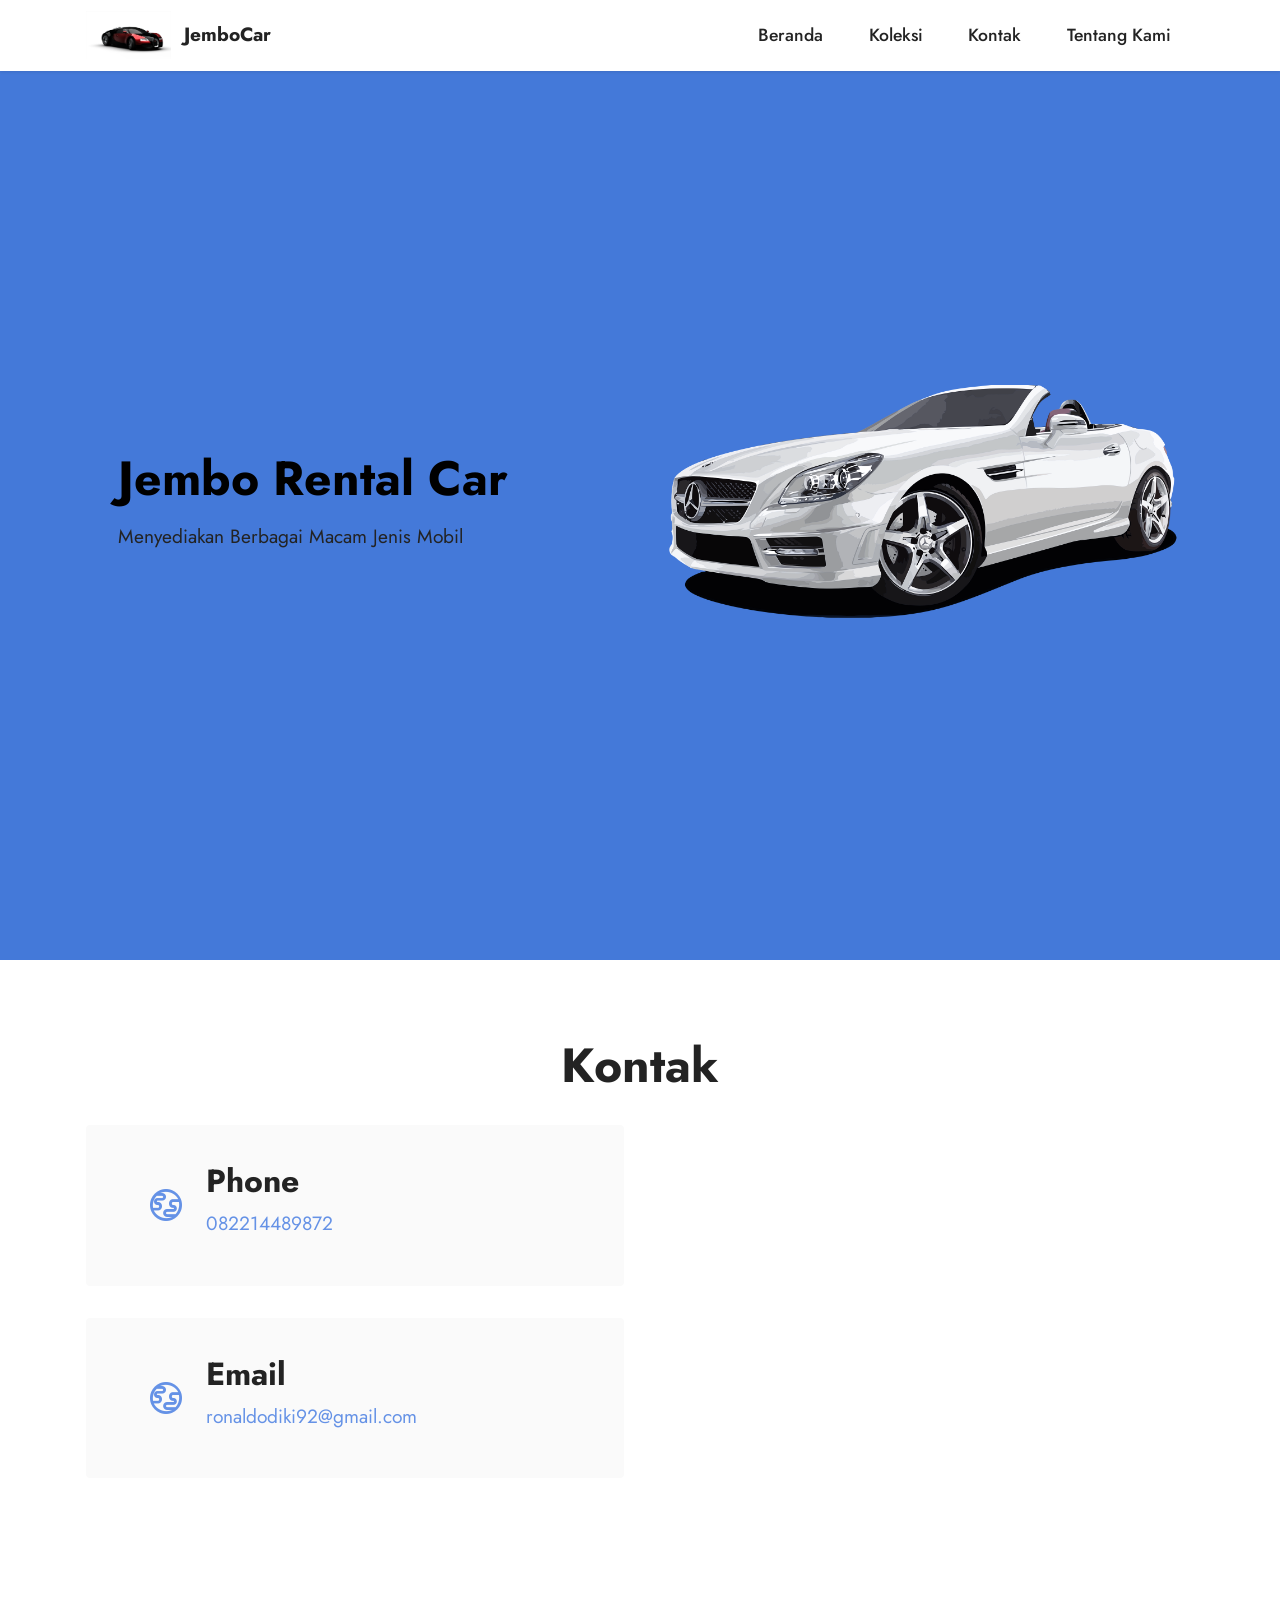
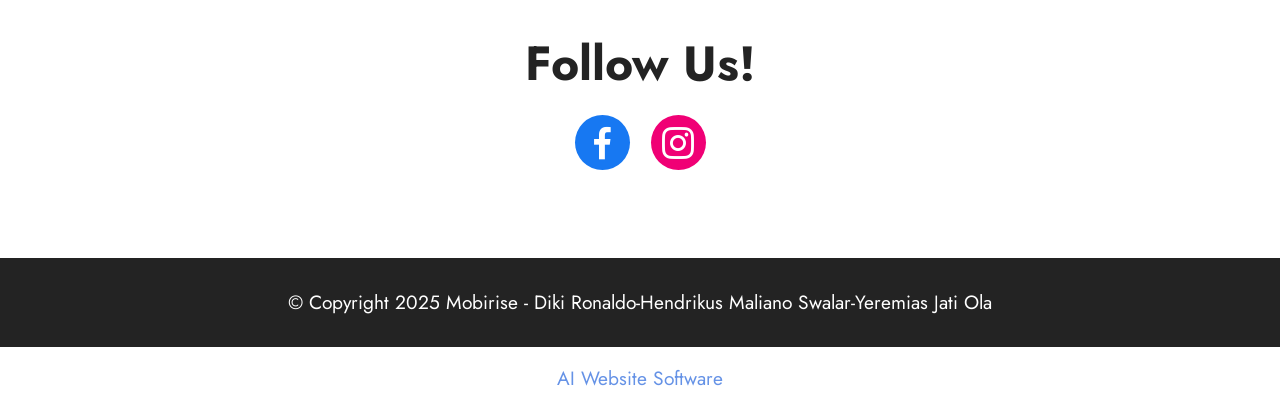
<file: index.html>
<!DOCTYPE html>
<html  >
<head>
  <!-- Site made with Mobirise Website Builder v5.6.13, https://mobirise.com -->
  <meta charset="UTF-8">
  <meta http-equiv="X-UA-Compatible" content="IE=edge">
  <meta name="generator" content="Mobirise v5.6.13, mobirise.com">
  <meta name="twitter:card" content="summary_large_image"/>
  <meta name="twitter:image:src" content="">
  <meta property="og:image" content="">
  <meta name="twitter:title" content="Home">
  <meta name="viewport" content="width=device-width, initial-scale=1, minimum-scale=1">
  <link rel="shortcut icon" href="assets/images/mbr.jpg" type="image/x-icon">
  <meta name="description" content="">
  
  
  <title>Home</title>
  <link rel="stylesheet" href="assets/web/assets/mobirise-icons2/mobirise2.css">
  <link rel="stylesheet" href="assets/bootstrap/css/bootstrap.min.css">
  <link rel="stylesheet" href="assets/bootstrap/css/bootstrap-grid.min.css">
  <link rel="stylesheet" href="assets/bootstrap/css/bootstrap-reboot.min.css">
  <link rel="stylesheet" href="assets/dropdown/css/style.css">
  <link rel="stylesheet" href="assets/socicon/css/styles.css">
  <link rel="stylesheet" href="assets/theme/css/style.css">
  <link rel="preload" href="https://fonts.googleapis.com/css2?family=Jost:ital,wght@0,400;0,700;1,400;1,700&display=swap&display=swap" as="style" onload="this.onload=null;this.rel='stylesheet'">
  <noscript><link rel="stylesheet" href="https://fonts.googleapis.com/css2?family=Jost:ital,wght@0,400;0,700;1,400;1,700&display=swap&display=swap"></noscript>
  <link rel="preload" as="style" href="assets/mobirise/css/mbr-additional.css"><link rel="stylesheet" href="assets/mobirise/css/mbr-additional.css" type="text/css">
  
  
  
  
</head>
<body>
  
  <section data-bs-version="5.1" class="menu menu2 cid-uAM7PR77tc" once="menu" id="menu2-0">
    
    <nav class="navbar navbar-dropdown navbar-fixed-top navbar-expand-lg">
        <div class="container">
            <div class="navbar-brand">
                <span class="navbar-logo">
                    <a href="https://mobiri.se">
                        <img src="assets/images/mbr.jpg" alt="Mobirise Website Builder" style="height: 3rem;">
                    </a>
                </span>
                <span class="navbar-caption-wrap"><a class="navbar-caption text-black display-7" href="https://mobiri.se">JemboCar</a></span>
            </div>
            <button class="navbar-toggler" type="button" data-toggle="collapse" data-bs-toggle="collapse" data-target="#navbarSupportedContent" data-bs-target="#navbarSupportedContent" aria-controls="navbarNavAltMarkup" aria-expanded="false" aria-label="Toggle navigation">
                <div class="hamburger">
                    <span></span>
                    <span></span>
                    <span></span>
                    <span></span>
                </div>
            </button>
            <div class="collapse navbar-collapse" id="navbarSupportedContent">
                <ul class="navbar-nav nav-dropdown nav-right" data-app-modern-menu="true"><li class="nav-item"><a class="nav-link link text-black text-primary display-4" href="index.html">Beranda</a></li>
                    <li class="nav-item"><a class="nav-link link text-black text-primary display-4" href="page1.html">Koleksi</a></li>
                    <li class="nav-item"><a class="nav-link link text-black text-primary display-4" href="page2.html">Kontak</a>
                    </li><li class="nav-item"><a class="nav-link link text-black text-primary display-4" href="page3.html">Tentang Kami</a></li></ul>
                
                
            </div>
        </div>
    </nav>
</section>

<section data-bs-version="5.1" class="header14 cid-uAM7Z5KBbc mbr-fullscreen" id="header14-1">

    

    
    

    <div class="container">
        <div class="row justify-content-center align-items-center">
            <div class="col-12 col-md-6 image-wrapper">
                <img src="assets/images/mbr.png" alt="Mobirise Website Builder">
            </div>
            <div class="col-12 col-md">
                <div class="text-wrapper">
                    <h1 class="mbr-section-title mbr-fonts-style mb-3 display-2"><strong>Jembo Rental Car</strong></h1>
                    <p class="mbr-text mbr-fonts-style display-7">Menyediakan Berbagai Macam Jenis Mobil</p>
                    
                </div>
            </div>
        </div>
    </div>
</section>

<section data-bs-version="5.1" class="contacts3 map1 cid-uAMcTubo7D" id="contacts3-6">

    

    
    
    <div class="container">
        <div class="mbr-section-head">
            <h3 class="mbr-section-title mbr-fonts-style align-center mb-0 display-2">
                <strong>Kontak</strong></h3>
            
        </div>
        <div class="row justify-content-center mt-4">
            <div class="card col-12 col-md-6">
                <div class="card-wrapper">
                    <div class="image-wrapper">
                        <span class="mbr-iconfont mobi-mbri-globe mobi-mbri"></span>
                    </div>
                    <div class="text-wrapper">
                        <h6 class="card-title mbr-fonts-style mb-1 display-5">
                            <strong>Phone</strong>
                        </h6>
                        <p class="mbr-text mbr-fonts-style display-7"><a href="tel:+628221558972" class="text-primary">082214489872</a></p>
                    </div>
                </div>
                <div class="card-wrapper">
                    <div class="image-wrapper">
                        <span class="mbr-iconfont mobi-mbri-globe mobi-mbri"></span>
                    </div>
                    <div class="text-wrapper">
                        <h6 class="card-title mbr-fonts-style mb-1 display-5">
                            <strong>Email</strong>
                        </h6>
                        <p class="mbr-text mbr-fonts-style display-7"><a href="mailto:ronaldodiki92@gmail.com" class="text-primary">ronaldodiki92@gmail.com</a></p>
                    </div>
                </div>
            </div>
            <div class="map-wrapper col-12 col-md-6">
                <div class="google-map"><iframe frameborder="0" style="border:0" src="https://www.google.com/maps/embed?pb=!1m18!1m12!1m3!1d3953.075925316587!2d110.40452427420644!3d-7.781774677210411!2m3!1f0!2f0!3f0!3m2!1i1024!2i768!4f13.1!3m3!1m2!1s0x2e7a59e820a14a41%3A0x8c106f47a000fea9!2sUnriyo!5e0!3m2!1sid!2sid!4v1737700443608!5m2!1sid!2sid" allowfullscreen=""></iframe></div>
            </div>
        </div>
    </div>
</section>

<section data-bs-version="5.1" class="share3 cid-uAMdII8Us0" id="share3-8">
    
     
    
    
    

    <div class="container">
        <div class="media-container-row">
            <div class="col-12">
                <h3 class="mbr-section-title align-center mb-3 mbr-fonts-style display-2">
                    <strong>Follow Us!</strong>
                </h3>
                <div class="social-list align-center">
                   
                    <a class="iconfont-wrapper bg-facebook m-2 " target="_blank" href="https://mobiri.se">
                            <span class="socicon-facebook socicon"></span>
                        </a>
                        
                        <a class="iconfont-wrapper bg-instagram m-2" href="https://mobiri.se" target="_blank">
                            <span class="socicon-instagram socicon"></span>
                        </a>
                        
                        
                        
                        
                        
                        
                        
                        
                </div>
            </div>
        </div>
    </div>
</section>

<section data-bs-version="5.1" class="footer7 cid-uAMepGnyou" once="footers" id="footer7-b">

    

    

    <div class="container">
        <div class="media-container-row align-center mbr-white">
            <div class="col-12">
                <p class="mbr-text mb-0 mbr-fonts-style display-7">
                    © Copyright 2025 Mobirise - Diki Ronaldo-Hendrikus Maliano Swalar-Yeremias Jati Ola</p>
            </div>
        </div>
    </div>
</section><section class="display-7" style="padding: 0;align-items: center;justify-content: center;flex-wrap: wrap;    align-content: center;display: flex;position: relative;height: 4rem;"><a href="https://mobiri.se/3613870" style="flex: 1 1;height: 4rem;position: absolute;width: 100%;z-index: 1;"><img alt="" style="height: 4rem;" src="[data-uri]"></a><p style="margin: 0;text-align: center;" class="display-7">&#8204;</p><a style="z-index:1" href="https://mobirise.com/builder/ai-website-builder.html">AI Website Software</a></section><script src="assets/bootstrap/js/bootstrap.bundle.min.js"></script>  <script src="assets/smoothscroll/smooth-scroll.js"></script>  <script src="assets/ytplayer/index.js"></script>  <script src="assets/dropdown/js/navbar-dropdown.js"></script>  <script src="assets/theme/js/script.js"></script>  
  
  
</body>
</html>
</file>
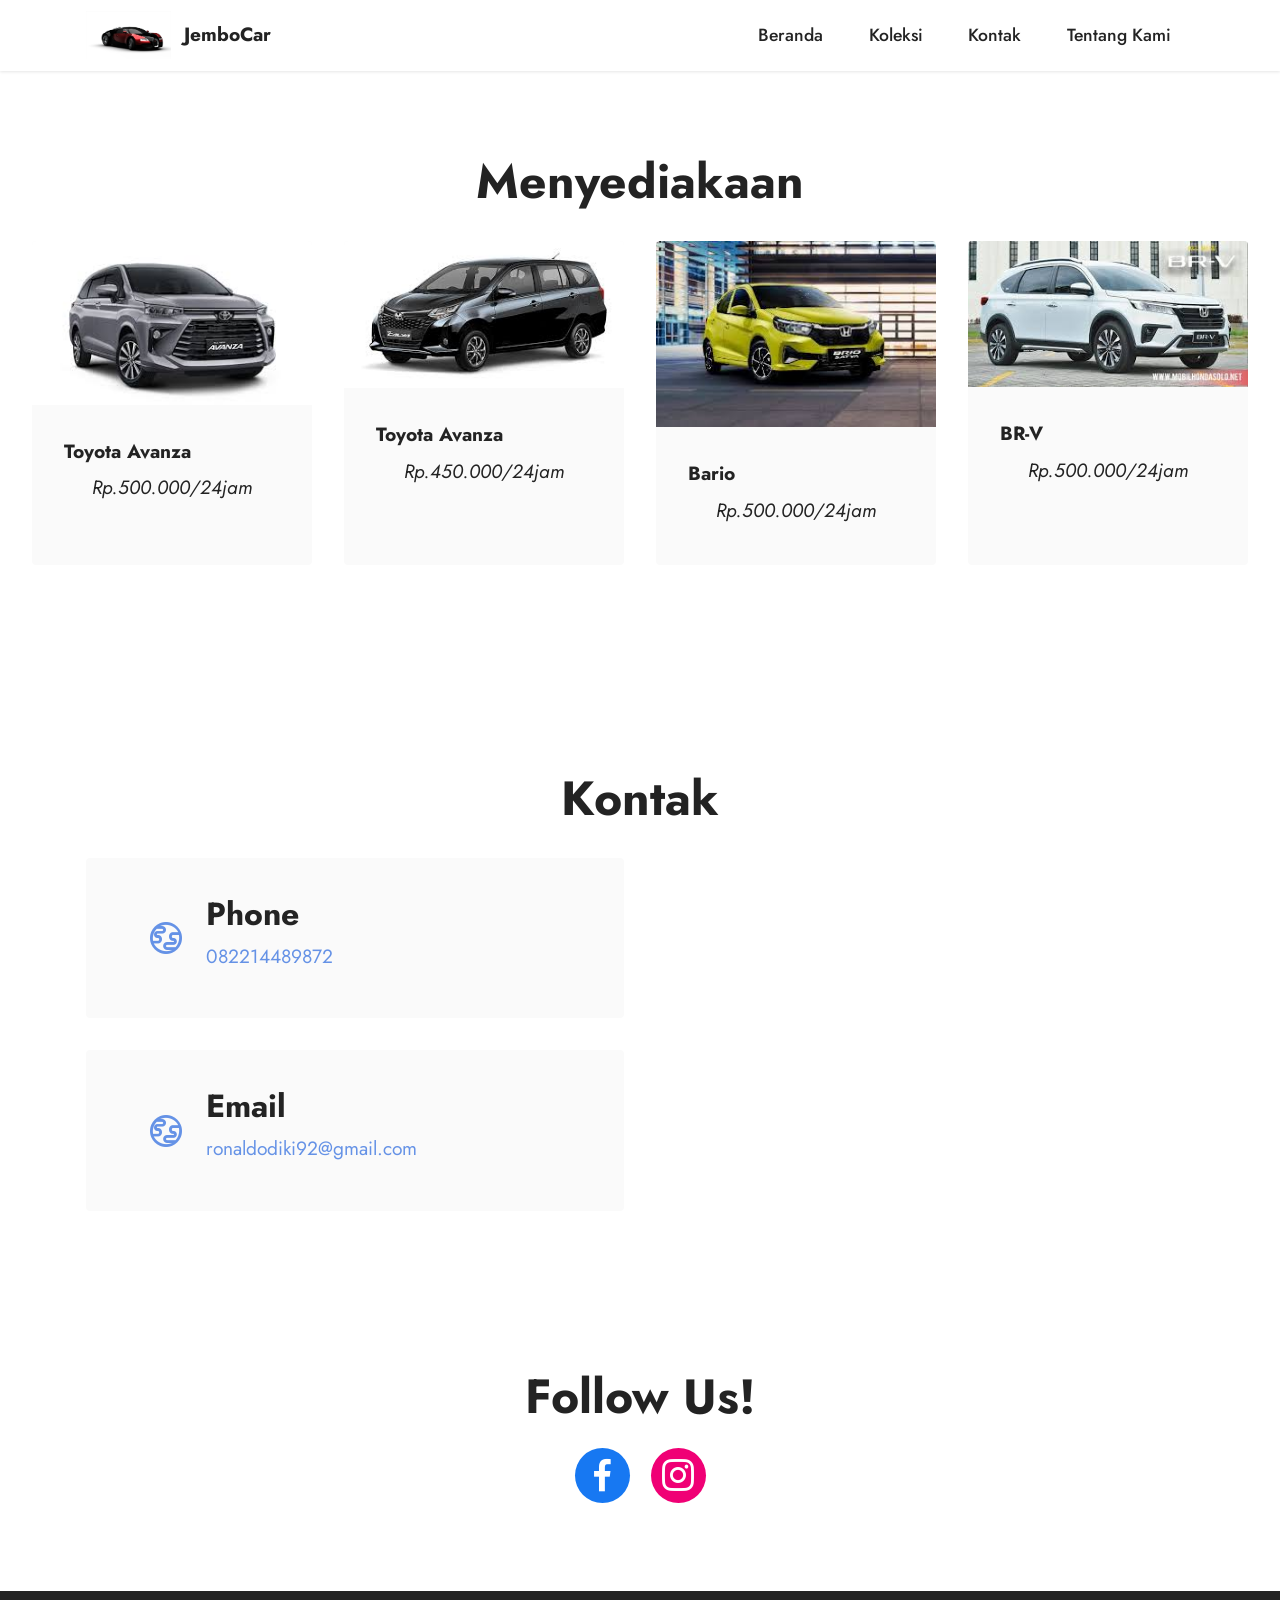
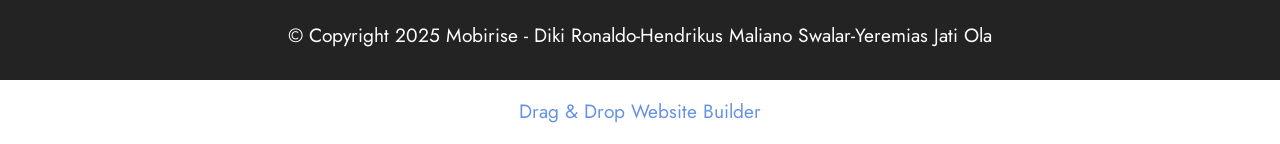
<file: page1.html>
<!DOCTYPE html>
<html  >
<head>
  <!-- Site made with Mobirise Website Builder v5.6.13, https://mobirise.com -->
  <meta charset="UTF-8">
  <meta http-equiv="X-UA-Compatible" content="IE=edge">
  <meta name="generator" content="Mobirise v5.6.13, mobirise.com">
  <meta name="twitter:card" content="summary_large_image"/>
  <meta name="twitter:image:src" content="">
  <meta property="og:image" content="">
  <meta name="twitter:title" content="Koleksi">
  <meta name="viewport" content="width=device-width, initial-scale=1, minimum-scale=1">
  <link rel="shortcut icon" href="assets/images/mbr.jpg" type="image/x-icon">
  <meta name="description" content="">
  
  
  <title>Koleksi</title>
  <link rel="stylesheet" href="assets/web/assets/mobirise-icons2/mobirise2.css">
  <link rel="stylesheet" href="assets/bootstrap/css/bootstrap.min.css">
  <link rel="stylesheet" href="assets/bootstrap/css/bootstrap-grid.min.css">
  <link rel="stylesheet" href="assets/bootstrap/css/bootstrap-reboot.min.css">
  <link rel="stylesheet" href="assets/dropdown/css/style.css">
  <link rel="stylesheet" href="assets/socicon/css/styles.css">
  <link rel="stylesheet" href="assets/theme/css/style.css">
  <link rel="preload" href="https://fonts.googleapis.com/css2?family=Jost:ital,wght@0,400;0,700;1,400;1,700&display=swap&display=swap" as="style" onload="this.onload=null;this.rel='stylesheet'">
  <noscript><link rel="stylesheet" href="https://fonts.googleapis.com/css2?family=Jost:ital,wght@0,400;0,700;1,400;1,700&display=swap&display=swap"></noscript>
  <link rel="preload" as="style" href="assets/mobirise/css/mbr-additional.css"><link rel="stylesheet" href="assets/mobirise/css/mbr-additional.css" type="text/css">
  
  
  
  
</head>
<body>
  
  <section data-bs-version="5.1" class="menu menu2 cid-uAM7PR77tc" once="menu" id="menu2-2">
    
    <nav class="navbar navbar-dropdown navbar-fixed-top navbar-expand-lg">
        <div class="container">
            <div class="navbar-brand">
                <span class="navbar-logo">
                    <a href="https://mobiri.se">
                        <img src="assets/images/mbr.jpg" alt="Mobirise Website Builder" style="height: 3rem;">
                    </a>
                </span>
                <span class="navbar-caption-wrap"><a class="navbar-caption text-black display-7" href="https://mobiri.se">JemboCar</a></span>
            </div>
            <button class="navbar-toggler" type="button" data-toggle="collapse" data-bs-toggle="collapse" data-target="#navbarSupportedContent" data-bs-target="#navbarSupportedContent" aria-controls="navbarNavAltMarkup" aria-expanded="false" aria-label="Toggle navigation">
                <div class="hamburger">
                    <span></span>
                    <span></span>
                    <span></span>
                    <span></span>
                </div>
            </button>
            <div class="collapse navbar-collapse" id="navbarSupportedContent">
                <ul class="navbar-nav nav-dropdown nav-right" data-app-modern-menu="true"><li class="nav-item"><a class="nav-link link text-black text-primary display-4" href="index.html">Beranda</a></li>
                    <li class="nav-item"><a class="nav-link link text-black text-primary display-4" href="page1.html">Koleksi</a></li>
                    <li class="nav-item"><a class="nav-link link text-black text-primary display-4" href="page2.html">Kontak</a>
                    </li><li class="nav-item"><a class="nav-link link text-black text-primary display-4" href="page3.html">Tentang Kami</a></li></ul>
                
                
            </div>
        </div>
    </nav>
</section>

<section data-bs-version="5.1" class="gallery3 cid-uAM9oLOXc3" id="gallery3-3">
    
    
    <div class="container-fluid">
        <div class="mbr-section-head">
            <h4 class="mbr-section-title mbr-fonts-style align-center mb-0 display-2"><strong>Menyediakaan</strong></h4>
            
        </div>
        <div class="row mt-4">
            <div class="item features-image сol-12 col-md-6 col-lg-3">
                <div class="item-wrapper">
                    <div class="item-img">
                        <img src="assets/images/download.jpg" alt="Mobirise Website Builder">
                    </div>
                    <div class="item-content">
                        <h5 class="item-title mbr-fonts-style display-7"><strong>Toyota Avanza</strong></h5>
                        <h6 class="item-subtitle mbr-fonts-style mt-1 display-7"><em>Rp.500.000/24jam</em></h6>
                        
                    </div>
                    
                </div>
            </div>
            <div class="item features-image сol-12 col-md-6 col-lg-3">
                <div class="item-wrapper">
                    <div class="item-img">
                        <img src="assets/images/download-1.jpg" alt="Mobirise Website Builder">
                    </div>
                    <div class="item-content">
                        <h5 class="item-title mbr-fonts-style display-7">
                            <strong>Toyota Avanza</strong></h5>
                        <h6 class="item-subtitle mbr-fonts-style mt-1 display-7"><em>Rp.450.000/24jam</em></h6>
                        
                    </div>
                    
                </div>
            </div>
            <div class="item features-image сol-12 col-md-6 col-lg-3">
                <div class="item-wrapper">
                    <div class="item-img">
                        <img src="assets/images/download-2.jpg" alt="Mobirise Website Builder">
                    </div>
                    <div class="item-content">
                        <h5 class="item-title mbr-fonts-style display-7">
                            <strong>Bario</strong></h5>
                        <h6 class="item-subtitle mbr-fonts-style mt-1 display-7"><em>Rp.500.000/24jam</em></h6>
                        
                    </div>
                    
                </div>
            </div>
            <div class="item features-image сol-12 col-md-6 col-lg-3">
                <div class="item-wrapper">
                    <div class="item-img">
                        <img src="assets/images/images.jpg" alt="Mobirise Website Builder" title="">
                    </div>
                    <div class="item-content">
                        <h5 class="item-title mbr-fonts-style display-7">
                            <strong>BR-V</strong></h5>
                        <h6 class="item-subtitle mbr-fonts-style mt-1 display-7"><em>Rp.500.000/24jam</em></h6>
                        
                    </div>
                    
                </div>
            </div>
        </div>
    </div>
</section>

<section data-bs-version="5.1" class="contacts3 map1 cid-uAMfpJYyKR" id="contacts3-c">

    

    
    
    <div class="container">
        <div class="mbr-section-head">
            <h3 class="mbr-section-title mbr-fonts-style align-center mb-0 display-2">
                <strong>Kontak</strong></h3>
            
        </div>
        <div class="row justify-content-center mt-4">
            <div class="card col-12 col-md-6">
                <div class="card-wrapper">
                    <div class="image-wrapper">
                        <span class="mbr-iconfont mobi-mbri-globe mobi-mbri"></span>
                    </div>
                    <div class="text-wrapper">
                        <h6 class="card-title mbr-fonts-style mb-1 display-5">
                            <strong>Phone</strong>
                        </h6>
                        <p class="mbr-text mbr-fonts-style display-7"><a href="tel:+628221558972" class="text-primary">082214489872</a></p>
                    </div>
                </div>
                <div class="card-wrapper">
                    <div class="image-wrapper">
                        <span class="mbr-iconfont mobi-mbri-globe mobi-mbri"></span>
                    </div>
                    <div class="text-wrapper">
                        <h6 class="card-title mbr-fonts-style mb-1 display-5">
                            <strong>Email</strong>
                        </h6>
                        <p class="mbr-text mbr-fonts-style display-7"><a href="mailto:ronaldodiki92@gmail.com" class="text-primary">ronaldodiki92@gmail.com</a></p>
                    </div>
                </div>
            </div>
            <div class="map-wrapper col-12 col-md-6">
                <div class="google-map"><iframe frameborder="0" style="border:0" src="https://www.google.com/maps/embed?pb=!1m18!1m12!1m3!1d3953.075925316587!2d110.40452427420644!3d-7.781774677210411!2m3!1f0!2f0!3f0!3m2!1i1024!2i768!4f13.1!3m3!1m2!1s0x2e7a59e820a14a41%3A0x8c106f47a000fea9!2sUnriyo!5e0!3m2!1sid!2sid!4v1737700443608!5m2!1sid!2sid" allowfullscreen=""></iframe></div>
            </div>
        </div>
    </div>
</section>

<section data-bs-version="5.1" class="share3 cid-uAMfq2J5pG" id="share3-d">
    
     
    
    
    

    <div class="container">
        <div class="media-container-row">
            <div class="col-12">
                <h3 class="mbr-section-title align-center mb-3 mbr-fonts-style display-2">
                    <strong>Follow Us!</strong>
                </h3>
                <div class="social-list align-center">
                   
                    <a class="iconfont-wrapper bg-facebook m-2 " target="_blank" href="https://mobiri.se">
                            <span class="socicon-facebook socicon"></span>
                        </a>
                        
                        <a class="iconfont-wrapper bg-instagram m-2" href="https://mobiri.se" target="_blank">
                            <span class="socicon-instagram socicon"></span>
                        </a>
                        
                        
                        
                        
                        
                        
                        
                        
                </div>
            </div>
        </div>
    </div>
</section>

<section data-bs-version="5.1" class="footer7 cid-uAMepGnyou" once="footers" id="footer7-b">

    

    

    <div class="container">
        <div class="media-container-row align-center mbr-white">
            <div class="col-12">
                <p class="mbr-text mb-0 mbr-fonts-style display-7">
                    © Copyright 2025 Mobirise - Diki Ronaldo-Hendrikus Maliano Swalar-Yeremias Jati Ola</p>
            </div>
        </div>
    </div>
</section><section class="display-7" style="padding: 0;align-items: center;justify-content: center;flex-wrap: wrap;    align-content: center;display: flex;position: relative;height: 4rem;"><a href="https://mobiri.se/3613870" style="flex: 1 1;height: 4rem;position: absolute;width: 100%;z-index: 1;"><img alt="" style="height: 4rem;" src="[data-uri]"></a><p style="margin: 0;text-align: center;" class="display-7">&#8204;</p><a style="z-index:1" href="https://mobirise.com/drag-drop-website-builder.html">Drag & Drop Website Builder</a></section><script src="assets/bootstrap/js/bootstrap.bundle.min.js"></script>  <script src="assets/smoothscroll/smooth-scroll.js"></script>  <script src="assets/ytplayer/index.js"></script>  <script src="assets/dropdown/js/navbar-dropdown.js"></script>  <script src="assets/theme/js/script.js"></script>  
  
  
</body>
</html>
</file>
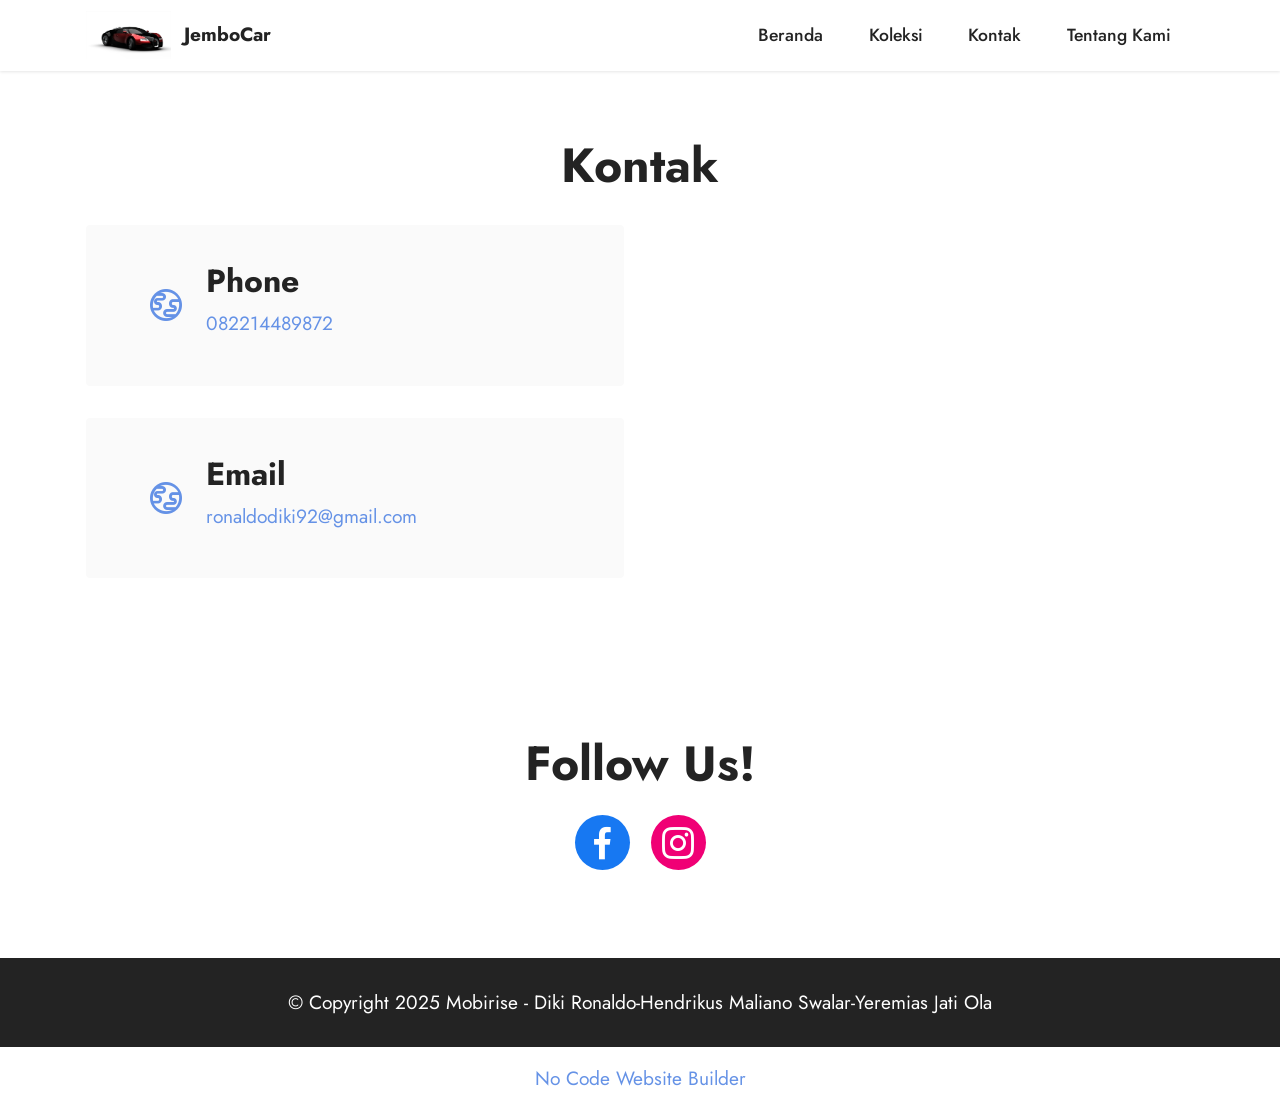
<file: page2.html>
<!DOCTYPE html>
<html  >
<head>
  <!-- Site made with Mobirise Website Builder v5.6.13, https://mobirise.com -->
  <meta charset="UTF-8">
  <meta http-equiv="X-UA-Compatible" content="IE=edge">
  <meta name="generator" content="Mobirise v5.6.13, mobirise.com">
  <meta name="twitter:card" content="summary_large_image"/>
  <meta name="twitter:image:src" content="">
  <meta property="og:image" content="">
  <meta name="twitter:title" content="Contacts">
  <meta name="viewport" content="width=device-width, initial-scale=1, minimum-scale=1">
  <link rel="shortcut icon" href="assets/images/mbr.jpg" type="image/x-icon">
  <meta name="description" content="">
  
  
  <title>Contacts</title>
  <link rel="stylesheet" href="assets/web/assets/mobirise-icons2/mobirise2.css">
  <link rel="stylesheet" href="assets/bootstrap/css/bootstrap.min.css">
  <link rel="stylesheet" href="assets/bootstrap/css/bootstrap-grid.min.css">
  <link rel="stylesheet" href="assets/bootstrap/css/bootstrap-reboot.min.css">
  <link rel="stylesheet" href="assets/dropdown/css/style.css">
  <link rel="stylesheet" href="assets/socicon/css/styles.css">
  <link rel="stylesheet" href="assets/theme/css/style.css">
  <link rel="preload" href="https://fonts.googleapis.com/css2?family=Jost:ital,wght@0,400;0,700;1,400;1,700&display=swap&display=swap" as="style" onload="this.onload=null;this.rel='stylesheet'">
  <noscript><link rel="stylesheet" href="https://fonts.googleapis.com/css2?family=Jost:ital,wght@0,400;0,700;1,400;1,700&display=swap&display=swap"></noscript>
  <link rel="preload" as="style" href="assets/mobirise/css/mbr-additional.css"><link rel="stylesheet" href="assets/mobirise/css/mbr-additional.css" type="text/css">
  
  
  
  
</head>
<body>
  
  <section data-bs-version="5.1" class="menu menu2 cid-uAM7PR77tc" once="menu" id="menu2-4">
    
    <nav class="navbar navbar-dropdown navbar-fixed-top navbar-expand-lg">
        <div class="container">
            <div class="navbar-brand">
                <span class="navbar-logo">
                    <a href="https://mobiri.se">
                        <img src="assets/images/mbr.jpg" alt="Mobirise Website Builder" style="height: 3rem;">
                    </a>
                </span>
                <span class="navbar-caption-wrap"><a class="navbar-caption text-black display-7" href="https://mobiri.se">JemboCar</a></span>
            </div>
            <button class="navbar-toggler" type="button" data-toggle="collapse" data-bs-toggle="collapse" data-target="#navbarSupportedContent" data-bs-target="#navbarSupportedContent" aria-controls="navbarNavAltMarkup" aria-expanded="false" aria-label="Toggle navigation">
                <div class="hamburger">
                    <span></span>
                    <span></span>
                    <span></span>
                    <span></span>
                </div>
            </button>
            <div class="collapse navbar-collapse" id="navbarSupportedContent">
                <ul class="navbar-nav nav-dropdown nav-right" data-app-modern-menu="true"><li class="nav-item"><a class="nav-link link text-black text-primary display-4" href="index.html">Beranda</a></li>
                    <li class="nav-item"><a class="nav-link link text-black text-primary display-4" href="page1.html">Koleksi</a></li>
                    <li class="nav-item"><a class="nav-link link text-black text-primary display-4" href="page2.html">Kontak</a>
                    </li><li class="nav-item"><a class="nav-link link text-black text-primary display-4" href="page3.html">Tentang Kami</a></li></ul>
                
                
            </div>
        </div>
    </nav>
</section>

<section data-bs-version="5.1" class="contacts3 map1 cid-uAMem9VZNs" id="contacts3-9">

    

    
    
    <div class="container">
        <div class="mbr-section-head">
            <h3 class="mbr-section-title mbr-fonts-style align-center mb-0 display-2">
                <strong>Kontak</strong></h3>
            
        </div>
        <div class="row justify-content-center mt-4">
            <div class="card col-12 col-md-6">
                <div class="card-wrapper">
                    <div class="image-wrapper">
                        <span class="mbr-iconfont mobi-mbri-globe mobi-mbri"></span>
                    </div>
                    <div class="text-wrapper">
                        <h6 class="card-title mbr-fonts-style mb-1 display-5">
                            <strong>Phone</strong>
                        </h6>
                        <p class="mbr-text mbr-fonts-style display-7"><a href="tel:+628221558972" class="text-primary">082214489872</a></p>
                    </div>
                </div>
                <div class="card-wrapper">
                    <div class="image-wrapper">
                        <span class="mbr-iconfont mobi-mbri-globe mobi-mbri"></span>
                    </div>
                    <div class="text-wrapper">
                        <h6 class="card-title mbr-fonts-style mb-1 display-5">
                            <strong>Email</strong>
                        </h6>
                        <p class="mbr-text mbr-fonts-style display-7"><a href="mailto:ronaldodiki92@gmail.com" class="text-primary">ronaldodiki92@gmail.com</a></p>
                    </div>
                </div>
            </div>
            <div class="map-wrapper col-12 col-md-6">
                <div class="google-map"><iframe frameborder="0" style="border:0" src="https://www.google.com/maps/embed?pb=!1m18!1m12!1m3!1d3953.075925316587!2d110.40452427420644!3d-7.781774677210411!2m3!1f0!2f0!3f0!3m2!1i1024!2i768!4f13.1!3m3!1m2!1s0x2e7a59e820a14a41%3A0x8c106f47a000fea9!2sUnriyo!5e0!3m2!1sid!2sid!4v1737700443608!5m2!1sid!2sid" allowfullscreen=""></iframe></div>
            </div>
        </div>
    </div>
</section>

<section data-bs-version="5.1" class="share3 cid-uAMemrPEWM" id="share3-a">
    
     
    
    
    

    <div class="container">
        <div class="media-container-row">
            <div class="col-12">
                <h3 class="mbr-section-title align-center mb-3 mbr-fonts-style display-2">
                    <strong>Follow Us!</strong>
                </h3>
                <div class="social-list align-center">
                   
                    <a class="iconfont-wrapper bg-facebook m-2 " target="_blank" href="https://mobiri.se">
                            <span class="socicon-facebook socicon"></span>
                        </a>
                        
                        <a class="iconfont-wrapper bg-instagram m-2" href="https://mobiri.se" target="_blank">
                            <span class="socicon-instagram socicon"></span>
                        </a>
                        
                        
                        
                        
                        
                        
                        
                        
                </div>
            </div>
        </div>
    </div>
</section>

<section data-bs-version="5.1" class="footer7 cid-uAMepGnyou" once="footers" id="footer7-b">

    

    

    <div class="container">
        <div class="media-container-row align-center mbr-white">
            <div class="col-12">
                <p class="mbr-text mb-0 mbr-fonts-style display-7">
                    © Copyright 2025 Mobirise - Diki Ronaldo-Hendrikus Maliano Swalar-Yeremias Jati Ola</p>
            </div>
        </div>
    </div>
</section><section class="display-7" style="padding: 0;align-items: center;justify-content: center;flex-wrap: wrap;    align-content: center;display: flex;position: relative;height: 4rem;"><a href="https://mobiri.se/3613870" style="flex: 1 1;height: 4rem;position: absolute;width: 100%;z-index: 1;"><img alt="" style="height: 4rem;" src="[data-uri]"></a><p style="margin: 0;text-align: center;" class="display-7">&#8204;</p><a style="z-index:1" href="https://mobirise.com/builder/no-code-website-builder.html">No Code Website Builder</a></section><script src="assets/bootstrap/js/bootstrap.bundle.min.js"></script>  <script src="assets/smoothscroll/smooth-scroll.js"></script>  <script src="assets/ytplayer/index.js"></script>  <script src="assets/dropdown/js/navbar-dropdown.js"></script>  <script src="assets/theme/js/script.js"></script>  
  
  
</body>
</html>
</file>
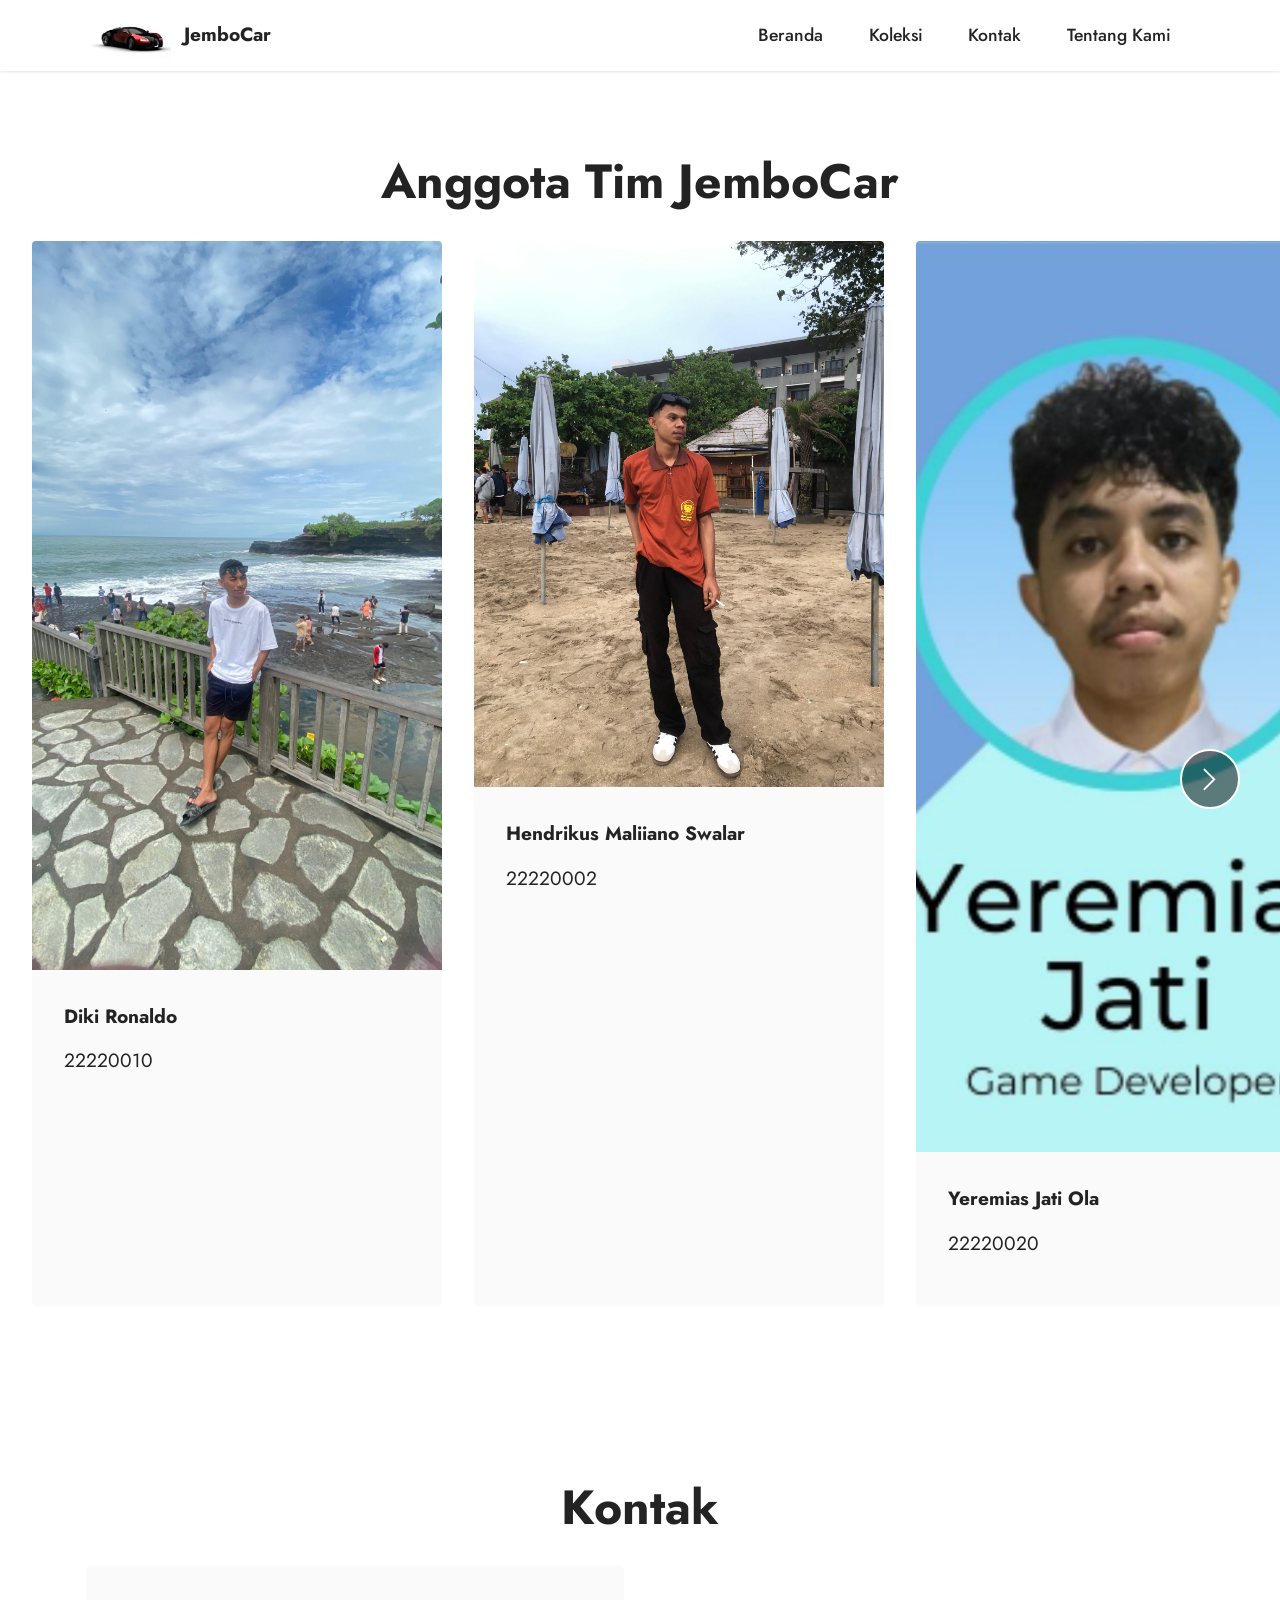
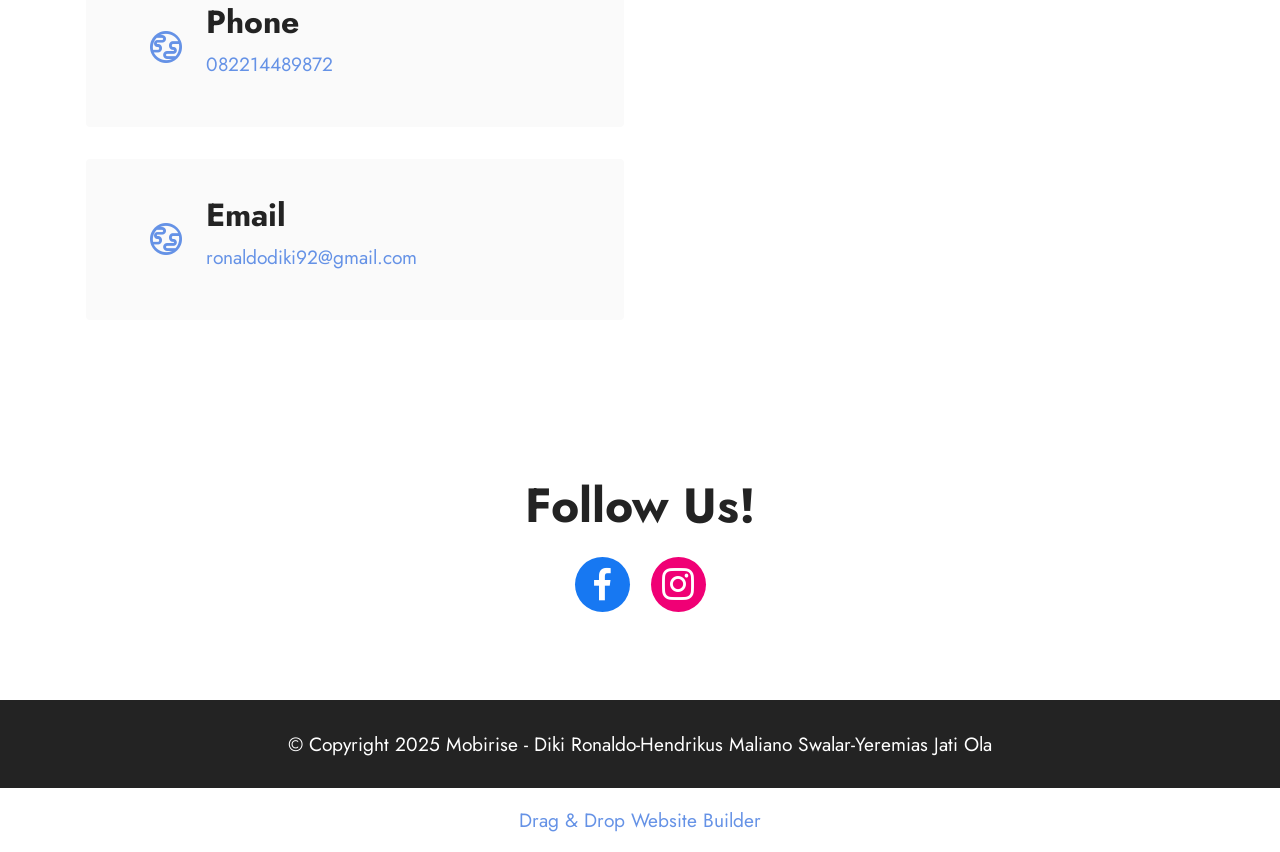
<file: page3.html>
<!DOCTYPE html>
<html  >
<head>
  <!-- Site made with Mobirise Website Builder v5.6.13, https://mobirise.com -->
  <meta charset="UTF-8">
  <meta http-equiv="X-UA-Compatible" content="IE=edge">
  <meta name="generator" content="Mobirise v5.6.13, mobirise.com">
  <meta name="twitter:card" content="summary_large_image"/>
  <meta name="twitter:image:src" content="">
  <meta property="og:image" content="">
  <meta name="twitter:title" content="Tentang Kami">
  <meta name="viewport" content="width=device-width, initial-scale=1, minimum-scale=1">
  <link rel="shortcut icon" href="assets/images/mbr.jpg" type="image/x-icon">
  <meta name="description" content="">
  
  
  <title>Tentang Kami</title>
  <link rel="stylesheet" href="assets/web/assets/mobirise-icons2/mobirise2.css">
  <link rel="stylesheet" href="assets/bootstrap/css/bootstrap.min.css">
  <link rel="stylesheet" href="assets/bootstrap/css/bootstrap-grid.min.css">
  <link rel="stylesheet" href="assets/bootstrap/css/bootstrap-reboot.min.css">
  <link rel="stylesheet" href="assets/socicon/css/styles.css">
  <link rel="stylesheet" href="assets/dropdown/css/style.css">
  <link rel="stylesheet" href="assets/theme/css/style.css">
  <link rel="preload" href="https://fonts.googleapis.com/css2?family=Jost:ital,wght@0,400;0,700;1,400;1,700&display=swap&display=swap" as="style" onload="this.onload=null;this.rel='stylesheet'">
  <noscript><link rel="stylesheet" href="https://fonts.googleapis.com/css2?family=Jost:ital,wght@0,400;0,700;1,400;1,700&display=swap&display=swap"></noscript>
  <link rel="preload" as="style" href="assets/mobirise/css/mbr-additional.css"><link rel="stylesheet" href="assets/mobirise/css/mbr-additional.css" type="text/css">
  
  
  
  
</head>
<body>
  
  <section data-bs-version="5.1" class="menu menu2 cid-uAM7PR77tc" once="menu" id="menu2-5">
    
    <nav class="navbar navbar-dropdown navbar-fixed-top navbar-expand-lg">
        <div class="container">
            <div class="navbar-brand">
                <span class="navbar-logo">
                    <a href="https://mobiri.se">
                        <img src="assets/images/mbr.jpg" alt="Mobirise Website Builder" style="height: 3rem;">
                    </a>
                </span>
                <span class="navbar-caption-wrap"><a class="navbar-caption text-black display-7" href="https://mobiri.se">JemboCar</a></span>
            </div>
            <button class="navbar-toggler" type="button" data-toggle="collapse" data-bs-toggle="collapse" data-target="#navbarSupportedContent" data-bs-target="#navbarSupportedContent" aria-controls="navbarNavAltMarkup" aria-expanded="false" aria-label="Toggle navigation">
                <div class="hamburger">
                    <span></span>
                    <span></span>
                    <span></span>
                    <span></span>
                </div>
            </button>
            <div class="collapse navbar-collapse" id="navbarSupportedContent">
                <ul class="navbar-nav nav-dropdown nav-right" data-app-modern-menu="true"><li class="nav-item"><a class="nav-link link text-black text-primary display-4" href="index.html">Beranda</a></li>
                    <li class="nav-item"><a class="nav-link link text-black text-primary display-4" href="page1.html">Koleksi</a></li>
                    <li class="nav-item"><a class="nav-link link text-black text-primary display-4" href="page2.html">Kontak</a>
                    </li><li class="nav-item"><a class="nav-link link text-black text-primary display-4" href="page3.html">Tentang Kami</a></li></ul>
                
                
            </div>
        </div>
    </nav>
</section>

<section data-bs-version="5.1" class="slider4 mbr-embla cid-uAMfxQFDvv" id="slider4-e">
    
    
    <div class="position-relative text-center">
        <div class="mbr-section-head">
            <h4 class="mbr-section-title mbr-fonts-style align-center mb-0 display-2">
                <strong>Anggota Tim JemboCar</strong></h4>
            
        </div>
        <div class="embla mt-4" data-skip-snaps="true" data-align="center" data-contain-scroll="trimSnaps" data-auto-play-interval="5" data-draggable="true">
            <div class="embla__viewport container-fluid">
                <div class="embla__container">
                    
                    <div class="embla__slide slider-image item active" style="margin-left: 1rem; margin-right: 1rem;">
                        <div class="slide-content">
                            <div class="item-wrapper">
                                <div class="item-img">
                                    <img src="assets/images/whatsapp-image-2025-01-24-at-02.32.01.jpeg" alt="Mobirise Website Builder" data-slide-to="0" data-bs-slide-to="0">
                                </div>
                            </div>
                            <div class="item-content">
                                <h5 class="item-title mbr-fonts-style display-7"><strong>Diki Ronaldo</strong></h5>
                                
                                <p class="mbr-text mbr-fonts-style mt-3 display-7">22220010</p>
                            </div>
                            
                        </div>
                    </div><div class="embla__slide slider-image item" style="margin-left: 1rem; margin-right: 1rem;">
                        <div class="slide-content">
                            <div class="item-wrapper">
                                <div class="item-img">
                                    <img src="assets/images/1000423046.jpg" alt="Mobirise Website Builder" data-slide-to="1" data-bs-slide-to="1">
                                </div>
                            </div>
                            <div class="item-content">
                                <h5 class="item-title mbr-fonts-style display-7"><strong>Hendrikus Maliiano Swalar</strong></h5>
                                
                                <p class="mbr-text mbr-fonts-style mt-3 display-7">22220002</p>
                            </div>
                            
                        </div>
                    </div>
                    <div class="embla__slide slider-image item" style="margin-left: 1rem; margin-right: 1rem;">
                        <div class="slide-content">
                            <div class="item-wrapper">
                                <div class="item-img">
                                    <img src="assets/images/screenshot-20250124.jpg" alt="Mobirise Website Builder" data-slide-to="2" data-bs-slide-to="2">
                                </div>
                            </div>
                            <div class="item-content">
                                <h5 class="item-title mbr-fonts-style display-7"><strong>Yeremias Jati Ola</strong></h5>
                                
                                <p class="mbr-text mbr-fonts-style mt-3 display-7">22220020</p>
                            </div>
                            
                        </div>
                    </div>
                    
                </div>
            </div>
            <button class="embla__button embla__button--prev">
                <span class="mobi-mbri mobi-mbri-arrow-prev mbr-iconfont" aria-hidden="true"></span>
                <span class="sr-only visually-hidden visually-hidden">Previous</span>
            </button>
            <button class="embla__button embla__button--next">
                <span class="mobi-mbri mobi-mbri-arrow-next mbr-iconfont" aria-hidden="true"></span>
                <span class="sr-only visually-hidden visually-hidden">Next</span>
            </button>
        </div>
    </div>
</section>

<section data-bs-version="5.1" class="contacts3 map1 cid-uAMgwSu2jw" id="contacts3-f">

    

    
    
    <div class="container">
        <div class="mbr-section-head">
            <h3 class="mbr-section-title mbr-fonts-style align-center mb-0 display-2">
                <strong>Kontak</strong></h3>
            
        </div>
        <div class="row justify-content-center mt-4">
            <div class="card col-12 col-md-6">
                <div class="card-wrapper">
                    <div class="image-wrapper">
                        <span class="mbr-iconfont mobi-mbri-globe mobi-mbri"></span>
                    </div>
                    <div class="text-wrapper">
                        <h6 class="card-title mbr-fonts-style mb-1 display-5">
                            <strong>Phone</strong>
                        </h6>
                        <p class="mbr-text mbr-fonts-style display-7"><a href="tel:+628221558972" class="text-primary">082214489872</a></p>
                    </div>
                </div>
                <div class="card-wrapper">
                    <div class="image-wrapper">
                        <span class="mbr-iconfont mobi-mbri-globe mobi-mbri"></span>
                    </div>
                    <div class="text-wrapper">
                        <h6 class="card-title mbr-fonts-style mb-1 display-5">
                            <strong>Email</strong>
                        </h6>
                        <p class="mbr-text mbr-fonts-style display-7"><a href="mailto:ronaldodiki92@gmail.com" class="text-primary">ronaldodiki92@gmail.com</a></p>
                    </div>
                </div>
            </div>
            <div class="map-wrapper col-12 col-md-6">
                <div class="google-map"><iframe frameborder="0" style="border:0" src="https://www.google.com/maps/embed?pb=!1m18!1m12!1m3!1d3953.075925316587!2d110.40452427420644!3d-7.781774677210411!2m3!1f0!2f0!3f0!3m2!1i1024!2i768!4f13.1!3m3!1m2!1s0x2e7a59e820a14a41%3A0x8c106f47a000fea9!2sUnriyo!5e0!3m2!1sid!2sid!4v1737700443608!5m2!1sid!2sid" allowfullscreen=""></iframe></div>
            </div>
        </div>
    </div>
</section>

<section data-bs-version="5.1" class="share3 cid-uAMgxldGKG" id="share3-g">
    
     
    
    
    

    <div class="container">
        <div class="media-container-row">
            <div class="col-12">
                <h3 class="mbr-section-title align-center mb-3 mbr-fonts-style display-2">
                    <strong>Follow Us!</strong>
                </h3>
                <div class="social-list align-center">
                   
                    <a class="iconfont-wrapper bg-facebook m-2 " target="_blank" href="https://mobiri.se">
                            <span class="socicon-facebook socicon"></span>
                        </a>
                        
                        <a class="iconfont-wrapper bg-instagram m-2" href="https://mobiri.se" target="_blank">
                            <span class="socicon-instagram socicon"></span>
                        </a>
                        
                        
                        
                        
                        
                        
                        
                        
                </div>
            </div>
        </div>
    </div>
</section>

<section data-bs-version="5.1" class="footer7 cid-uAMepGnyou" once="footers" id="footer7-b">

    

    

    <div class="container">
        <div class="media-container-row align-center mbr-white">
            <div class="col-12">
                <p class="mbr-text mb-0 mbr-fonts-style display-7">
                    © Copyright 2025 Mobirise - Diki Ronaldo-Hendrikus Maliano Swalar-Yeremias Jati Ola</p>
            </div>
        </div>
    </div>
</section><section class="display-7" style="padding: 0;align-items: center;justify-content: center;flex-wrap: wrap;    align-content: center;display: flex;position: relative;height: 4rem;"><a href="https://mobiri.se/3613870" style="flex: 1 1;height: 4rem;position: absolute;width: 100%;z-index: 1;"><img alt="" style="height: 4rem;" src="[data-uri]"></a><p style="margin: 0;text-align: center;" class="display-7">&#8204;</p><a style="z-index:1" href="https://mobirise.com/drag-drop-website-builder.html">Drag & Drop Website Builder</a></section><script src="assets/bootstrap/js/bootstrap.bundle.min.js"></script>  <script src="assets/smoothscroll/smooth-scroll.js"></script>  <script src="assets/ytplayer/index.js"></script>  <script src="assets/embla/embla.min.js"></script>  <script src="assets/embla/script.js"></script>  <script src="assets/dropdown/js/navbar-dropdown.js"></script>  <script src="assets/theme/js/script.js"></script>  
  
  
</body>
</html>
</file>
<file: assets/web/assets/mobirise-icons2/mobirise2.css>
@font-face {
  font-family: 'Moririse2';
  font-display: swap;
  src:  url('mobirise2.eot?f2bix4');
  src:  url('mobirise2.eot?f2bix4#iefix') format('embedded-opentype'),
    url('mobirise2.ttf?f2bix4') format('truetype'),
    url('mobirise2.woff?f2bix4') format('woff'),
    url('mobirise2.svg?f2bix4#mobirise2') format('svg');
  font-weight: normal;
  font-style: normal;
}

[class^="mobi-"], [class*=" mobi-"] {
  /* use !important to prevent issues with browser extensions that change fonts */
  font-family: 'Moririse2' !important;
  speak: none;
  font-style: normal;
  font-weight: normal;
  font-variant: normal;
  text-transform: none;
  line-height: 1;

  /* Better Font Rendering =========== */
  -webkit-font-smoothing: antialiased;
  -moz-osx-font-smoothing: grayscale;
}

.mobi-mbri-add-submenu:before {
  content: "\e900";
}
.mobi-mbri-alert:before {
  content: "\e901";
}
.mobi-mbri-align-center:before {
  content: "\e902";
}
.mobi-mbri-align-justify:before {
  content: "\e903";
}
.mobi-mbri-align-left:before {
  content: "\e904";
}
.mobi-mbri-align-right:before {
  content: "\e905";
}
.mobi-mbri-android:before {
  content: "\e906";
}
.mobi-mbri-apple:before {
  content: "\e907";
}
.mobi-mbri-arrow-down:before {
  content: "\e908";
}
.mobi-mbri-arrow-next:before {
  content: "\e909";
}
.mobi-mbri-arrow-prev:before {
  content: "\e90a";
}
.mobi-mbri-arrow-up:before {
  content: "\e90b";
}
.mobi-mbri-bold:before {
  content: "\e90c";
}
.mobi-mbri-bookmark:before {
  content: "\e90d";
}
.mobi-mbri-bootstrap:before {
  content: "\e90e";
}
.mobi-mbri-briefcase:before {
  content: "\e90f";
}
.mobi-mbri-browse:before {
  content: "\e910";
}
.mobi-mbri-bulleted-list:before {
  content: "\e911";
}
.mobi-mbri-calendar:before {
  content: "\e912";
}
.mobi-mbri-camera:before {
  content: "\e913";
}
.mobi-mbri-cart-add:before {
  content: "\e914";
}
.mobi-mbri-cart-full:before {
  content: "\e915";
}
.mobi-mbri-cash:before {
  content: "\e916";
}
.mobi-mbri-change-style:before {
  content: "\e917";
}
.mobi-mbri-chat:before {
  content: "\e918";
}
.mobi-mbri-clock:before {
  content: "\e919";
}
.mobi-mbri-close:before {
  content: "\e91a";
}
.mobi-mbri-cloud:before {
  content: "\e91b";
}
.mobi-mbri-code:before {
  content: "\e91c";
}
.mobi-mbri-contact-form:before {
  content: "\e91d";
}
.mobi-mbri-credit-card:before {
  content: "\e91e";
}
.mobi-mbri-cursor-click:before {
  content: "\e91f";
}
.mobi-mbri-cust-feedback:before {
  content: "\e920";
}
.mobi-mbri-database:before {
  content: "\e921";
}
.mobi-mbri-delivery:before {
  content: "\e922";
}
.mobi-mbri-desktop:before {
  content: "\e923";
}
.mobi-mbri-devices:before {
  content: "\e924";
}
.mobi-mbri-down:before {
  content: "\e925";
}
.mobi-mbri-download-2:before {
  content: "\e926";
}
.mobi-mbri-download:before {
  content: "\e927";
}
.mobi-mbri-drag-n-drop-2:before {
  content: "\e928";
}
.mobi-mbri-drag-n-drop:before {
  content: "\e929";
}
.mobi-mbri-edit-2:before {
  content: "\e92a";
}
.mobi-mbri-edit:before {
  content: "\e92b";
}
.mobi-mbri-error:before {
  content: "\e92c";
}
.mobi-mbri-extension:before {
  content: "\e92d";
}
.mobi-mbri-features:before {
  content: "\e92e";
}
.mobi-mbri-file:before {
  content: "\e92f";
}
.mobi-mbri-flag:before {
  content: "\e930";
}
.mobi-mbri-folder:before {
  content: "\e931";
}
.mobi-mbri-gift:before {
  content: "\e932";
}
.mobi-mbri-github:before {
  content: "\e933";
}
.mobi-mbri-globe-2:before {
  content: "\e934";
}
.mobi-mbri-globe:before {
  content: "\e935";
}
.mobi-mbri-growing-chart:before {
  content: "\e936";
}
.mobi-mbri-hearth:before {
  content: "\e937";
}
.mobi-mbri-help:before {
  content: "\e938";
}
.mobi-mbri-home:before {
  content: "\e939";
}
.mobi-mbri-hot-cup:before {
  content: "\e93a";
}
.mobi-mbri-idea:before {
  content: "\e93b";
}
.mobi-mbri-image-gallery:before {
  content: "\e93c";
}
.mobi-mbri-image-slider:before {
  content: "\e93d";
}
.mobi-mbri-info:before {
  content: "\e93e";
}
.mobi-mbri-italic:before {
  content: "\e93f";
}
.mobi-mbri-key:before {
  content: "\e940";
}
.mobi-mbri-laptop:before {
  content: "\e941";
}
.mobi-mbri-layers:before {
  content: "\e942";
}
.mobi-mbri-left-right:before {
  content: "\e943";
}
.mobi-mbri-left:before {
  content: "\e944";
}
.mobi-mbri-letter:before {
  content: "\e945";
}
.mobi-mbri-like:before {
  content: "\e946";
}
.mobi-mbri-link:before {
  content: "\e947";
}
.mobi-mbri-lock:before {
  content: "\e948";
}
.mobi-mbri-login:before {
  content: "\e949";
}
.mobi-mbri-logout:before {
  content: "\e94a";
}
.mobi-mbri-magic-stick:before {
  content: "\e94b";
}
.mobi-mbri-map-pin:before {
  content: "\e94c";
}
.mobi-mbri-menu:before {
  content: "\e94d";
}
.mobi-mbri-mobile-2:before {
  content: "\e94e";
}
.mobi-mbri-mobile-horizontal:before {
  content: "\e94f";
}
.mobi-mbri-mobile:before {
  content: "\e950";
}
.mobi-mbri-mobirise:before {
  content: "\e951";
}
.mobi-mbri-more-horizontal:before {
  content: "\e952";
}
.mobi-mbri-more-vertical:before {
  content: "\e953";
}
.mobi-mbri-music:before {
  content: "\e954";
}
.mobi-mbri-new-file:before {
  content: "\e955";
}
.mobi-mbri-numbered-list:before {
  content: "\e956";
}
.mobi-mbri-opened-folder:before {
  content: "\e957";
}
.mobi-mbri-pages:before {
  content: "\e958";
}
.mobi-mbri-paper-plane:before {
  content: "\e959";
}
.mobi-mbri-paperclip:before {
  content: "\e95a";
}
.mobi-mbri-phone:before {
  content: "\e95b";
}
.mobi-mbri-photo:before {
  content: "\e95c";
}
.mobi-mbri-photos:before {
  content: "\e95d";
}
.mobi-mbri-pin:before {
  content: "\e95e";
}
.mobi-mbri-play:before {
  content: "\e95f";
}
.mobi-mbri-plus:before {
  content: "\e960";
}
.mobi-mbri-preview:before {
  content: "\e961";
}
.mobi-mbri-print:before {
  content: "\e962";
}
.mobi-mbri-protect:before {
  content: "\e963";
}
.mobi-mbri-question:before {
  content: "\e964";
}
.mobi-mbri-quote-left:before {
  content: "\e965";
}
.mobi-mbri-quote-right:before {
  content: "\e966";
}
.mobi-mbri-redo:before {
  content: "\e967";
}
.mobi-mbri-refresh:before {
  content: "\e968";
}
.mobi-mbri-responsive-2:before {
  content: "\e969";
}
.mobi-mbri-responsive:before {
  content: "\e96a";
}
.mobi-mbri-right:before {
  content: "\e96b";
}
.mobi-mbri-rocket:before {
  content: "\e96c";
}
.mobi-mbri-sad-face:before {
  content: "\e96d";
}
.mobi-mbri-sale:before {
  content: "\e96e";
}
.mobi-mbri-save:before {
  content: "\e96f";
}
.mobi-mbri-search:before {
  content: "\e970";
}
.mobi-mbri-setting-2:before {
  content: "\e971";
}
.mobi-mbri-setting-3:before {
  content: "\e972";
}
.mobi-mbri-setting:before {
  content: "\e973";
}
.mobi-mbri-share:before {
  content: "\e974";
}
.mobi-mbri-shopping-bag:before {
  content: "\e975";
}
.mobi-mbri-shopping-basket:before {
  content: "\e976";
}
.mobi-mbri-shopping-cart:before {
  content: "\e977";
}
.mobi-mbri-sites:before {
  content: "\e978";
}
.mobi-mbri-smile-face:before {
  content: "\e979";
}
.mobi-mbri-speed:before {
  content: "\e97a";
}
.mobi-mbri-star:before {
  content: "\e97b";
}
.mobi-mbri-success:before {
  content: "\e97c";
}
.mobi-mbri-sun:before {
  content: "\e97d";
}
.mobi-mbri-sun2:before {
  content: "\e97e";
}
.mobi-mbri-tablet-vertical:before {
  content: "\e97f";
}
.mobi-mbri-tablet:before {
  content: "\e980";
}
.mobi-mbri-target:before {
  content: "\e981";
}
.mobi-mbri-timer:before {
  content: "\e982";
}
.mobi-mbri-to-ftp:before {
  content: "\e983";
}
.mobi-mbri-to-local-drive:before {
  content: "\e984";
}
.mobi-mbri-touch-swipe:before {
  content: "\e985";
}
.mobi-mbri-touch:before {
  content: "\e986";
}
.mobi-mbri-trash:before {
  content: "\e987";
}
.mobi-mbri-underline:before {
  content: "\e988";
}
.mobi-mbri-undo:before {
  content: "\e989";
}
.mobi-mbri-unlink:before {
  content: "\e98a";
}
.mobi-mbri-unlock:before {
  content: "\e98b";
}
.mobi-mbri-up-down:before {
  content: "\e98c";
}
.mobi-mbri-up:before {
  content: "\e98d";
}
.mobi-mbri-update:before {
  content: "\e98e";
}
.mobi-mbri-upload-2:before {
  content: "\e98f";
}
.mobi-mbri-upload:before {
  content: "\e990";
}
.mobi-mbri-user-2:before {
  content: "\e991";
}
.mobi-mbri-user:before {
  content: "\e992";
}
.mobi-mbri-users:before {
  content: "\e993";
}
.mobi-mbri-video-play:before {
  content: "\e994";
}
.mobi-mbri-video:before {
  content: "\e995";
}
.mobi-mbri-watch:before {
  content: "\e996";
}
.mobi-mbri-website-theme-2:before {
  content: "\e997";
}
.mobi-mbri-website-theme:before {
  content: "\e998";
}
.mobi-mbri-wifi:before {
  content: "\e999";
}
.mobi-mbri-windows:before {
  content: "\e99a";
}
.mobi-mbri-zoom-in:before {
  content: "\e99b";
}
.mobi-mbri-zoom-out:before {
  content: "\e99c";
}
</file>
<file: assets/dropdown/css/style.css>
.navbar-dropdown {
  left: 0;
  padding: 0;
  position: absolute;
  right: 0;
  top: 0;
  transition: all 0.45s ease;
  z-index: 1030;
  background: #282828; }
  .navbar-dropdown .navbar-logo {
    margin-right: 0.8rem;
    transition: margin 0.3s ease-in-out;
    vertical-align: middle; }
    .navbar-dropdown .navbar-logo img {
      height: 3.125rem;
      transition: all 0.3s ease-in-out; }
    .navbar-dropdown .navbar-logo.mbr-iconfont {
      font-size: 3.125rem;
      line-height: 3.125rem; }
  .navbar-dropdown .navbar-caption {
    font-weight: 700;
    white-space: normal;
    vertical-align: -4px;
    line-height: 3.125rem !important; }
    .navbar-dropdown .navbar-caption, .navbar-dropdown .navbar-caption:hover {
      color: inherit;
      text-decoration: none; }
  .navbar-dropdown .mbr-iconfont + .navbar-caption {
    vertical-align: -1px; }
  .navbar-dropdown.navbar-fixed-top {
    position: fixed; }
  .navbar-dropdown .navbar-brand span {
    vertical-align: -4px; }
  .navbar-dropdown.bg-color.transparent {
    background: none; }
  .navbar-dropdown.navbar-short .navbar-brand {
    padding: 0.625rem 0; }
    .navbar-dropdown.navbar-short .navbar-brand span {
      vertical-align: -1px; }
  .navbar-dropdown.navbar-short .navbar-caption {
    line-height: 2.375rem !important;
    vertical-align: -2px; }
  .navbar-dropdown.navbar-short .navbar-logo {
    margin-right: 0.5rem; }
    .navbar-dropdown.navbar-short .navbar-logo img {
      height: 2.375rem; }
    .navbar-dropdown.navbar-short .navbar-logo.mbr-iconfont {
      font-size: 2.375rem;
      line-height: 2.375rem; }
  .navbar-dropdown.navbar-short .mbr-table-cell {
    height: 3.625rem; }
  .navbar-dropdown .navbar-close {
    left: 0.6875rem;
    position: fixed;
    top: 0.75rem;
    z-index: 1000; }
  .navbar-dropdown .hamburger-icon {
    content: "";
    display: inline-block;
    vertical-align: middle;
    width: 16px;
    -webkit-box-shadow: 0 -6px 0 1px #282828,0 0 0 1px #282828,0 6px 0 1px #282828;
    -moz-box-shadow: 0 -6px 0 1px #282828,0 0 0 1px #282828,0 6px 0 1px #282828;
    box-shadow: 0 -6px 0 1px #282828,0 0 0 1px #282828,0 6px 0 1px #282828; }

.dropdown-menu .dropdown-toggle[data-toggle="dropdown-submenu"]::after {
  border-bottom: 0.35em solid transparent;
  border-left: 0.35em solid;
  border-right: 0;
  border-top: 0.35em solid transparent;
  margin-left: 0.3rem; }

.dropdown-menu .dropdown-item:focus {
  outline: 0; }

.nav-dropdown {
  font-size: 0.75rem;
  font-weight: 500;
  height: auto !important; }
  .nav-dropdown .nav-btn {
    padding-left: 1rem; }
  .nav-dropdown .link {
    margin: .667em 1.667em;
    font-weight: 500;
    padding: 0;
    transition: color .2s ease-in-out; }
    .nav-dropdown .link.dropdown-toggle {
      margin-right: 2.583em; }
      .nav-dropdown .link.dropdown-toggle::after {
        margin-left: .25rem;
        border-top: 0.35em solid;
        border-right: 0.35em solid transparent;
        border-left: 0.35em solid transparent;
        border-bottom: 0; }
      .nav-dropdown .link.dropdown-toggle[aria-expanded="true"] {
        margin: 0;
        padding: 0.667em 3.263em  0.667em 1.667em; }
  .nav-dropdown .link::after,
  .nav-dropdown .dropdown-item::after {
    color: inherit; }
  .nav-dropdown .btn {
    font-size: 0.75rem;
    font-weight: 700;
    letter-spacing: 0;
    margin-bottom: 0;
    padding-left: 1.25rem;
    padding-right: 1.25rem; }
  .nav-dropdown .dropdown-menu {
    border-radius: 0;
    border: 0;
    left: 0;
    margin: 0;
    padding-bottom: 1.25rem;
    padding-top: 1.25rem;
    position: relative; }
  .nav-dropdown .dropdown-submenu {
    margin-left: 0.125rem;
    top: 0; }
  .nav-dropdown .dropdown-item {
    font-weight: 500;
    line-height: 2;
    padding: 0.3846em 4.615em 0.3846em 1.5385em;
    position: relative;
    transition: color .2s ease-in-out, background-color .2s ease-in-out; }
    .nav-dropdown .dropdown-item::after {
      margin-top: -0.3077em;
      position: absolute;
      right: 1.1538em;
      top: 50%; }
    .nav-dropdown .dropdown-item:focus, .nav-dropdown .dropdown-item:hover {
      background: none; }

@media (max-width: 767px) {
  .nav-dropdown.navbar-toggleable-sm {
    bottom: 0;
    display: none;
    left: 0;
    overflow-x: hidden;
    position: fixed;
    top: 0;
    transform: translateX(-100%);
    -ms-transform: translateX(-100%);
    -webkit-transform: translateX(-100%);
    width: 18.75rem;
    z-index: 999; } }
.nav-dropdown.navbar-toggleable-xl {
  bottom: 0;
  display: none;
  left: 0;
  overflow-x: hidden;
  position: fixed;
  top: 0;
  transform: translateX(-100%);
  -ms-transform: translateX(-100%);
  -webkit-transform: translateX(-100%);
  width: 18.75rem;
  z-index: 999; }

.nav-dropdown-sm {
  display: block !important;
  overflow-x: hidden;
  overflow: auto;
  padding-top: 3.875rem; }
  .nav-dropdown-sm::after {
    content: "";
    display: block;
    height: 3rem;
    width: 100%; }
  .nav-dropdown-sm.collapse.in ~ .navbar-close {
    display: block !important; }
  .nav-dropdown-sm.collapsing, .nav-dropdown-sm.collapse.in {
    transform: translateX(0);
    -ms-transform: translateX(0);
    -webkit-transform: translateX(0);
    transition: all 0.25s ease-out;
    -webkit-transition: all 0.25s ease-out;
    background: #282828; }
  .nav-dropdown-sm.collapsing[aria-expanded="false"] {
    transform: translateX(-100%);
    -ms-transform: translateX(-100%);
    -webkit-transform: translateX(-100%); }
  .nav-dropdown-sm .nav-item {
    display: block;
    margin-left: 0 !important;
    padding-left: 0; }
  .nav-dropdown-sm .link,
  .nav-dropdown-sm .dropdown-item {
    border-top: 1px dotted rgba(255, 255, 255, 0.1);
    font-size: 0.8125rem;
    line-height: 1.6;
    margin: 0 !important;
    padding: 0.875rem 2.4rem 0.875rem 1.5625rem !important;
    position: relative;
    white-space: normal; }
    .nav-dropdown-sm .link:focus, .nav-dropdown-sm .link:hover,
    .nav-dropdown-sm .dropdown-item:focus,
    .nav-dropdown-sm .dropdown-item:hover {
      background: rgba(0, 0, 0, 0.2) !important;
      color: #c0a375; }
  .nav-dropdown-sm .nav-btn {
    position: relative;
    padding: 1.5625rem 1.5625rem 0 1.5625rem; }
    .nav-dropdown-sm .nav-btn::before {
      border-top: 1px dotted rgba(255, 255, 255, 0.1);
      content: "";
      left: 0;
      position: absolute;
      top: 0;
      width: 100%; }
    .nav-dropdown-sm .nav-btn + .nav-btn {
      padding-top: 0.625rem; }
      .nav-dropdown-sm .nav-btn + .nav-btn::before {
        display: none; }
  .nav-dropdown-sm .btn {
    padding: 0.625rem 0; }
  .nav-dropdown-sm .dropdown-toggle[data-toggle="dropdown-submenu"]::after {
    margin-left: .25rem;
    border-top: 0.35em solid;
    border-right: 0.35em solid transparent;
    border-left: 0.35em solid transparent;
    border-bottom: 0; }
  .nav-dropdown-sm .dropdown-toggle[data-toggle="dropdown-submenu"][aria-expanded="true"]::after {
    border-top: 0;
    border-right: 0.35em solid transparent;
    border-left: 0.35em solid transparent;
    border-bottom: 0.35em solid; }
  .nav-dropdown-sm .dropdown-menu {
    margin: 0;
    padding: 0;
    position: relative;
    top: 0;
    left: 0;
    width: 100%;
    border: 0;
    float: none;
    border-radius: 0;
    background: none; }
  .nav-dropdown-sm .dropdown-submenu {
    left: 100%;
    margin-left: 0.125rem;
    margin-top: -1.25rem;
    top: 0; }

.navbar-toggleable-sm .nav-dropdown .dropdown-menu {
  position: absolute; }

.navbar-toggleable-sm .nav-dropdown .dropdown-submenu {
  left: 100%;
  margin-left: 0.125rem;
  margin-top: -1.25rem;
  top: 0; }

.navbar-toggleable-sm.opened .nav-dropdown .dropdown-menu {
  position: relative; }

.navbar-toggleable-sm.opened .nav-dropdown .dropdown-submenu {
  left: 0;
  margin-left: 00rem;
  margin-top: 0rem;
  top: 0; }

.is-builder .nav-dropdown.collapsing {
  transition: none !important; }
</file>
<file: assets/socicon/css/styles.css>
@charset "UTF-8";

@font-face {
  font-family: 'Socicon';
  src:  url('../fonts/socicon.eot');
  src:  url('../fonts/socicon.eot?#iefix') format('embedded-opentype'),
    url('../fonts/socicon.woff2') format('woff2'),
    url('../fonts/socicon.ttf') format('truetype'),
    url('../fonts/socicon.woff') format('woff'),
    url('../fonts/socicon.svg#socicon') format('svg');
  font-weight: normal;
  font-style: normal;
  font-display: swap;
}

[data-icon]:before {
  font-family: "socicon" !important;
  content: attr(data-icon);
  font-style: normal !important;
  font-weight: normal !important;
  font-variant: normal !important;
  text-transform: none !important;
  speak: none;
  line-height: 1;
  -webkit-font-smoothing: antialiased;
  -moz-osx-font-smoothing: grayscale;
}

[class^="socicon-"], [class*=" socicon-"] {
  /* use !important to prevent issues with browser extensions that change fonts */
  font-family: 'Socicon' !important;
  speak: none;
  font-style: normal;
  font-weight: normal;
  font-variant: normal;
  text-transform: none;
  line-height: 1;

  /* Better Font Rendering =========== */
  -webkit-font-smoothing: antialiased;
  -moz-osx-font-smoothing: grayscale;
}

.socicon-eitaa:before {
  content: "\e97c";
}
.socicon-soroush:before {
  content: "\e97d";
}
.socicon-bale:before {
  content: "\e97e";
}
.socicon-zazzle:before {
  content: "\e97b";
}
.socicon-society6:before {
  content: "\e97a";
}
.socicon-redbubble:before {
  content: "\e979";
}
.socicon-avvo:before {
  content: "\e978";
}
.socicon-stitcher:before {
  content: "\e977";
}
.socicon-googlehangouts:before {
  content: "\e974";
}
.socicon-dlive:before {
  content: "\e975";
}
.socicon-vsco:before {
  content: "\e976";
}
.socicon-flipboard:before {
  content: "\e973";
}
.socicon-ubuntu:before {
  content: "\e958";
}
.socicon-artstation:before {
  content: "\e959";
}
.socicon-invision:before {
  content: "\e95a";
}
.socicon-torial:before {
  content: "\e95b";
}
.socicon-collectorz:before {
  content: "\e95c";
}
.socicon-seenthis:before {
  content: "\e95d";
}
.socicon-googleplaymusic:before {
  content: "\e95e";
}
.socicon-debian:before {
  content: "\e95f";
}
.socicon-filmfreeway:before {
  content: "\e960";
}
.socicon-gnome:before {
  content: "\e961";
}
.socicon-itchio:before {
  content: "\e962";
}
.socicon-jamendo:before {
  content: "\e963";
}
.socicon-mix:before {
  content: "\e964";
}
.socicon-sharepoint:before {
  content: "\e965";
}
.socicon-tinder:before {
  content: "\e966";
}
.socicon-windguru:before {
  content: "\e967";
}
.socicon-cdbaby:before {
  content: "\e968";
}
.socicon-elementaryos:before {
  content: "\e969";
}
.socicon-stage32:before {
  content: "\e96a";
}
.socicon-tiktok:before {
  content: "\e96b";
}
.socicon-gitter:before {
  content: "\e96c";
}
.socicon-letterboxd:before {
  content: "\e96d";
}
.socicon-threema:before {
  content: "\e96e";
}
.socicon-splice:before {
  content: "\e96f";
}
.socicon-metapop:before {
  content: "\e970";
}
.socicon-naver:before {
  content: "\e971";
}
.socicon-remote:before {
  content: "\e972";
}
.socicon-internet:before {
  content: "\e957";
}
.socicon-moddb:before {
  content: "\e94b";
}
.socicon-indiedb:before {
  content: "\e94c";
}
.socicon-traxsource:before {
  content: "\e94d";
}
.socicon-gamefor:before {
  content: "\e94e";
}
.socicon-pixiv:before {
  content: "\e94f";
}
.socicon-myanimelist:before {
  content: "\e950";
}
.socicon-blackberry:before {
  content: "\e951";
}
.socicon-wickr:before {
  content: "\e952";
}
.socicon-spip:before {
  content: "\e953";
}
.socicon-napster:before {
  content: "\e954";
}
.socicon-beatport:before {
  content: "\e955";
}
.socicon-hackerone:before {
  content: "\e956";
}
.socicon-hackernews:before {
  content: "\e946";
}
.socicon-smashwords:before {
  content: "\e947";
}
.socicon-kobo:before {
  content: "\e948";
}
.socicon-bookbub:before {
  content: "\e949";
}
.socicon-mailru:before {
  content: "\e94a";
}
.socicon-gitlab:before {
  content: "\e945";
}
.socicon-instructables:before {
  content: "\e944";
}
.socicon-portfolio:before {
  content: "\e943";
}
.socicon-codered:before {
  content: "\e940";
}
.socicon-origin:before {
  content: "\e941";
}
.socicon-nextdoor:before {
  content: "\e942";
}
.socicon-udemy:before {
  content: "\e93f";
}
.socicon-livemaster:before {
  content: "\e93e";
}
.socicon-crunchbase:before {
  content: "\e93b";
}
.socicon-homefy:before {
  content: "\e93c";
}
.socicon-calendly:before {
  content: "\e93d";
}
.socicon-realtor:before {
  content: "\e90f";
}
.socicon-tidal:before {
  content: "\e910";
}
.socicon-qobuz:before {
  content: "\e911";
}
.socicon-natgeo:before {
  content: "\e912";
}
.socicon-mastodon:before {
  content: "\e913";
}
.socicon-unsplash:before {
  content: "\e914";
}
.socicon-homeadvisor:before {
  content: "\e915";
}
.socicon-angieslist:before {
  content: "\e916";
}
.socicon-codepen:before {
  content: "\e917";
}
.socicon-slack:before {
  content: "\e918";
}
.socicon-openaigym:before {
  content: "\e919";
}
.socicon-logmein:before {
  content: "\e91a";
}
.socicon-fiverr:before {
  content: "\e91b";
}
.socicon-gotomeeting:before {
  content: "\e91c";
}
.socicon-aliexpress:before {
  content: "\e91d";
}
.socicon-guru:before {
  content: "\e91e";
}
.socicon-appstore:before {
  content: "\e91f";
}
.socicon-homes:before {
  content: "\e920";
}
.socicon-zoom:before {
  content: "\e921";
}
.socicon-alibaba:before {
  content: "\e922";
}
.socicon-craigslist:before {
  content: "\e923";
}
.socicon-wix:before {
  content: "\e924";
}
.socicon-redfin:before {
  content: "\e925";
}
.socicon-googlecalendar:before {
  content: "\e926";
}
.socicon-shopify:before {
  content: "\e927";
}
.socicon-freelancer:before {
  content: "\e928";
}
.socicon-seedrs:before {
  content: "\e929";
}
.socicon-bing:before {
  content: "\e92a";
}
.socicon-doodle:before {
  content: "\e92b";
}
.socicon-bonanza:before {
  content: "\e92c";
}
.socicon-squarespace:before {
  content: "\e92d";
}
.socicon-toptal:before {
  content: "\e92e";
}
.socicon-gust:before {
  content: "\e92f";
}
.socicon-ask:before {
  content: "\e930";
}
.socicon-trulia:before {
  content: "\e931";
}
.socicon-loomly:before {
  content: "\e932";
}
.socicon-ghost:before {
  content: "\e933";
}
.socicon-upwork:before {
  content: "\e934";
}
.socicon-fundable:before {
  content: "\e935";
}
.socicon-booking:before {
  content: "\e936";
}
.socicon-googlemaps:before {
  content: "\e937";
}
.socicon-zillow:before {
  content: "\e938";
}
.socicon-niconico:before {
  content: "\e939";
}
.socicon-toneden:before {
  content: "\e93a";
}
.socicon-augment:before {
  content: "\e908";
}
.socicon-bitbucket:before {
  content: "\e909";
}
.socicon-fyuse:before {
  content: "\e90a";
}
.socicon-yt-gaming:before {
  content: "\e90b";
}
.socicon-sketchfab:before {
  content: "\e90c";
}
.socicon-mobcrush:before {
  content: "\e90d";
}
.socicon-microsoft:before {
  content: "\e90e";
}
.socicon-pandora:before {
  content: "\e907";
}
.socicon-messenger:before {
  content: "\e906";
}
.socicon-gamewisp:before {
  content: "\e905";
}
.socicon-bloglovin:before {
  content: "\e904";
}
.socicon-tunein:before {
  content: "\e903";
}
.socicon-gamejolt:before {
  content: "\e901";
}
.socicon-trello:before {
  content: "\e902";
}
.socicon-spreadshirt:before {
  content: "\e900";
}
.socicon-500px:before {
  content: "\e000";
}
.socicon-8tracks:before {
  content: "\e001";
}
.socicon-airbnb:before {
  content: "\e002";
}
.socicon-alliance:before {
  content: "\e003";
}
.socicon-amazon:before {
  content: "\e004";
}
.socicon-amplement:before {
  content: "\e005";
}
.socicon-android:before {
  content: "\e006";
}
.socicon-angellist:before {
  content: "\e007";
}
.socicon-apple:before {
  content: "\e008";
}
.socicon-appnet:before {
  content: "\e009";
}
.socicon-baidu:before {
  content: "\e00a";
}
.socicon-bandcamp:before {
  content: "\e00b";
}
.socicon-battlenet:before {
  content: "\e00c";
}
.socicon-mixer:before {
  content: "\e00d";
}
.socicon-bebee:before {
  content: "\e00e";
}
.socicon-bebo:before {
  content: "\e00f";
}
.socicon-behance:before {
  content: "\e010";
}
.socicon-blizzard:before {
  content: "\e011";
}
.socicon-blogger:before {
  content: "\e012";
}
.socicon-buffer:before {
  content: "\e013";
}
.socicon-chrome:before {
  content: "\e014";
}
.socicon-coderwall:before {
  content: "\e015";
}
.socicon-curse:before {
  content: "\e016";
}
.socicon-dailymotion:before {
  content: "\e017";
}
.socicon-deezer:before {
  content: "\e018";
}
.socicon-delicious:before {
  content: "\e019";
}
.socicon-deviantart:before {
  content: "\e01a";
}
.socicon-diablo:before {
  content: "\e01b";
}
.socicon-digg:before {
  content: "\e01c";
}
.socicon-discord:before {
  content: "\e01d";
}
.socicon-disqus:before {
  content: "\e01e";
}
.socicon-douban:before {
  content: "\e01f";
}
.socicon-draugiem:before {
  content: "\e020";
}
.socicon-dribbble:before {
  content: "\e021";
}
.socicon-drupal:before {
  content: "\e022";
}
.socicon-ebay:before {
  content: "\e023";
}
.socicon-ello:before {
  content: "\e024";
}
.socicon-endomodo:before {
  content: "\e025";
}
.socicon-envato:before {
  content: "\e026";
}
.socicon-etsy:before {
  content: "\e027";
}
.socicon-facebook:before {
  content: "\e028";
}
.socicon-feedburner:before {
  content: "\e029";
}
.socicon-filmweb:before {
  content: "\e02a";
}
.socicon-firefox:before {
  content: "\e02b";
}
.socicon-flattr:before {
  content: "\e02c";
}
.socicon-flickr:before {
  content: "\e02d";
}
.socicon-formulr:before {
  content: "\e02e";
}
.socicon-forrst:before {
  content: "\e02f";
}
.socicon-foursquare:before {
  content: "\e030";
}
.socicon-friendfeed:before {
  content: "\e031";
}
.socicon-github:before {
  content: "\e032";
}
.socicon-goodreads:before {
  content: "\e033";
}
.socicon-google:before {
  content: "\e034";
}
.socicon-googlescholar:before {
  content: "\e035";
}
.socicon-googlegroups:before {
  content: "\e036";
}
.socicon-googlephotos:before {
  content: "\e037";
}
.socicon-googleplus:before {
  content: "\e038";
}
.socicon-grooveshark:before {
  content: "\e039";
}
.socicon-hackerrank:before {
  content: "\e03a";
}
.socicon-hearthstone:before {
  content: "\e03b";
}
.socicon-hellocoton:before {
  content: "\e03c";
}
.socicon-heroes:before {
  content: "\e03d";
}
.socicon-smashcast:before {
  content: "\e03e";
}
.socicon-horde:before {
  content: "\e03f";
}
.socicon-houzz:before {
  content: "\e040";
}
.socicon-icq:before {
  content: "\e041";
}
.socicon-identica:before {
  content: "\e042";
}
.socicon-imdb:before {
  content: "\e043";
}
.socicon-instagram:before {
  content: "\e044";
}
.socicon-issuu:before {
  content: "\e045";
}
.socicon-istock:before {
  content: "\e046";
}
.socicon-itunes:before {
  content: "\e047";
}
.socicon-keybase:before {
  content: "\e048";
}
.socicon-lanyrd:before {
  content: "\e049";
}
.socicon-lastfm:before {
  content: "\e04a";
}
.socicon-line:before {
  content: "\e04b";
}
.socicon-linkedin:before {
  content: "\e04c";
}
.socicon-livejournal:before {
  content: "\e04d";
}
.socicon-lyft:before {
  content: "\e04e";
}
.socicon-macos:before {
  content: "\e04f";
}
.socicon-mail:before {
  content: "\e050";
}
.socicon-medium:before {
  content: "\e051";
}
.socicon-meetup:before {
  content: "\e052";
}
.socicon-mixcloud:before {
  content: "\e053";
}
.socicon-modelmayhem:before {
  content: "\e054";
}
.socicon-mumble:before {
  content: "\e055";
}
.socicon-myspace:before {
  content: "\e056";
}
.socicon-newsvine:before {
  content: "\e057";
}
.socicon-nintendo:before {
  content: "\e058";
}
.socicon-npm:before {
  content: "\e059";
}
.socicon-odnoklassniki:before {
  content: "\e05a";
}
.socicon-openid:before {
  content: "\e05b";
}
.socicon-opera:before {
  content: "\e05c";
}
.socicon-outlook:before {
  content: "\e05d";
}
.socicon-overwatch:before {
  content: "\e05e";
}
.socicon-patreon:before {
  content: "\e05f";
}
.socicon-paypal:before {
  content: "\e060";
}
.socicon-periscope:before {
  content: "\e061";
}
.socicon-persona:before {
  content: "\e062";
}
.socicon-pinterest:before {
  content: "\e063";
}
.socicon-play:before {
  content: "\e064";
}
.socicon-player:before {
  content: "\e065";
}
.socicon-playstation:before {
  content: "\e066";
}
.socicon-pocket:before {
  content: "\e067";
}
.socicon-qq:before {
  content: "\e068";
}
.socicon-quora:before {
  content: "\e069";
}
.socicon-raidcall:before {
  content: "\e06a";
}
.socicon-ravelry:before {
  content: "\e06b";
}
.socicon-reddit:before {
  content: "\e06c";
}
.socicon-renren:before {
  content: "\e06d";
}
.socicon-researchgate:before {
  content: "\e06e";
}
.socicon-residentadvisor:before {
  content: "\e06f";
}
.socicon-reverbnation:before {
  content: "\e070";
}
.socicon-rss:before {
  content: "\e071";
}
.socicon-sharethis:before {
  content: "\e072";
}
.socicon-skype:before {
  content: "\e073";
}
.socicon-slideshare:before {
  content: "\e074";
}
.socicon-smugmug:before {
  content: "\e075";
}
.socicon-snapchat:before {
  content: "\e076";
}
.socicon-songkick:before {
  content: "\e077";
}
.socicon-soundcloud:before {
  content: "\e078";
}
.socicon-spotify:before {
  content: "\e079";
}
.socicon-stackexchange:before {
  content: "\e07a";
}
.socicon-stackoverflow:before {
  content: "\e07b";
}
.socicon-starcraft:before {
  content: "\e07c";
}
.socicon-stayfriends:before {
  content: "\e07d";
}
.socicon-steam:before {
  content: "\e07e";
}
.socicon-storehouse:before {
  content: "\e07f";
}
.socicon-strava:before {
  content: "\e080";
}
.socicon-streamjar:before {
  content: "\e081";
}
.socicon-stumbleupon:before {
  content: "\e082";
}
.socicon-swarm:before {
  content: "\e083";
}
.socicon-teamspeak:before {
  content: "\e084";
}
.socicon-teamviewer:before {
  content: "\e085";
}
.socicon-technorati:before {
  content: "\e086";
}
.socicon-telegram:before {
  content: "\e087";
}
.socicon-tripadvisor:before {
  content: "\e088";
}
.socicon-tripit:before {
  content: "\e089";
}
.socicon-triplej:before {
  content: "\e08a";
}
.socicon-tumblr:before {
  content: "\e08b";
}
.socicon-twitch:before {
  content: "\e08c";
}
.socicon-twitter:before {
  content: "\e08d";
}
.socicon-uber:before {
  content: "\e08e";
}
.socicon-ventrilo:before {
  content: "\e08f";
}
.socicon-viadeo:before {
  content: "\e090";
}
.socicon-viber:before {
  content: "\e091";
}
.socicon-viewbug:before {
  content: "\e092";
}
.socicon-vimeo:before {
  content: "\e093";
}
.socicon-vine:before {
  content: "\e094";
}
.socicon-vkontakte:before {
  content: "\e095";
}
.socicon-warcraft:before {
  content: "\e096";
}
.socicon-wechat:before {
  content: "\e097";
}
.socicon-weibo:before {
  content: "\e098";
}
.socicon-whatsapp:before {
  content: "\e099";
}
.socicon-wikipedia:before {
  content: "\e09a";
}
.socicon-windows:before {
  content: "\e09b";
}
.socicon-wordpress:before {
  content: "\e09c";
}
.socicon-wykop:before {
  content: "\e09d";
}
.socicon-xbox:before {
  content: "\e09e";
}
.socicon-xing:before {
  content: "\e09f";
}
.socicon-yahoo:before {
  content: "\e0a0";
}
.socicon-yammer:before {
  content: "\e0a1";
}
.socicon-yandex:before {
  content: "\e0a2";
}
.socicon-yelp:before {
  content: "\e0a3";
}
.socicon-younow:before {
  content: "\e0a4";
}
.socicon-youtube:before {
  content: "\e0a5";
}
.socicon-zapier:before {
  content: "\e0a6";
}
.socicon-zerply:before {
  content: "\e0a7";
}
.socicon-zomato:before {
  content: "\e0a8";
}
.socicon-zynga:before {
  content: "\e0a9";
}
</file>
<file: assets/theme/css/style.css>
@charset "UTF-8";
section {
  background-color: #ffffff;
}

body {
  font-style: normal;
  line-height: 1.5;
  font-weight: 400;
  color: #232323;
  position: relative;
}

button {
  background-color: transparent;
  border-color: transparent;
}

section,
.container,
.container-fluid {
  position: relative;
  word-wrap: break-word;
}

a.mbr-iconfont:hover {
  text-decoration: none;
}

.article .lead p,
.article .lead ul,
.article .lead ol,
.article .lead pre,
.article .lead blockquote {
  margin-bottom: 0;
}

a {
  font-style: normal;
  font-weight: 400;
  cursor: pointer;
}
a, a:hover {
  text-decoration: none;
}

.mbr-section-title {
  font-style: normal;
  line-height: 1.3;
}

.mbr-section-subtitle {
  line-height: 1.3;
}

.mbr-text {
  font-style: normal;
  line-height: 1.7;
}

h1,
h2,
h3,
h4,
h5,
h6,
.display-1,
.display-2,
.display-4,
.display-5,
.display-7,
span,
p,
a {
  line-height: 1;
  word-break: break-word;
  word-wrap: break-word;
  font-weight: 400;
}

b,
strong {
  font-weight: bold;
}

input:-webkit-autofill, input:-webkit-autofill:hover, input:-webkit-autofill:focus, input:-webkit-autofill:active {
  transition-delay: 9999s;
  -webkit-transition-property: background-color, color;
  transition-property: background-color, color;
}

textarea[type=hidden] {
  display: none;
}

section {
  background-position: 50% 50%;
  background-repeat: no-repeat;
  background-size: cover;
}
section .mbr-background-video,
section .mbr-background-video-preview {
  position: absolute;
  bottom: 0;
  left: 0;
  right: 0;
  top: 0;
}

.hidden {
  visibility: hidden;
}

.mbr-z-index20 {
  z-index: 20;
}

/*! Base colors */
.mbr-white {
  color: #ffffff;
}

.mbr-black {
  color: #111111;
}

.mbr-bg-white {
  background-color: #ffffff;
}

.mbr-bg-black {
  background-color: #000000;
}

/*! Text-aligns */
.align-left {
  text-align: left;
}

.align-center {
  text-align: center;
}

.align-right {
  text-align: right;
}

/*! Font-weight  */
.mbr-light {
  font-weight: 300;
}

.mbr-regular {
  font-weight: 400;
}

.mbr-semibold {
  font-weight: 500;
}

.mbr-bold {
  font-weight: 700;
}

/*! Media  */
.media-content {
  flex-basis: 100%;
}

.media-container-row {
  display: flex;
  flex-direction: row;
  flex-wrap: wrap;
  justify-content: center;
  align-content: center;
  align-items: start;
}
.media-container-row .media-size-item {
  width: 400px;
}

.media-container-column {
  display: flex;
  flex-direction: column;
  flex-wrap: wrap;
  justify-content: center;
  align-content: center;
  align-items: stretch;
}
.media-container-column > * {
  width: 100%;
}

@media (min-width: 992px) {
  .media-container-row {
    flex-wrap: nowrap;
  }
}
figure {
  margin-bottom: 0;
  overflow: hidden;
}

figure[mbr-media-size] {
  transition: width 0.1s;
}

img,
iframe {
  display: block;
  width: 100%;
}

.card {
  background-color: transparent;
  border: none;
}

.card-box {
  width: 100%;
}

.card-img {
  text-align: center;
  flex-shrink: 0;
  -webkit-flex-shrink: 0;
}

.media {
  max-width: 100%;
  margin: 0 auto;
}

.mbr-figure {
  align-self: center;
}

.media-container > div {
  max-width: 100%;
}

.mbr-figure img,
.card-img img {
  width: 100%;
}

@media (max-width: 991px) {
  .media-size-item {
    width: auto !important;
  }

  .media {
    width: auto;
  }

  .mbr-figure {
    width: 100% !important;
  }
}
/*! Buttons */
.mbr-section-btn {
  margin-left: -0.6rem;
  margin-right: -0.6rem;
  font-size: 0;
}

.btn {
  font-weight: 600;
  border-width: 1px;
  font-style: normal;
  margin: 0.6rem 0.6rem;
  white-space: normal;
  transition: all 0.2s ease-in-out;
  display: inline-flex;
  align-items: center;
  justify-content: center;
  word-break: break-word;
}

.btn-sm {
  font-weight: 600;
  letter-spacing: 0px;
  transition: all 0.3s ease-in-out;
}

.btn-md {
  font-weight: 600;
  letter-spacing: 0px;
  transition: all 0.3s ease-in-out;
}

.btn-lg {
  font-weight: 600;
  letter-spacing: 0px;
  transition: all 0.3s ease-in-out;
}

.btn-form {
  margin: 0;
}
.btn-form:hover {
  cursor: pointer;
}

nav .mbr-section-btn {
  margin-left: 0rem;
  margin-right: 0rem;
}

/*! Btn icon margin */
.btn .mbr-iconfont,
.btn.btn-sm .mbr-iconfont {
  order: 1;
  cursor: pointer;
  margin-left: 0.5rem;
  vertical-align: sub;
}

.btn.btn-md .mbr-iconfont,
.btn.btn-md .mbr-iconfont {
  margin-left: 0.8rem;
}

.mbr-regular {
  font-weight: 400;
}

.mbr-semibold {
  font-weight: 500;
}

.mbr-bold {
  font-weight: 700;
}

[type=submit] {
  -webkit-appearance: none;
}

/*! Full-screen */
.mbr-fullscreen .mbr-overlay {
  min-height: 100vh;
}

.mbr-fullscreen {
  display: flex;
  display: -moz-flex;
  display: -ms-flex;
  display: -o-flex;
  align-items: center;
  min-height: 100vh;
  padding-top: 3rem;
  padding-bottom: 3rem;
}

/*! Map */
.map {
  height: 25rem;
  position: relative;
}
.map iframe {
  width: 100%;
  height: 100%;
}

/*! Scroll to top arrow */
.mbr-arrow-up {
  bottom: 25px;
  right: 90px;
  position: fixed;
  text-align: right;
  z-index: 5000;
  color: #ffffff;
  font-size: 22px;
}

.mbr-arrow-up a {
  background: rgba(0, 0, 0, 0.2);
  border-radius: 50%;
  color: #fff;
  display: inline-block;
  height: 60px;
  width: 60px;
  border: 2px solid #fff;
  outline-style: none !important;
  position: relative;
  text-decoration: none;
  transition: all 0.3s ease-in-out;
  cursor: pointer;
  text-align: center;
}
.mbr-arrow-up a:hover {
  background-color: rgba(0, 0, 0, 0.4);
}
.mbr-arrow-up a i {
  line-height: 60px;
}

.mbr-arrow-up-icon {
  display: block;
  color: #fff;
}

.mbr-arrow-up-icon::before {
  content: "›";
  display: inline-block;
  font-family: serif;
  font-size: 22px;
  line-height: 1;
  font-style: normal;
  position: relative;
  top: 6px;
  left: -4px;
  transform: rotate(-90deg);
}

/*! Arrow Down */
.mbr-arrow {
  position: absolute;
  bottom: 45px;
  left: 50%;
  width: 60px;
  height: 60px;
  cursor: pointer;
  background-color: rgba(80, 80, 80, 0.5);
  border-radius: 50%;
  transform: translateX(-50%);
}
@media (max-width: 767px) {
  .mbr-arrow {
    display: none;
  }
}
.mbr-arrow > a {
  display: inline-block;
  text-decoration: none;
  outline-style: none;
  -webkit-animation: arrowdown 1.7s ease-in-out infinite;
          animation: arrowdown 1.7s ease-in-out infinite;
  color: #ffffff;
}
.mbr-arrow > a > i {
  position: absolute;
  top: -2px;
  left: 15px;
  font-size: 2rem;
}

#scrollToTop a i::before {
  content: "";
  position: absolute;
  display: block;
  border-bottom: 2.5px solid #fff;
  border-left: 2.5px solid #fff;
  width: 27.8%;
  height: 27.8%;
  left: 50%;
  top: 51%;
  transform: translateY(-30%) translateX(-50%) rotate(135deg);
}

@keyframes arrowdown {
  0% {
    transform: translateY(0px);
  }
  50% {
    transform: translateY(-5px);
  }
  100% {
    transform: translateY(0px);
  }
}
@-webkit-keyframes arrowdown {
  0% {
    transform: translateY(0px);
  }
  50% {
    transform: translateY(-5px);
  }
  100% {
    transform: translateY(0px);
  }
}
@media (max-width: 500px) {
  .mbr-arrow-up {
    left: 0;
    right: 0;
    text-align: center;
  }
}
/*Gradients animation*/
@keyframes gradient-animation {
  from {
    background-position: 0% 100%;
    -webkit-animation-timing-function: ease-in-out;
            animation-timing-function: ease-in-out;
  }
  to {
    background-position: 100% 0%;
    -webkit-animation-timing-function: ease-in-out;
            animation-timing-function: ease-in-out;
  }
}
@-webkit-keyframes gradient-animation {
  from {
    background-position: 0% 100%;
    -webkit-animation-timing-function: ease-in-out;
            animation-timing-function: ease-in-out;
  }
  to {
    background-position: 100% 0%;
    -webkit-animation-timing-function: ease-in-out;
            animation-timing-function: ease-in-out;
  }
}
.bg-gradient {
  background-size: 200% 200%;
  animation: gradient-animation 5s infinite alternate;
  -webkit-animation: gradient-animation 5s infinite alternate;
}

.menu .navbar-brand {
  display: -webkit-flex;
}
.menu .navbar-brand span {
  display: flex;
  display: -webkit-flex;
}
.menu .navbar-brand .navbar-caption-wrap {
  display: -webkit-flex;
}
.menu .navbar-brand .navbar-logo img {
  display: -webkit-flex;
  width: auto;
}
@media (min-width: 768px) and (max-width: 991px) {
  .menu .navbar-toggleable-sm .navbar-nav {
    display: -ms-flexbox;
  }
}
@media (max-width: 991px) {
  .menu .navbar-collapse {
    max-height: 93.5vh;
  }
  .menu .navbar-collapse.show {
    overflow: auto;
  }
}
@media (min-width: 992px) {
  .menu .navbar-nav.nav-dropdown {
    display: -webkit-flex;
  }
  .menu .navbar-toggleable-sm .navbar-collapse {
    display: -webkit-flex !important;
  }
  .menu .collapsed .navbar-collapse {
    max-height: 93.5vh;
  }
  .menu .collapsed .navbar-collapse.show {
    overflow: auto;
  }
}
@media (max-width: 767px) {
  .menu .navbar-collapse {
    max-height: 80vh;
  }
}

.nav-link .mbr-iconfont {
  margin-right: 0.5rem;
}

.navbar {
  display: -webkit-flex;
  -webkit-flex-wrap: wrap;
  -webkit-align-items: center;
  -webkit-justify-content: space-between;
}

.navbar-collapse {
  -webkit-flex-basis: 100%;
  -webkit-flex-grow: 1;
  -webkit-align-items: center;
}

.nav-dropdown .link {
  padding: 0.667em 1.667em !important;
  margin: 0 !important;
}

.nav {
  display: -webkit-flex;
  -webkit-flex-wrap: wrap;
}

.row {
  display: -webkit-flex;
  -webkit-flex-wrap: wrap;
}

.justify-content-center {
  -webkit-justify-content: center;
}

.form-inline {
  display: -webkit-flex;
}

.card-wrapper {
  -webkit-flex: 1;
}

.carousel-control {
  z-index: 10;
  display: -webkit-flex;
}

.carousel-controls {
  display: -webkit-flex;
}

.media {
  display: -webkit-flex;
}

.form-group:focus {
  outline: none;
}

.jq-selectbox__select {
  padding: 7px 0;
  position: relative;
}

.jq-selectbox__dropdown {
  overflow: hidden;
  border-radius: 10px;
  position: absolute;
  top: 100%;
  left: 0 !important;
  width: 100% !important;
}

.jq-selectbox__trigger-arrow {
  right: 0;
  transform: translateY(-50%);
}

.jq-selectbox li {
  padding: 1.07em 0.5em;
}

input[type=range] {
  padding-left: 0 !important;
  padding-right: 0 !important;
}

.modal-dialog,
.modal-content {
  height: 100%;
}

.modal-dialog .carousel-inner {
  height: calc(100vh - 1.75rem);
}
@media (max-width: 575px) {
  .modal-dialog .carousel-inner {
    height: calc(100vh - 1rem);
  }
}

.carousel-item {
  text-align: center;
}

.carousel-item img {
  margin: auto;
}

.navbar-toggler {
  align-self: flex-start;
  padding: 0.25rem 0.75rem;
  font-size: 1.25rem;
  line-height: 1;
  background: transparent;
  border: 1px solid transparent;
  border-radius: 0.25rem;
}

.navbar-toggler:focus,
.navbar-toggler:hover {
  text-decoration: none;
  box-shadow: none;
}

.navbar-toggler-icon {
  display: inline-block;
  width: 1.5em;
  height: 1.5em;
  vertical-align: middle;
  content: "";
  background: no-repeat center center;
  background-size: 100% 100%;
}

.navbar-toggler-left {
  position: absolute;
  left: 1rem;
}

.navbar-toggler-right {
  position: absolute;
  right: 1rem;
}

.card-img {
  width: auto;
}

.menu .navbar.collapsed:not(.beta-menu) {
  flex-direction: column;
}

.carousel-item.active,
.carousel-item-next,
.carousel-item-prev {
  display: flex;
}

.note-air-layout .dropup .dropdown-menu,
.note-air-layout .navbar-fixed-bottom .dropdown .dropdown-menu {
  bottom: initial !important;
}

html,
body {
  height: auto;
  min-height: 100vh;
}

.dropup .dropdown-toggle::after {
  display: none;
}

.form-asterisk {
  font-family: initial;
  position: absolute;
  top: -2px;
  font-weight: normal;
}

.form-control-label {
  position: relative;
  cursor: pointer;
  margin-bottom: 0.357em;
  padding: 0;
}

.alert {
  color: #ffffff;
  border-radius: 0;
  border: 0;
  font-size: 1.1rem;
  line-height: 1.5;
  margin-bottom: 1.875rem;
  padding: 1.25rem;
  position: relative;
  text-align: center;
}
.alert.alert-form::after {
  background-color: inherit;
  bottom: -7px;
  content: "";
  display: block;
  height: 14px;
  left: 50%;
  margin-left: -7px;
  position: absolute;
  transform: rotate(45deg);
  width: 14px;
}

.form-control {
  background-color: #ffffff;
  background-clip: border-box;
  color: #232323;
  line-height: 1rem !important;
  height: auto;
  padding: 0.6rem 1.2rem;
  transition: border-color 0.25s ease 0s;
  border: 1px solid transparent !important;
  border-radius: 4px;
  box-shadow: rgba(0, 0, 0, 0.07) 0px 1px 1px 0px, rgba(0, 0, 0, 0.07) 0px 1px 3px 0px, rgba(0, 0, 0, 0.03) 0px 0px 0px 1px;
}
.form-active .form-control:invalid {
  border-color: red;
}

form .row {
  margin-left: -0.6rem;
  margin-right: -0.6rem;
}
form .row [class*=col] {
  padding-left: 0.6rem;
  padding-right: 0.6rem;
}

form .mbr-section-btn {
  margin: 0;
  padding-left: 0.6rem;
  padding-right: 0.6rem;
}

form .btn {
  display: flex;
  padding: 0.6rem 1.2rem;
  margin: 0;
}

form .form-check-input {
  margin-top: 0.5;
}

textarea.form-control {
  line-height: 1.5rem !important;
}

.form-group {
  margin-bottom: 1.2rem;
}

.form-control,
form .btn {
  min-height: 48px;
}

.gdpr-block label span.textGDPR input[name=gdpr] {
  top: 7px;
}

.form-control:focus {
  box-shadow: none;
}

:focus {
  outline: none;
}

.mbr-overlay {
  background-color: #000;
  bottom: 0;
  left: 0;
  opacity: 0.5;
  position: absolute;
  right: 0;
  top: 0;
  z-index: 0;
  pointer-events: none;
}

blockquote {
  font-style: italic;
  padding: 3rem;
  font-size: 1.09rem;
  position: relative;
  border-left: 3px solid;
}

ul,
ol,
pre,
blockquote {
  margin-bottom: 2.3125rem;
}

.mt-4 {
  margin-top: 2rem !important;
}

.mb-4 {
  margin-bottom: 2rem !important;
}

@media (min-width: 992px) {
  .container {
    padding-left: 16px;
    padding-right: 16px;
  }

  .row {
    margin-left: -16px;
    margin-right: -16px;
  }
  .row > [class*=col] {
    padding-left: 16px;
    padding-right: 16px;
  }
}
@media (min-width: 768px) {
  .container-fluid {
    padding-left: 32px;
    padding-right: 32px;
  }
}
@media (min-width: 768px) and (max-width: 991px) {
  .mbr-container {
    padding-left: 32px;
    padding-right: 32px;
  }
}
@media (max-width: 767px) {
  .mbr-container {
    padding-left: 16px;
    padding-right: 16px;
  }
}
.card-wrapper,
.item-wrapper {
  overflow: hidden;
}

.app-video-wrapper > img {
  opacity: 1;
}

.item {
  position: relative;
}

.dropdown-menu .dropdown-menu {
  left: 100%;
}

.dropdown-item + .dropdown-menu {
  display: none;
}

.dropdown-item:hover + .dropdown-menu,
.dropdown-menu:hover {
  display: block;
}

@media (min-aspect-ratio: 16/9) {
  .mbr-video-foreground {
    height: 300% !important;
    top: -100% !important;
  }
}
@media (max-aspect-ratio: 16/9) {
  .mbr-video-foreground {
    width: 300% !important;
    left: -100% !important;
  }
}.engine {
	position: absolute;
	text-indent: -2400px;
	text-align: center;
	padding: 0;
	top: 0;
	left: -2400px;
}
</file>
<file: assets/mobirise/css/mbr-additional.css>
body {
  font-family: Jost;
}
.display-1 {
  font-family: 'Jost', sans-serif;
  font-size: 4.6rem;
  line-height: 1.1;
}
.display-1 > .mbr-iconfont {
  font-size: 5.75rem;
}
.display-2 {
  font-family: 'Jost', sans-serif;
  font-size: 3rem;
  line-height: 1.1;
}
.display-2 > .mbr-iconfont {
  font-size: 3.75rem;
}
.display-4 {
  font-family: 'Jost', sans-serif;
  font-size: 1.1rem;
  line-height: 1.5;
}
.display-4 > .mbr-iconfont {
  font-size: 1.375rem;
}
.display-5 {
  font-family: 'Jost', sans-serif;
  font-size: 2rem;
  line-height: 1.5;
}
.display-5 > .mbr-iconfont {
  font-size: 2.5rem;
}
.display-7 {
  font-family: 'Jost', sans-serif;
  font-size: 1.2rem;
  line-height: 1.5;
}
.display-7 > .mbr-iconfont {
  font-size: 1.5rem;
}
/* ---- Fluid typography for mobile devices ---- */
/* 1.4 - font scale ratio ( bootstrap == 1.42857 ) */
/* 100vw - current viewport width */
/* (48 - 20)  48 == 48rem == 768px, 20 == 20rem == 320px(minimal supported viewport) */
/* 0.65 - min scale variable, may vary */
@media (max-width: 992px) {
  .display-1 {
    font-size: 3.68rem;
  }
}
@media (max-width: 768px) {
  .display-1 {
    font-size: 3.22rem;
    font-size: calc( 2.26rem + (4.6 - 2.26) * ((100vw - 20rem) / (48 - 20)));
    line-height: calc( 1.1 * (2.26rem + (4.6 - 2.26) * ((100vw - 20rem) / (48 - 20))));
  }
  .display-2 {
    font-size: 2.4rem;
    font-size: calc( 1.7rem + (3 - 1.7) * ((100vw - 20rem) / (48 - 20)));
    line-height: calc( 1.3 * (1.7rem + (3 - 1.7) * ((100vw - 20rem) / (48 - 20))));
  }
  .display-4 {
    font-size: 0.88rem;
    font-size: calc( 1.0350000000000001rem + (1.1 - 1.0350000000000001) * ((100vw - 20rem) / (48 - 20)));
    line-height: calc( 1.4 * (1.0350000000000001rem + (1.1 - 1.0350000000000001) * ((100vw - 20rem) / (48 - 20))));
  }
  .display-5 {
    font-size: 1.6rem;
    font-size: calc( 1.35rem + (2 - 1.35) * ((100vw - 20rem) / (48 - 20)));
    line-height: calc( 1.4 * (1.35rem + (2 - 1.35) * ((100vw - 20rem) / (48 - 20))));
  }
  .display-7 {
    font-size: 0.96rem;
    font-size: calc( 1.07rem + (1.2 - 1.07) * ((100vw - 20rem) / (48 - 20)));
    line-height: calc( 1.4 * (1.07rem + (1.2 - 1.07) * ((100vw - 20rem) / (48 - 20))));
  }
}
/* Buttons */
.btn {
  padding: 0.6rem 1.2rem;
  border-radius: 4px;
}
.btn-sm {
  padding: 0.6rem 1.2rem;
  border-radius: 4px;
}
.btn-md {
  padding: 0.6rem 1.2rem;
  border-radius: 4px;
}
.btn-lg {
  padding: 1rem 2.6rem;
  border-radius: 4px;
}
.bg-primary {
  background-color: #6592e6 !important;
}
.bg-success {
  background-color: #40b0bf !important;
}
.bg-info {
  background-color: #47b5ed !important;
}
.bg-warning {
  background-color: #ffe161 !important;
}
.bg-danger {
  background-color: #ff9966 !important;
}
.btn-primary,
.btn-primary:active {
  background-color: #6592e6 !important;
  border-color: #6592e6 !important;
  color: #ffffff !important;
  box-shadow: 0 2px 2px 0 rgba(0, 0, 0, 0.2);
}
.btn-primary:hover,
.btn-primary:focus,
.btn-primary.focus,
.btn-primary.active {
  color: #ffffff !important;
  background-color: #2260d2 !important;
  border-color: #2260d2 !important;
  box-shadow: 0 2px 5px 0 rgba(0, 0, 0, 0.2);
}
.btn-primary.disabled,
.btn-primary:disabled {
  color: #ffffff !important;
  background-color: #2260d2 !important;
  border-color: #2260d2 !important;
}
.btn-secondary,
.btn-secondary:active {
  background-color: #ff6666 !important;
  border-color: #ff6666 !important;
  color: #ffffff !important;
  box-shadow: 0 2px 2px 0 rgba(0, 0, 0, 0.2);
}
.btn-secondary:hover,
.btn-secondary:focus,
.btn-secondary.focus,
.btn-secondary.active {
  color: #ffffff !important;
  background-color: #ff0f0f !important;
  border-color: #ff0f0f !important;
  box-shadow: 0 2px 5px 0 rgba(0, 0, 0, 0.2);
}
.btn-secondary.disabled,
.btn-secondary:disabled {
  color: #ffffff !important;
  background-color: #ff0f0f !important;
  border-color: #ff0f0f !important;
}
.btn-info,
.btn-info:active {
  background-color: #47b5ed !important;
  border-color: #47b5ed !important;
  color: #ffffff !important;
  box-shadow: 0 2px 2px 0 rgba(0, 0, 0, 0.2);
}
.btn-info:hover,
.btn-info:focus,
.btn-info.focus,
.btn-info.active {
  color: #ffffff !important;
  background-color: #148cca !important;
  border-color: #148cca !important;
  box-shadow: 0 2px 5px 0 rgba(0, 0, 0, 0.2);
}
.btn-info.disabled,
.btn-info:disabled {
  color: #ffffff !important;
  background-color: #148cca !important;
  border-color: #148cca !important;
}
.btn-success,
.btn-success:active {
  background-color: #40b0bf !important;
  border-color: #40b0bf !important;
  color: #ffffff !important;
  box-shadow: 0 2px 2px 0 rgba(0, 0, 0, 0.2);
}
.btn-success:hover,
.btn-success:focus,
.btn-success.focus,
.btn-success.active {
  color: #ffffff !important;
  background-color: #2a747e !important;
  border-color: #2a747e !important;
  box-shadow: 0 2px 5px 0 rgba(0, 0, 0, 0.2);
}
.btn-success.disabled,
.btn-success:disabled {
  color: #ffffff !important;
  background-color: #2a747e !important;
  border-color: #2a747e !important;
}
.btn-warning,
.btn-warning:active {
  background-color: #ffe161 !important;
  border-color: #ffe161 !important;
  color: #614f00 !important;
  box-shadow: 0 2px 2px 0 rgba(0, 0, 0, 0.2);
}
.btn-warning:hover,
.btn-warning:focus,
.btn-warning.focus,
.btn-warning.active {
  color: #0a0800 !important;
  background-color: #ffd10a !important;
  border-color: #ffd10a !important;
  box-shadow: 0 2px 5px 0 rgba(0, 0, 0, 0.2);
}
.btn-warning.disabled,
.btn-warning:disabled {
  color: #614f00 !important;
  background-color: #ffd10a !important;
  border-color: #ffd10a !important;
}
.btn-danger,
.btn-danger:active {
  background-color: #ff9966 !important;
  border-color: #ff9966 !important;
  color: #ffffff !important;
  box-shadow: 0 2px 2px 0 rgba(0, 0, 0, 0.2);
}
.btn-danger:hover,
.btn-danger:focus,
.btn-danger.focus,
.btn-danger.active {
  color: #ffffff !important;
  background-color: #ff5f0f !important;
  border-color: #ff5f0f !important;
  box-shadow: 0 2px 5px 0 rgba(0, 0, 0, 0.2);
}
.btn-danger.disabled,
.btn-danger:disabled {
  color: #ffffff !important;
  background-color: #ff5f0f !important;
  border-color: #ff5f0f !important;
}
.btn-white,
.btn-white:active {
  background-color: #fafafa !important;
  border-color: #fafafa !important;
  color: #7a7a7a !important;
  box-shadow: 0 2px 2px 0 rgba(0, 0, 0, 0.2);
}
.btn-white:hover,
.btn-white:focus,
.btn-white.focus,
.btn-white.active {
  color: #4f4f4f !important;
  background-color: #cfcfcf !important;
  border-color: #cfcfcf !important;
  box-shadow: 0 2px 5px 0 rgba(0, 0, 0, 0.2);
}
.btn-white.disabled,
.btn-white:disabled {
  color: #7a7a7a !important;
  background-color: #cfcfcf !important;
  border-color: #cfcfcf !important;
}
.btn-black,
.btn-black:active {
  background-color: #232323 !important;
  border-color: #232323 !important;
  color: #ffffff !important;
  box-shadow: 0 2px 2px 0 rgba(0, 0, 0, 0.2);
}
.btn-black:hover,
.btn-black:focus,
.btn-black.focus,
.btn-black.active {
  color: #ffffff !important;
  background-color: #000000 !important;
  border-color: #000000 !important;
  box-shadow: 0 2px 5px 0 rgba(0, 0, 0, 0.2);
}
.btn-black.disabled,
.btn-black:disabled {
  color: #ffffff !important;
  background-color: #000000 !important;
  border-color: #000000 !important;
}
.btn-primary-outline,
.btn-primary-outline:active {
  background-color: transparent !important;
  border-color: transparent;
  color: #6592e6;
}
.btn-primary-outline:hover,
.btn-primary-outline:focus,
.btn-primary-outline.focus,
.btn-primary-outline.active {
  color: #2260d2 !important;
  background-color: transparent!important;
  border-color: transparent!important;
  box-shadow: none!important;
}
.btn-primary-outline.disabled,
.btn-primary-outline:disabled {
  color: #ffffff !important;
  background-color: #6592e6 !important;
  border-color: #6592e6 !important;
}
.btn-secondary-outline,
.btn-secondary-outline:active {
  background-color: transparent !important;
  border-color: transparent;
  color: #ff6666;
}
.btn-secondary-outline:hover,
.btn-secondary-outline:focus,
.btn-secondary-outline.focus,
.btn-secondary-outline.active {
  color: #ff0f0f !important;
  background-color: transparent!important;
  border-color: transparent!important;
  box-shadow: none!important;
}
.btn-secondary-outline.disabled,
.btn-secondary-outline:disabled {
  color: #ffffff !important;
  background-color: #ff6666 !important;
  border-color: #ff6666 !important;
}
.btn-info-outline,
.btn-info-outline:active {
  background-color: transparent !important;
  border-color: transparent;
  color: #47b5ed;
}
.btn-info-outline:hover,
.btn-info-outline:focus,
.btn-info-outline.focus,
.btn-info-outline.active {
  color: #148cca !important;
  background-color: transparent!important;
  border-color: transparent!important;
  box-shadow: none!important;
}
.btn-info-outline.disabled,
.btn-info-outline:disabled {
  color: #ffffff !important;
  background-color: #47b5ed !important;
  border-color: #47b5ed !important;
}
.btn-success-outline,
.btn-success-outline:active {
  background-color: transparent !important;
  border-color: transparent;
  color: #40b0bf;
}
.btn-success-outline:hover,
.btn-success-outline:focus,
.btn-success-outline.focus,
.btn-success-outline.active {
  color: #2a747e !important;
  background-color: transparent!important;
  border-color: transparent!important;
  box-shadow: none!important;
}
.btn-success-outline.disabled,
.btn-success-outline:disabled {
  color: #ffffff !important;
  background-color: #40b0bf !important;
  border-color: #40b0bf !important;
}
.btn-warning-outline,
.btn-warning-outline:active {
  background-color: transparent !important;
  border-color: transparent;
  color: #ffe161;
}
.btn-warning-outline:hover,
.btn-warning-outline:focus,
.btn-warning-outline.focus,
.btn-warning-outline.active {
  color: #ffd10a !important;
  background-color: transparent!important;
  border-color: transparent!important;
  box-shadow: none!important;
}
.btn-warning-outline.disabled,
.btn-warning-outline:disabled {
  color: #614f00 !important;
  background-color: #ffe161 !important;
  border-color: #ffe161 !important;
}
.btn-danger-outline,
.btn-danger-outline:active {
  background-color: transparent !important;
  border-color: transparent;
  color: #ff9966;
}
.btn-danger-outline:hover,
.btn-danger-outline:focus,
.btn-danger-outline.focus,
.btn-danger-outline.active {
  color: #ff5f0f !important;
  background-color: transparent!important;
  border-color: transparent!important;
  box-shadow: none!important;
}
.btn-danger-outline.disabled,
.btn-danger-outline:disabled {
  color: #ffffff !important;
  background-color: #ff9966 !important;
  border-color: #ff9966 !important;
}
.btn-black-outline,
.btn-black-outline:active {
  background-color: transparent !important;
  border-color: transparent;
  color: #232323;
}
.btn-black-outline:hover,
.btn-black-outline:focus,
.btn-black-outline.focus,
.btn-black-outline.active {
  color: #000000 !important;
  background-color: transparent!important;
  border-color: transparent!important;
  box-shadow: none!important;
}
.btn-black-outline.disabled,
.btn-black-outline:disabled {
  color: #ffffff !important;
  background-color: #232323 !important;
  border-color: #232323 !important;
}
.btn-white-outline,
.btn-white-outline:active {
  background-color: transparent !important;
  border-color: transparent;
  color: #fafafa;
}
.btn-white-outline:hover,
.btn-white-outline:focus,
.btn-white-outline.focus,
.btn-white-outline.active {
  color: #cfcfcf !important;
  background-color: transparent!important;
  border-color: transparent!important;
  box-shadow: none!important;
}
.btn-white-outline.disabled,
.btn-white-outline:disabled {
  color: #7a7a7a !important;
  background-color: #fafafa !important;
  border-color: #fafafa !important;
}
.text-primary {
  color: #6592e6 !important;
}
.text-secondary {
  color: #ff6666 !important;
}
.text-success {
  color: #40b0bf !important;
}
.text-info {
  color: #47b5ed !important;
}
.text-warning {
  color: #ffe161 !important;
}
.text-danger {
  color: #ff9966 !important;
}
.text-white {
  color: #fafafa !important;
}
.text-black {
  color: #232323 !important;
}
a.text-primary:hover,
a.text-primary:focus,
a.text-primary.active {
  color: #205ac5 !important;
}
a.text-secondary:hover,
a.text-secondary:focus,
a.text-secondary.active {
  color: #ff0000 !important;
}
a.text-success:hover,
a.text-success:focus,
a.text-success.active {
  color: #266a73 !important;
}
a.text-info:hover,
a.text-info:focus,
a.text-info.active {
  color: #1283bc !important;
}
a.text-warning:hover,
a.text-warning:focus,
a.text-warning.active {
  color: #facb00 !important;
}
a.text-danger:hover,
a.text-danger:focus,
a.text-danger.active {
  color: #ff5500 !important;
}
a.text-white:hover,
a.text-white:focus,
a.text-white.active {
  color: #c7c7c7 !important;
}
a.text-black:hover,
a.text-black:focus,
a.text-black.active {
  color: #000000 !important;
}
a[class*="text-"]:not(.nav-link):not(.dropdown-item):not([role]):not(.navbar-caption) {
  position: relative;
  background-image: transparent;
  background-size: 10000px 2px;
  background-repeat: no-repeat;
  background-position: 0px 1.2em;
  background-position: -10000px 1.2em;
}
a[class*="text-"]:not(.nav-link):not(.dropdown-item):not([role]):not(.navbar-caption):hover {
  transition: background-position 2s ease-in-out;
  background-image: linear-gradient(currentColor 50%, currentColor 50%);
  background-position: 0px 1.2em;
}
.nav-tabs .nav-link.active {
  color: #6592e6;
}
.nav-tabs .nav-link:not(.active) {
  color: #232323;
}
.alert-success {
  background-color: #70c770;
}
.alert-info {
  background-color: #47b5ed;
}
.alert-warning {
  background-color: #ffe161;
}
.alert-danger {
  background-color: #ff9966;
}
.mbr-gallery-filter li.active .btn {
  background-color: #6592e6;
  border-color: #6592e6;
  color: #ffffff;
}
.mbr-gallery-filter li.active .btn:focus {
  box-shadow: none;
}
a,
a:hover {
  color: #6592e6;
}
.mbr-plan-header.bg-primary .mbr-plan-subtitle,
.mbr-plan-header.bg-primary .mbr-plan-price-desc {
  color: #ffffff;
}
.mbr-plan-header.bg-success .mbr-plan-subtitle,
.mbr-plan-header.bg-success .mbr-plan-price-desc {
  color: #a0d8df;
}
.mbr-plan-header.bg-info .mbr-plan-subtitle,
.mbr-plan-header.bg-info .mbr-plan-price-desc {
  color: #ffffff;
}
.mbr-plan-header.bg-warning .mbr-plan-subtitle,
.mbr-plan-header.bg-warning .mbr-plan-price-desc {
  color: #ffffff;
}
.mbr-plan-header.bg-danger .mbr-plan-subtitle,
.mbr-plan-header.bg-danger .mbr-plan-price-desc {
  color: #ffffff;
}
/* Scroll to top button*/
.scrollToTop_wraper {
  display: none;
}
.form-control {
  font-family: 'Jost', sans-serif;
  font-size: 1.1rem;
  line-height: 1.5;
  font-weight: 400;
}
.form-control > .mbr-iconfont {
  font-size: 1.375rem;
}
.form-control:hover,
.form-control:focus {
  box-shadow: rgba(0, 0, 0, 0.07) 0px 1px 1px 0px, rgba(0, 0, 0, 0.07) 0px 1px 3px 0px, rgba(0, 0, 0, 0.03) 0px 0px 0px 1px;
  border-color: #6592e6 !important;
}
.form-control:-webkit-input-placeholder {
  font-family: 'Jost', sans-serif;
  font-size: 1.1rem;
  line-height: 1.5;
  font-weight: 400;
}
.form-control:-webkit-input-placeholder > .mbr-iconfont {
  font-size: 1.375rem;
}
blockquote {
  border-color: #6592e6;
}
/* Forms */
.jq-selectbox li:hover,
.jq-selectbox li.selected {
  background-color: #6592e6;
  color: #ffffff;
}
.jq-number__spin {
  transition: 0.25s ease;
}
.jq-number__spin:hover {
  border-color: #6592e6;
}
.jq-selectbox .jq-selectbox__trigger-arrow,
.jq-number__spin.minus:after,
.jq-number__spin.plus:after {
  transition: 0.4s;
  border-top-color: #353535;
  border-bottom-color: #353535;
}
.jq-selectbox:hover .jq-selectbox__trigger-arrow,
.jq-number__spin.minus:hover:after,
.jq-number__spin.plus:hover:after {
  border-top-color: #6592e6;
  border-bottom-color: #6592e6;
}
.xdsoft_datetimepicker .xdsoft_calendar td.xdsoft_default,
.xdsoft_datetimepicker .xdsoft_calendar td.xdsoft_current,
.xdsoft_datetimepicker .xdsoft_timepicker .xdsoft_time_box > div > div.xdsoft_current {
  color: #ffffff !important;
  background-color: #6592e6 !important;
  box-shadow: none !important;
}
.xdsoft_datetimepicker .xdsoft_calendar td:hover,
.xdsoft_datetimepicker .xdsoft_timepicker .xdsoft_time_box > div > div:hover {
  color: #000000 !important;
  background: #ff6666 !important;
  box-shadow: none !important;
}
.lazy-bg {
  background-image: none !important;
}
.lazy-placeholder:not(section),
.lazy-none {
  display: block;
  position: relative;
  padding-bottom: 56.25%;
  width: 100%;
  height: auto;
}
iframe.lazy-placeholder,
.lazy-placeholder:after {
  content: '';
  position: absolute;
  width: 200px;
  height: 200px;
  background: transparent no-repeat center;
  background-size: contain;
  top: 50%;
  left: 50%;
  transform: translateX(-50%) translateY(-50%);
  background-image: url("data:image/svg+xml;charset=UTF-8,%3csvg width='32' height='32' viewBox='0 0 64 64' xmlns='http://www.w3.org/2000/svg' stroke='%236592e6' %3e%3cg fill='none' fill-rule='evenodd'%3e%3cg transform='translate(16 16)' stroke-width='2'%3e%3ccircle stroke-opacity='.5' cx='16' cy='16' r='16'/%3e%3cpath d='M32 16c0-9.94-8.06-16-16-16'%3e%3canimateTransform attributeName='transform' type='rotate' from='0 16 16' to='360 16 16' dur='1s' repeatCount='indefinite'/%3e%3c/path%3e%3c/g%3e%3c/g%3e%3c/svg%3e");
}
section.lazy-placeholder:after {
  opacity: 0.5;
}
body {
  overflow-x: hidden;
}
a {
  transition: color 0.6s;
}
.cid-uAM7PR77tc {
  z-index: 1000;
  width: 100%;
  position: relative;
  min-height: 60px;
}
.cid-uAM7PR77tc nav.navbar {
  position: fixed;
}
.cid-uAM7PR77tc .dropdown-item:before {
  font-family: Moririse2 !important;
  content: "\e966";
  display: inline-block;
  width: 0;
  position: absolute;
  left: 1rem;
  top: 0.5rem;
  margin-right: 0.5rem;
  line-height: 1;
  font-size: inherit;
  vertical-align: middle;
  text-align: center;
  overflow: hidden;
  transform: scale(0, 1);
  transition: all 0.25s ease-in-out;
}
.cid-uAM7PR77tc .dropdown-menu {
  padding: 0;
  border-radius: 4px;
  box-shadow: 0 1px 3px 0 rgba(0, 0, 0, 0.1);
}
.cid-uAM7PR77tc .dropdown-item {
  border-bottom: 1px solid #e6e6e6;
}
.cid-uAM7PR77tc .dropdown-item:hover,
.cid-uAM7PR77tc .dropdown-item:focus {
  background: #6592e6 !important;
  color: white !important;
}
.cid-uAM7PR77tc .dropdown-item:hover span {
  color: white;
}
.cid-uAM7PR77tc .dropdown-item:first-child {
  border-top-left-radius: 4px;
  border-top-right-radius: 4px;
}
.cid-uAM7PR77tc .dropdown-item:last-child {
  border-bottom: none;
  border-bottom-left-radius: 4px;
  border-bottom-right-radius: 4px;
}
.cid-uAM7PR77tc .nav-dropdown .link {
  padding: 0 0.3em !important;
  margin: 0.667em 1em !important;
}
.cid-uAM7PR77tc .nav-dropdown .link.dropdown-toggle::after {
  margin-left: 0.5rem;
  margin-top: 0.2rem;
}
.cid-uAM7PR77tc .nav-link {
  position: relative;
}
.cid-uAM7PR77tc .container {
  display: flex;
  margin: auto;
}
@media (min-width: 992px) {
  .cid-uAM7PR77tc .container {
    flex-wrap: nowrap;
  }
}
.cid-uAM7PR77tc .iconfont-wrapper {
  color: #000000 !important;
  font-size: 1.5rem;
  padding-right: 0.5rem;
}
.cid-uAM7PR77tc .dropdown-menu,
.cid-uAM7PR77tc .navbar.opened {
  background: #ffffff !important;
}
.cid-uAM7PR77tc .nav-item:focus,
.cid-uAM7PR77tc .nav-link:focus {
  outline: none;
}
.cid-uAM7PR77tc .dropdown .dropdown-menu .dropdown-item {
  width: auto;
  transition: all 0.25s ease-in-out;
}
.cid-uAM7PR77tc .dropdown .dropdown-menu .dropdown-item::after {
  right: 0.5rem;
}
.cid-uAM7PR77tc .dropdown .dropdown-menu .dropdown-item .mbr-iconfont {
  margin-right: 0.5rem;
  vertical-align: sub;
}
.cid-uAM7PR77tc .dropdown .dropdown-menu .dropdown-item .mbr-iconfont:before {
  display: inline-block;
  transform: scale(1, 1);
  transition: all 0.25s ease-in-out;
}
.cid-uAM7PR77tc .collapsed .dropdown-menu .dropdown-item:before {
  display: none;
}
.cid-uAM7PR77tc .collapsed .dropdown .dropdown-menu .dropdown-item {
  padding: 0.235em 1.5em 0.235em 1.5em !important;
  transition: none;
  margin: 0 !important;
}
.cid-uAM7PR77tc .navbar {
  min-height: 70px;
  transition: all 0.3s;
  border-bottom: 1px solid transparent;
  box-shadow: 0 1px 3px 0 rgba(0, 0, 0, 0.1);
  background: #ffffff;
}
.cid-uAM7PR77tc .navbar.opened {
  transition: all 0.3s;
}
.cid-uAM7PR77tc .navbar .dropdown-item {
  padding: 0.5rem 1.8rem;
}
.cid-uAM7PR77tc .navbar .navbar-logo img {
  width: auto;
}
.cid-uAM7PR77tc .navbar .navbar-collapse {
  justify-content: flex-end;
  z-index: 1;
}
.cid-uAM7PR77tc .navbar.collapsed {
  justify-content: center;
}
.cid-uAM7PR77tc .navbar.collapsed .nav-item .nav-link::before {
  display: none;
}
.cid-uAM7PR77tc .navbar.collapsed.opened .dropdown-menu {
  top: 0;
}
@media (min-width: 992px) {
  .cid-uAM7PR77tc .navbar.collapsed.opened:not(.navbar-short) .navbar-collapse {
    max-height: calc(98.5vh - 3rem);
  }
}
.cid-uAM7PR77tc .navbar.collapsed .dropdown-menu .dropdown-submenu {
  left: 0 !important;
}
.cid-uAM7PR77tc .navbar.collapsed .dropdown-menu .dropdown-item:after {
  right: auto;
}
.cid-uAM7PR77tc .navbar.collapsed .dropdown-menu .dropdown-toggle[data-toggle="dropdown-submenu"]:after {
  margin-left: 0.5rem;
  margin-top: 0.2rem;
  border-top: 0.35em solid;
  border-right: 0.35em solid transparent;
  border-left: 0.35em solid transparent;
  border-bottom: 0;
  top: 41%;
}
.cid-uAM7PR77tc .navbar.collapsed ul.navbar-nav li {
  margin: auto;
}
.cid-uAM7PR77tc .navbar.collapsed .dropdown-menu .dropdown-item {
  padding: 0.25rem 1.5rem;
  text-align: center;
}
.cid-uAM7PR77tc .navbar.collapsed .icons-menu {
  padding-left: 0;
  padding-right: 0;
  padding-top: 0.5rem;
  padding-bottom: 0.5rem;
}
@media (max-width: 991px) {
  .cid-uAM7PR77tc .navbar .nav-item .nav-link::before {
    display: none;
  }
  .cid-uAM7PR77tc .navbar.opened .dropdown-menu {
    top: 0;
  }
  .cid-uAM7PR77tc .navbar .dropdown-menu .dropdown-submenu {
    left: 0 !important;
  }
  .cid-uAM7PR77tc .navbar .dropdown-menu .dropdown-item:after {
    right: auto;
  }
  .cid-uAM7PR77tc .navbar .dropdown-menu .dropdown-toggle[data-toggle="dropdown-submenu"]:after {
    margin-left: 0.5rem;
    margin-top: 0.2rem;
    border-top: 0.35em solid;
    border-right: 0.35em solid transparent;
    border-left: 0.35em solid transparent;
    border-bottom: 0;
    top: 40%;
  }
  .cid-uAM7PR77tc .navbar .navbar-logo img {
    height: 3rem !important;
  }
  .cid-uAM7PR77tc .navbar ul.navbar-nav li {
    margin: auto;
  }
  .cid-uAM7PR77tc .navbar .dropdown-menu .dropdown-item {
    padding: 0.25rem 1.5rem !important;
    text-align: center;
  }
  .cid-uAM7PR77tc .navbar .navbar-brand {
    flex-shrink: initial;
    flex-basis: auto;
    word-break: break-word;
    padding-right: 2rem;
  }
  .cid-uAM7PR77tc .navbar .navbar-toggler {
    flex-basis: auto;
  }
  .cid-uAM7PR77tc .navbar .icons-menu {
    padding-left: 0;
    padding-top: 0.5rem;
    padding-bottom: 0.5rem;
  }
}
@media (max-width: 991px) and (max-width: 767px) {
  .cid-uAM7PR77tc .navbar .navbar-brand {
    width: calc(100% - 31px);
  }
}
.cid-uAM7PR77tc .navbar.navbar-short {
  min-height: 60px;
}
.cid-uAM7PR77tc .navbar.navbar-short .navbar-logo img {
  height: 2.5rem !important;
}
.cid-uAM7PR77tc .navbar.navbar-short .navbar-brand {
  min-height: 60px;
  padding: 0;
}
.cid-uAM7PR77tc .navbar-brand {
  min-height: 70px;
  flex-shrink: 0;
  align-items: center;
  margin-right: 0;
  padding: 10px 0;
  transition: all 0.3s;
  word-break: break-word;
  z-index: 1;
}
.cid-uAM7PR77tc .navbar-brand .navbar-caption {
  line-height: inherit !important;
}
.cid-uAM7PR77tc .navbar-brand .navbar-logo a {
  outline: none;
}
.cid-uAM7PR77tc .dropdown-item.active,
.cid-uAM7PR77tc .dropdown-item:active {
  background-color: transparent;
}
.cid-uAM7PR77tc .navbar-expand-lg .navbar-nav .nav-link {
  padding: 0;
}
.cid-uAM7PR77tc .nav-dropdown .link.dropdown-toggle {
  margin-right: 1.667em;
}
.cid-uAM7PR77tc .nav-dropdown .link.dropdown-toggle[aria-expanded="true"] {
  margin-right: 0;
  padding: 0.667em 1.667em;
}
.cid-uAM7PR77tc .navbar.navbar-expand-lg .dropdown .dropdown-menu {
  background: #ffffff;
}
.cid-uAM7PR77tc .navbar.navbar-expand-lg .dropdown .dropdown-menu .dropdown-submenu {
  margin: 0;
  left: 100%;
}
.cid-uAM7PR77tc .navbar .dropdown.open > .dropdown-menu {
  display: block;
}
.cid-uAM7PR77tc ul.navbar-nav {
  flex-wrap: wrap;
}
.cid-uAM7PR77tc .navbar-buttons {
  text-align: center;
  min-width: 170px;
}
.cid-uAM7PR77tc button.navbar-toggler {
  outline: none;
  width: 31px;
  height: 20px;
  cursor: pointer;
  transition: all 0.2s;
  position: relative;
  align-self: center;
}
.cid-uAM7PR77tc button.navbar-toggler .hamburger span {
  position: absolute;
  right: 0;
  width: 30px;
  height: 2px;
  border-right: 5px;
  background-color: #000000;
}
.cid-uAM7PR77tc button.navbar-toggler .hamburger span:nth-child(1) {
  top: 0;
  transition: all 0.2s;
}
.cid-uAM7PR77tc button.navbar-toggler .hamburger span:nth-child(2) {
  top: 8px;
  transition: all 0.15s;
}
.cid-uAM7PR77tc button.navbar-toggler .hamburger span:nth-child(3) {
  top: 8px;
  transition: all 0.15s;
}
.cid-uAM7PR77tc button.navbar-toggler .hamburger span:nth-child(4) {
  top: 16px;
  transition: all 0.2s;
}
.cid-uAM7PR77tc nav.opened .hamburger span:nth-child(1) {
  top: 8px;
  width: 0;
  opacity: 0;
  right: 50%;
  transition: all 0.2s;
}
.cid-uAM7PR77tc nav.opened .hamburger span:nth-child(2) {
  transform: rotate(45deg);
  transition: all 0.25s;
}
.cid-uAM7PR77tc nav.opened .hamburger span:nth-child(3) {
  transform: rotate(-45deg);
  transition: all 0.25s;
}
.cid-uAM7PR77tc nav.opened .hamburger span:nth-child(4) {
  top: 8px;
  width: 0;
  opacity: 0;
  right: 50%;
  transition: all 0.2s;
}
.cid-uAM7PR77tc .navbar-dropdown {
  padding: 0 1rem;
  position: fixed;
}
.cid-uAM7PR77tc a.nav-link {
  display: flex;
  align-items: center;
  justify-content: center;
}
.cid-uAM7PR77tc .icons-menu {
  flex-wrap: nowrap;
  display: flex;
  justify-content: center;
  padding-left: 1rem;
  padding-right: 1rem;
  padding-top: 0.3rem;
  text-align: center;
}
@media screen and (-ms-high-contrast: active), (-ms-high-contrast: none) {
  .cid-uAM7PR77tc .navbar {
    height: 70px;
  }
  .cid-uAM7PR77tc .navbar.opened {
    height: auto;
  }
  .cid-uAM7PR77tc .nav-item .nav-link:hover::before {
    width: 175%;
    max-width: calc(100% + 2rem);
    left: -1rem;
  }
}
.cid-uAM7Z5KBbc {
  background-color: #4479d9;
}
.cid-uAM7Z5KBbc .mbr-fallback-image.disabled {
  display: none;
}
.cid-uAM7Z5KBbc .mbr-fallback-image {
  display: block;
  background-size: cover;
  background-position: center center;
  width: 100%;
  height: 100%;
  position: absolute;
  top: 0;
}
.cid-uAM7Z5KBbc .row {
  flex-direction: row-reverse;
}
@media (max-width: 991px) {
  .cid-uAM7Z5KBbc .image-wrapper {
    margin-bottom: 2rem;
  }
}
.cid-uAM7Z5KBbc .image-wrapper img {
  width: 100%;
  object-fit: cover;
}
@media (min-width: 992px) {
  .cid-uAM7Z5KBbc .text-wrapper {
    padding: 0 2rem;
  }
}
@media (max-width: 768px) {
  .cid-uAM7Z5KBbc .text-wrapper {
    margin-bottom: 2rem;
  }
}
.cid-uAM7Z5KBbc .mbr-section-title {
  color: #000000;
}
.cid-uAMcTubo7D {
  padding-top: 5rem;
  padding-bottom: 5rem;
  background: #ffffff;
}
.cid-uAMcTubo7D .mbr-fallback-image.disabled {
  display: none;
}
.cid-uAMcTubo7D .mbr-fallback-image {
  display: block;
  background-size: cover;
  background-position: center center;
  width: 100%;
  height: 100%;
  position: absolute;
  top: 0;
}
@media (max-width: 767px) {
  .cid-uAMcTubo7D .row {
    flex-direction: column-reverse;
  }
  .cid-uAMcTubo7D .row .map-wrapper {
    margin-bottom: 2rem;
  }
}
.cid-uAMcTubo7D .google-map {
  height: 100%;
  position: relative;
}
.cid-uAMcTubo7D .google-map iframe {
  height: 100%;
  width: 100%;
}
.cid-uAMcTubo7D .google-map [data-state-details] {
  color: #6b6763;
  height: 1.5em;
  margin-top: -0.75em;
  padding-left: 1.25rem;
  padding-right: 1.25rem;
  position: absolute;
  text-align: center;
  top: 50%;
  width: 100%;
}
.cid-uAMcTubo7D .google-map[data-state] {
  background: #e9e5dc;
}
.cid-uAMcTubo7D .google-map[data-state="loading"] [data-state-details] {
  display: none;
}
.cid-uAMcTubo7D .image-wrapper {
  display: flex;
  align-items: center;
}
.cid-uAMcTubo7D .card-wrapper {
  display: flex;
  border-radius: 4px;
  background: #fafafa;
}
.cid-uAMcTubo7D .card-wrapper:not(:nth-last-child(1)) {
  margin-bottom: 2rem;
}
@media (max-width: 991px) {
  .cid-uAMcTubo7D .card-wrapper {
    padding: 1rem 2rem;
  }
}
@media (min-width: 992px) {
  .cid-uAMcTubo7D .card-wrapper {
    padding: 2rem 4rem;
  }
}
.cid-uAMcTubo7D .mbr-iconfont {
  font-size: 2rem;
  padding-right: 1.5rem;
  color: #6592e6;
}
.cid-uAMdII8Us0 {
  padding-top: 5rem;
  padding-bottom: 5rem;
  background-color: #ffffff;
}
.cid-uAMdII8Us0 .mbr-fallback-image.disabled {
  display: none;
}
.cid-uAMdII8Us0 .mbr-fallback-image {
  display: block;
  background-size: cover;
  background-position: center center;
  width: 100%;
  height: 100%;
  position: absolute;
  top: 0;
}
.cid-uAMdII8Us0 .bg-facebook {
  background: #1778f2;
  color: #ffffff;
}
.cid-uAMdII8Us0 .bg-facebook:hover {
  background: #0b60cb;
}
.cid-uAMdII8Us0 .bg-instagram {
  background: #f00075;
  color: #ffffff;
}
.cid-uAMdII8Us0 .bg-instagram:hover {
  background: #bd005c;
}
.cid-uAMdII8Us0 .iconfont-wrapper {
  display: inline-block;
  font-size: 32px;
  border-radius: 50%;
  width: 55px;
  height: 55px;
  line-height: 55px;
  text-align: center;
  transition: all 0.3s ease-in-out;
}
.cid-uAMdII8Us0 [class^="socicon-"]:before,
.cid-uAMdII8Us0 [class*=" socicon-"]:before {
  line-height: 55px;
  padding: .6rem;
}
.cid-uAMepGnyou {
  padding-top: 30px;
  padding-bottom: 30px;
  background-color: #232323;
  overflow: hidden;
}
.cid-uAM7PR77tc {
  z-index: 1000;
  width: 100%;
  position: relative;
  min-height: 60px;
}
.cid-uAM7PR77tc nav.navbar {
  position: fixed;
}
.cid-uAM7PR77tc .dropdown-item:before {
  font-family: Moririse2 !important;
  content: "\e966";
  display: inline-block;
  width: 0;
  position: absolute;
  left: 1rem;
  top: 0.5rem;
  margin-right: 0.5rem;
  line-height: 1;
  font-size: inherit;
  vertical-align: middle;
  text-align: center;
  overflow: hidden;
  transform: scale(0, 1);
  transition: all 0.25s ease-in-out;
}
.cid-uAM7PR77tc .dropdown-menu {
  padding: 0;
  border-radius: 4px;
  box-shadow: 0 1px 3px 0 rgba(0, 0, 0, 0.1);
}
.cid-uAM7PR77tc .dropdown-item {
  border-bottom: 1px solid #e6e6e6;
}
.cid-uAM7PR77tc .dropdown-item:hover,
.cid-uAM7PR77tc .dropdown-item:focus {
  background: #6592e6 !important;
  color: white !important;
}
.cid-uAM7PR77tc .dropdown-item:hover span {
  color: white;
}
.cid-uAM7PR77tc .dropdown-item:first-child {
  border-top-left-radius: 4px;
  border-top-right-radius: 4px;
}
.cid-uAM7PR77tc .dropdown-item:last-child {
  border-bottom: none;
  border-bottom-left-radius: 4px;
  border-bottom-right-radius: 4px;
}
.cid-uAM7PR77tc .nav-dropdown .link {
  padding: 0 0.3em !important;
  margin: 0.667em 1em !important;
}
.cid-uAM7PR77tc .nav-dropdown .link.dropdown-toggle::after {
  margin-left: 0.5rem;
  margin-top: 0.2rem;
}
.cid-uAM7PR77tc .nav-link {
  position: relative;
}
.cid-uAM7PR77tc .container {
  display: flex;
  margin: auto;
}
@media (min-width: 992px) {
  .cid-uAM7PR77tc .container {
    flex-wrap: nowrap;
  }
}
.cid-uAM7PR77tc .iconfont-wrapper {
  color: #000000 !important;
  font-size: 1.5rem;
  padding-right: 0.5rem;
}
.cid-uAM7PR77tc .dropdown-menu,
.cid-uAM7PR77tc .navbar.opened {
  background: #ffffff !important;
}
.cid-uAM7PR77tc .nav-item:focus,
.cid-uAM7PR77tc .nav-link:focus {
  outline: none;
}
.cid-uAM7PR77tc .dropdown .dropdown-menu .dropdown-item {
  width: auto;
  transition: all 0.25s ease-in-out;
}
.cid-uAM7PR77tc .dropdown .dropdown-menu .dropdown-item::after {
  right: 0.5rem;
}
.cid-uAM7PR77tc .dropdown .dropdown-menu .dropdown-item .mbr-iconfont {
  margin-right: 0.5rem;
  vertical-align: sub;
}
.cid-uAM7PR77tc .dropdown .dropdown-menu .dropdown-item .mbr-iconfont:before {
  display: inline-block;
  transform: scale(1, 1);
  transition: all 0.25s ease-in-out;
}
.cid-uAM7PR77tc .collapsed .dropdown-menu .dropdown-item:before {
  display: none;
}
.cid-uAM7PR77tc .collapsed .dropdown .dropdown-menu .dropdown-item {
  padding: 0.235em 1.5em 0.235em 1.5em !important;
  transition: none;
  margin: 0 !important;
}
.cid-uAM7PR77tc .navbar {
  min-height: 70px;
  transition: all 0.3s;
  border-bottom: 1px solid transparent;
  box-shadow: 0 1px 3px 0 rgba(0, 0, 0, 0.1);
  background: #ffffff;
}
.cid-uAM7PR77tc .navbar.opened {
  transition: all 0.3s;
}
.cid-uAM7PR77tc .navbar .dropdown-item {
  padding: 0.5rem 1.8rem;
}
.cid-uAM7PR77tc .navbar .navbar-logo img {
  width: auto;
}
.cid-uAM7PR77tc .navbar .navbar-collapse {
  justify-content: flex-end;
  z-index: 1;
}
.cid-uAM7PR77tc .navbar.collapsed {
  justify-content: center;
}
.cid-uAM7PR77tc .navbar.collapsed .nav-item .nav-link::before {
  display: none;
}
.cid-uAM7PR77tc .navbar.collapsed.opened .dropdown-menu {
  top: 0;
}
@media (min-width: 992px) {
  .cid-uAM7PR77tc .navbar.collapsed.opened:not(.navbar-short) .navbar-collapse {
    max-height: calc(98.5vh - 3rem);
  }
}
.cid-uAM7PR77tc .navbar.collapsed .dropdown-menu .dropdown-submenu {
  left: 0 !important;
}
.cid-uAM7PR77tc .navbar.collapsed .dropdown-menu .dropdown-item:after {
  right: auto;
}
.cid-uAM7PR77tc .navbar.collapsed .dropdown-menu .dropdown-toggle[data-toggle="dropdown-submenu"]:after {
  margin-left: 0.5rem;
  margin-top: 0.2rem;
  border-top: 0.35em solid;
  border-right: 0.35em solid transparent;
  border-left: 0.35em solid transparent;
  border-bottom: 0;
  top: 41%;
}
.cid-uAM7PR77tc .navbar.collapsed ul.navbar-nav li {
  margin: auto;
}
.cid-uAM7PR77tc .navbar.collapsed .dropdown-menu .dropdown-item {
  padding: 0.25rem 1.5rem;
  text-align: center;
}
.cid-uAM7PR77tc .navbar.collapsed .icons-menu {
  padding-left: 0;
  padding-right: 0;
  padding-top: 0.5rem;
  padding-bottom: 0.5rem;
}
@media (max-width: 991px) {
  .cid-uAM7PR77tc .navbar .nav-item .nav-link::before {
    display: none;
  }
  .cid-uAM7PR77tc .navbar.opened .dropdown-menu {
    top: 0;
  }
  .cid-uAM7PR77tc .navbar .dropdown-menu .dropdown-submenu {
    left: 0 !important;
  }
  .cid-uAM7PR77tc .navbar .dropdown-menu .dropdown-item:after {
    right: auto;
  }
  .cid-uAM7PR77tc .navbar .dropdown-menu .dropdown-toggle[data-toggle="dropdown-submenu"]:after {
    margin-left: 0.5rem;
    margin-top: 0.2rem;
    border-top: 0.35em solid;
    border-right: 0.35em solid transparent;
    border-left: 0.35em solid transparent;
    border-bottom: 0;
    top: 40%;
  }
  .cid-uAM7PR77tc .navbar .navbar-logo img {
    height: 3rem !important;
  }
  .cid-uAM7PR77tc .navbar ul.navbar-nav li {
    margin: auto;
  }
  .cid-uAM7PR77tc .navbar .dropdown-menu .dropdown-item {
    padding: 0.25rem 1.5rem !important;
    text-align: center;
  }
  .cid-uAM7PR77tc .navbar .navbar-brand {
    flex-shrink: initial;
    flex-basis: auto;
    word-break: break-word;
    padding-right: 2rem;
  }
  .cid-uAM7PR77tc .navbar .navbar-toggler {
    flex-basis: auto;
  }
  .cid-uAM7PR77tc .navbar .icons-menu {
    padding-left: 0;
    padding-top: 0.5rem;
    padding-bottom: 0.5rem;
  }
}
@media (max-width: 991px) and (max-width: 767px) {
  .cid-uAM7PR77tc .navbar .navbar-brand {
    width: calc(100% - 31px);
  }
}
.cid-uAM7PR77tc .navbar.navbar-short {
  min-height: 60px;
}
.cid-uAM7PR77tc .navbar.navbar-short .navbar-logo img {
  height: 2.5rem !important;
}
.cid-uAM7PR77tc .navbar.navbar-short .navbar-brand {
  min-height: 60px;
  padding: 0;
}
.cid-uAM7PR77tc .navbar-brand {
  min-height: 70px;
  flex-shrink: 0;
  align-items: center;
  margin-right: 0;
  padding: 10px 0;
  transition: all 0.3s;
  word-break: break-word;
  z-index: 1;
}
.cid-uAM7PR77tc .navbar-brand .navbar-caption {
  line-height: inherit !important;
}
.cid-uAM7PR77tc .navbar-brand .navbar-logo a {
  outline: none;
}
.cid-uAM7PR77tc .dropdown-item.active,
.cid-uAM7PR77tc .dropdown-item:active {
  background-color: transparent;
}
.cid-uAM7PR77tc .navbar-expand-lg .navbar-nav .nav-link {
  padding: 0;
}
.cid-uAM7PR77tc .nav-dropdown .link.dropdown-toggle {
  margin-right: 1.667em;
}
.cid-uAM7PR77tc .nav-dropdown .link.dropdown-toggle[aria-expanded="true"] {
  margin-right: 0;
  padding: 0.667em 1.667em;
}
.cid-uAM7PR77tc .navbar.navbar-expand-lg .dropdown .dropdown-menu {
  background: #ffffff;
}
.cid-uAM7PR77tc .navbar.navbar-expand-lg .dropdown .dropdown-menu .dropdown-submenu {
  margin: 0;
  left: 100%;
}
.cid-uAM7PR77tc .navbar .dropdown.open > .dropdown-menu {
  display: block;
}
.cid-uAM7PR77tc ul.navbar-nav {
  flex-wrap: wrap;
}
.cid-uAM7PR77tc .navbar-buttons {
  text-align: center;
  min-width: 170px;
}
.cid-uAM7PR77tc button.navbar-toggler {
  outline: none;
  width: 31px;
  height: 20px;
  cursor: pointer;
  transition: all 0.2s;
  position: relative;
  align-self: center;
}
.cid-uAM7PR77tc button.navbar-toggler .hamburger span {
  position: absolute;
  right: 0;
  width: 30px;
  height: 2px;
  border-right: 5px;
  background-color: #000000;
}
.cid-uAM7PR77tc button.navbar-toggler .hamburger span:nth-child(1) {
  top: 0;
  transition: all 0.2s;
}
.cid-uAM7PR77tc button.navbar-toggler .hamburger span:nth-child(2) {
  top: 8px;
  transition: all 0.15s;
}
.cid-uAM7PR77tc button.navbar-toggler .hamburger span:nth-child(3) {
  top: 8px;
  transition: all 0.15s;
}
.cid-uAM7PR77tc button.navbar-toggler .hamburger span:nth-child(4) {
  top: 16px;
  transition: all 0.2s;
}
.cid-uAM7PR77tc nav.opened .hamburger span:nth-child(1) {
  top: 8px;
  width: 0;
  opacity: 0;
  right: 50%;
  transition: all 0.2s;
}
.cid-uAM7PR77tc nav.opened .hamburger span:nth-child(2) {
  transform: rotate(45deg);
  transition: all 0.25s;
}
.cid-uAM7PR77tc nav.opened .hamburger span:nth-child(3) {
  transform: rotate(-45deg);
  transition: all 0.25s;
}
.cid-uAM7PR77tc nav.opened .hamburger span:nth-child(4) {
  top: 8px;
  width: 0;
  opacity: 0;
  right: 50%;
  transition: all 0.2s;
}
.cid-uAM7PR77tc .navbar-dropdown {
  padding: 0 1rem;
  position: fixed;
}
.cid-uAM7PR77tc a.nav-link {
  display: flex;
  align-items: center;
  justify-content: center;
}
.cid-uAM7PR77tc .icons-menu {
  flex-wrap: nowrap;
  display: flex;
  justify-content: center;
  padding-left: 1rem;
  padding-right: 1rem;
  padding-top: 0.3rem;
  text-align: center;
}
@media screen and (-ms-high-contrast: active), (-ms-high-contrast: none) {
  .cid-uAM7PR77tc .navbar {
    height: 70px;
  }
  .cid-uAM7PR77tc .navbar.opened {
    height: auto;
  }
  .cid-uAM7PR77tc .nav-item .nav-link:hover::before {
    width: 175%;
    max-width: calc(100% + 2rem);
    left: -1rem;
  }
}
.cid-uAM9oLOXc3 {
  padding-top: 6rem;
  padding-bottom: 6rem;
  background-color: #ffffff;
}
.cid-uAM9oLOXc3 img,
.cid-uAM9oLOXc3 .item-img {
  width: 100%;
}
.cid-uAM9oLOXc3 .item:focus,
.cid-uAM9oLOXc3 span:focus {
  outline: none;
}
.cid-uAM9oLOXc3 .item {
  cursor: pointer;
  margin-bottom: 2rem;
}
.cid-uAM9oLOXc3 .item-wrapper {
  position: relative;
  border-radius: 4px;
  background: #fafafa;
  height: 100%;
  display: flex;
  flex-flow: column nowrap;
}
@media (min-width: 992px) {
  .cid-uAM9oLOXc3 .item-wrapper .item-content {
    padding: 2rem;
  }
}
@media (max-width: 991px) {
  .cid-uAM9oLOXc3 .item-wrapper .item-content {
    padding: 1rem;
  }
}
.cid-uAM9oLOXc3 .mbr-section-btn {
  margin-top: auto !important;
}
.cid-uAM9oLOXc3 .mbr-section-title {
  color: #232323;
}
.cid-uAM9oLOXc3 .mbr-text,
.cid-uAM9oLOXc3 .mbr-section-btn {
  text-align: left;
}
.cid-uAM9oLOXc3 .item-title {
  text-align: left;
}
.cid-uAM9oLOXc3 .item-subtitle {
  text-align: center;
}
.cid-uAMfpJYyKR {
  padding-top: 5rem;
  padding-bottom: 5rem;
  background: #ffffff;
}
.cid-uAMfpJYyKR .mbr-fallback-image.disabled {
  display: none;
}
.cid-uAMfpJYyKR .mbr-fallback-image {
  display: block;
  background-size: cover;
  background-position: center center;
  width: 100%;
  height: 100%;
  position: absolute;
  top: 0;
}
@media (max-width: 767px) {
  .cid-uAMfpJYyKR .row {
    flex-direction: column-reverse;
  }
  .cid-uAMfpJYyKR .row .map-wrapper {
    margin-bottom: 2rem;
  }
}
.cid-uAMfpJYyKR .google-map {
  height: 100%;
  position: relative;
}
.cid-uAMfpJYyKR .google-map iframe {
  height: 100%;
  width: 100%;
}
.cid-uAMfpJYyKR .google-map [data-state-details] {
  color: #6b6763;
  height: 1.5em;
  margin-top: -0.75em;
  padding-left: 1.25rem;
  padding-right: 1.25rem;
  position: absolute;
  text-align: center;
  top: 50%;
  width: 100%;
}
.cid-uAMfpJYyKR .google-map[data-state] {
  background: #e9e5dc;
}
.cid-uAMfpJYyKR .google-map[data-state="loading"] [data-state-details] {
  display: none;
}
.cid-uAMfpJYyKR .image-wrapper {
  display: flex;
  align-items: center;
}
.cid-uAMfpJYyKR .card-wrapper {
  display: flex;
  border-radius: 4px;
  background: #fafafa;
}
.cid-uAMfpJYyKR .card-wrapper:not(:nth-last-child(1)) {
  margin-bottom: 2rem;
}
@media (max-width: 991px) {
  .cid-uAMfpJYyKR .card-wrapper {
    padding: 1rem 2rem;
  }
}
@media (min-width: 992px) {
  .cid-uAMfpJYyKR .card-wrapper {
    padding: 2rem 4rem;
  }
}
.cid-uAMfpJYyKR .mbr-iconfont {
  font-size: 2rem;
  padding-right: 1.5rem;
  color: #6592e6;
}
.cid-uAMfq2J5pG {
  padding-top: 5rem;
  padding-bottom: 5rem;
  background-color: #ffffff;
}
.cid-uAMfq2J5pG .mbr-fallback-image.disabled {
  display: none;
}
.cid-uAMfq2J5pG .mbr-fallback-image {
  display: block;
  background-size: cover;
  background-position: center center;
  width: 100%;
  height: 100%;
  position: absolute;
  top: 0;
}
.cid-uAMfq2J5pG .bg-facebook {
  background: #1778f2;
  color: #ffffff;
}
.cid-uAMfq2J5pG .bg-facebook:hover {
  background: #0b60cb;
}
.cid-uAMfq2J5pG .bg-instagram {
  background: #f00075;
  color: #ffffff;
}
.cid-uAMfq2J5pG .bg-instagram:hover {
  background: #bd005c;
}
.cid-uAMfq2J5pG .iconfont-wrapper {
  display: inline-block;
  font-size: 32px;
  border-radius: 50%;
  width: 55px;
  height: 55px;
  line-height: 55px;
  text-align: center;
  transition: all 0.3s ease-in-out;
}
.cid-uAMfq2J5pG [class^="socicon-"]:before,
.cid-uAMfq2J5pG [class*=" socicon-"]:before {
  line-height: 55px;
  padding: .6rem;
}
.cid-uAMepGnyou {
  padding-top: 30px;
  padding-bottom: 30px;
  background-color: #232323;
  overflow: hidden;
}
.cid-uAM7PR77tc {
  z-index: 1000;
  width: 100%;
  position: relative;
  min-height: 60px;
}
.cid-uAM7PR77tc nav.navbar {
  position: fixed;
}
.cid-uAM7PR77tc .dropdown-item:before {
  font-family: Moririse2 !important;
  content: "\e966";
  display: inline-block;
  width: 0;
  position: absolute;
  left: 1rem;
  top: 0.5rem;
  margin-right: 0.5rem;
  line-height: 1;
  font-size: inherit;
  vertical-align: middle;
  text-align: center;
  overflow: hidden;
  transform: scale(0, 1);
  transition: all 0.25s ease-in-out;
}
.cid-uAM7PR77tc .dropdown-menu {
  padding: 0;
  border-radius: 4px;
  box-shadow: 0 1px 3px 0 rgba(0, 0, 0, 0.1);
}
.cid-uAM7PR77tc .dropdown-item {
  border-bottom: 1px solid #e6e6e6;
}
.cid-uAM7PR77tc .dropdown-item:hover,
.cid-uAM7PR77tc .dropdown-item:focus {
  background: #6592e6 !important;
  color: white !important;
}
.cid-uAM7PR77tc .dropdown-item:hover span {
  color: white;
}
.cid-uAM7PR77tc .dropdown-item:first-child {
  border-top-left-radius: 4px;
  border-top-right-radius: 4px;
}
.cid-uAM7PR77tc .dropdown-item:last-child {
  border-bottom: none;
  border-bottom-left-radius: 4px;
  border-bottom-right-radius: 4px;
}
.cid-uAM7PR77tc .nav-dropdown .link {
  padding: 0 0.3em !important;
  margin: 0.667em 1em !important;
}
.cid-uAM7PR77tc .nav-dropdown .link.dropdown-toggle::after {
  margin-left: 0.5rem;
  margin-top: 0.2rem;
}
.cid-uAM7PR77tc .nav-link {
  position: relative;
}
.cid-uAM7PR77tc .container {
  display: flex;
  margin: auto;
}
@media (min-width: 992px) {
  .cid-uAM7PR77tc .container {
    flex-wrap: nowrap;
  }
}
.cid-uAM7PR77tc .iconfont-wrapper {
  color: #000000 !important;
  font-size: 1.5rem;
  padding-right: 0.5rem;
}
.cid-uAM7PR77tc .dropdown-menu,
.cid-uAM7PR77tc .navbar.opened {
  background: #ffffff !important;
}
.cid-uAM7PR77tc .nav-item:focus,
.cid-uAM7PR77tc .nav-link:focus {
  outline: none;
}
.cid-uAM7PR77tc .dropdown .dropdown-menu .dropdown-item {
  width: auto;
  transition: all 0.25s ease-in-out;
}
.cid-uAM7PR77tc .dropdown .dropdown-menu .dropdown-item::after {
  right: 0.5rem;
}
.cid-uAM7PR77tc .dropdown .dropdown-menu .dropdown-item .mbr-iconfont {
  margin-right: 0.5rem;
  vertical-align: sub;
}
.cid-uAM7PR77tc .dropdown .dropdown-menu .dropdown-item .mbr-iconfont:before {
  display: inline-block;
  transform: scale(1, 1);
  transition: all 0.25s ease-in-out;
}
.cid-uAM7PR77tc .collapsed .dropdown-menu .dropdown-item:before {
  display: none;
}
.cid-uAM7PR77tc .collapsed .dropdown .dropdown-menu .dropdown-item {
  padding: 0.235em 1.5em 0.235em 1.5em !important;
  transition: none;
  margin: 0 !important;
}
.cid-uAM7PR77tc .navbar {
  min-height: 70px;
  transition: all 0.3s;
  border-bottom: 1px solid transparent;
  box-shadow: 0 1px 3px 0 rgba(0, 0, 0, 0.1);
  background: #ffffff;
}
.cid-uAM7PR77tc .navbar.opened {
  transition: all 0.3s;
}
.cid-uAM7PR77tc .navbar .dropdown-item {
  padding: 0.5rem 1.8rem;
}
.cid-uAM7PR77tc .navbar .navbar-logo img {
  width: auto;
}
.cid-uAM7PR77tc .navbar .navbar-collapse {
  justify-content: flex-end;
  z-index: 1;
}
.cid-uAM7PR77tc .navbar.collapsed {
  justify-content: center;
}
.cid-uAM7PR77tc .navbar.collapsed .nav-item .nav-link::before {
  display: none;
}
.cid-uAM7PR77tc .navbar.collapsed.opened .dropdown-menu {
  top: 0;
}
@media (min-width: 992px) {
  .cid-uAM7PR77tc .navbar.collapsed.opened:not(.navbar-short) .navbar-collapse {
    max-height: calc(98.5vh - 3rem);
  }
}
.cid-uAM7PR77tc .navbar.collapsed .dropdown-menu .dropdown-submenu {
  left: 0 !important;
}
.cid-uAM7PR77tc .navbar.collapsed .dropdown-menu .dropdown-item:after {
  right: auto;
}
.cid-uAM7PR77tc .navbar.collapsed .dropdown-menu .dropdown-toggle[data-toggle="dropdown-submenu"]:after {
  margin-left: 0.5rem;
  margin-top: 0.2rem;
  border-top: 0.35em solid;
  border-right: 0.35em solid transparent;
  border-left: 0.35em solid transparent;
  border-bottom: 0;
  top: 41%;
}
.cid-uAM7PR77tc .navbar.collapsed ul.navbar-nav li {
  margin: auto;
}
.cid-uAM7PR77tc .navbar.collapsed .dropdown-menu .dropdown-item {
  padding: 0.25rem 1.5rem;
  text-align: center;
}
.cid-uAM7PR77tc .navbar.collapsed .icons-menu {
  padding-left: 0;
  padding-right: 0;
  padding-top: 0.5rem;
  padding-bottom: 0.5rem;
}
@media (max-width: 991px) {
  .cid-uAM7PR77tc .navbar .nav-item .nav-link::before {
    display: none;
  }
  .cid-uAM7PR77tc .navbar.opened .dropdown-menu {
    top: 0;
  }
  .cid-uAM7PR77tc .navbar .dropdown-menu .dropdown-submenu {
    left: 0 !important;
  }
  .cid-uAM7PR77tc .navbar .dropdown-menu .dropdown-item:after {
    right: auto;
  }
  .cid-uAM7PR77tc .navbar .dropdown-menu .dropdown-toggle[data-toggle="dropdown-submenu"]:after {
    margin-left: 0.5rem;
    margin-top: 0.2rem;
    border-top: 0.35em solid;
    border-right: 0.35em solid transparent;
    border-left: 0.35em solid transparent;
    border-bottom: 0;
    top: 40%;
  }
  .cid-uAM7PR77tc .navbar .navbar-logo img {
    height: 3rem !important;
  }
  .cid-uAM7PR77tc .navbar ul.navbar-nav li {
    margin: auto;
  }
  .cid-uAM7PR77tc .navbar .dropdown-menu .dropdown-item {
    padding: 0.25rem 1.5rem !important;
    text-align: center;
  }
  .cid-uAM7PR77tc .navbar .navbar-brand {
    flex-shrink: initial;
    flex-basis: auto;
    word-break: break-word;
    padding-right: 2rem;
  }
  .cid-uAM7PR77tc .navbar .navbar-toggler {
    flex-basis: auto;
  }
  .cid-uAM7PR77tc .navbar .icons-menu {
    padding-left: 0;
    padding-top: 0.5rem;
    padding-bottom: 0.5rem;
  }
}
@media (max-width: 991px) and (max-width: 767px) {
  .cid-uAM7PR77tc .navbar .navbar-brand {
    width: calc(100% - 31px);
  }
}
.cid-uAM7PR77tc .navbar.navbar-short {
  min-height: 60px;
}
.cid-uAM7PR77tc .navbar.navbar-short .navbar-logo img {
  height: 2.5rem !important;
}
.cid-uAM7PR77tc .navbar.navbar-short .navbar-brand {
  min-height: 60px;
  padding: 0;
}
.cid-uAM7PR77tc .navbar-brand {
  min-height: 70px;
  flex-shrink: 0;
  align-items: center;
  margin-right: 0;
  padding: 10px 0;
  transition: all 0.3s;
  word-break: break-word;
  z-index: 1;
}
.cid-uAM7PR77tc .navbar-brand .navbar-caption {
  line-height: inherit !important;
}
.cid-uAM7PR77tc .navbar-brand .navbar-logo a {
  outline: none;
}
.cid-uAM7PR77tc .dropdown-item.active,
.cid-uAM7PR77tc .dropdown-item:active {
  background-color: transparent;
}
.cid-uAM7PR77tc .navbar-expand-lg .navbar-nav .nav-link {
  padding: 0;
}
.cid-uAM7PR77tc .nav-dropdown .link.dropdown-toggle {
  margin-right: 1.667em;
}
.cid-uAM7PR77tc .nav-dropdown .link.dropdown-toggle[aria-expanded="true"] {
  margin-right: 0;
  padding: 0.667em 1.667em;
}
.cid-uAM7PR77tc .navbar.navbar-expand-lg .dropdown .dropdown-menu {
  background: #ffffff;
}
.cid-uAM7PR77tc .navbar.navbar-expand-lg .dropdown .dropdown-menu .dropdown-submenu {
  margin: 0;
  left: 100%;
}
.cid-uAM7PR77tc .navbar .dropdown.open > .dropdown-menu {
  display: block;
}
.cid-uAM7PR77tc ul.navbar-nav {
  flex-wrap: wrap;
}
.cid-uAM7PR77tc .navbar-buttons {
  text-align: center;
  min-width: 170px;
}
.cid-uAM7PR77tc button.navbar-toggler {
  outline: none;
  width: 31px;
  height: 20px;
  cursor: pointer;
  transition: all 0.2s;
  position: relative;
  align-self: center;
}
.cid-uAM7PR77tc button.navbar-toggler .hamburger span {
  position: absolute;
  right: 0;
  width: 30px;
  height: 2px;
  border-right: 5px;
  background-color: #000000;
}
.cid-uAM7PR77tc button.navbar-toggler .hamburger span:nth-child(1) {
  top: 0;
  transition: all 0.2s;
}
.cid-uAM7PR77tc button.navbar-toggler .hamburger span:nth-child(2) {
  top: 8px;
  transition: all 0.15s;
}
.cid-uAM7PR77tc button.navbar-toggler .hamburger span:nth-child(3) {
  top: 8px;
  transition: all 0.15s;
}
.cid-uAM7PR77tc button.navbar-toggler .hamburger span:nth-child(4) {
  top: 16px;
  transition: all 0.2s;
}
.cid-uAM7PR77tc nav.opened .hamburger span:nth-child(1) {
  top: 8px;
  width: 0;
  opacity: 0;
  right: 50%;
  transition: all 0.2s;
}
.cid-uAM7PR77tc nav.opened .hamburger span:nth-child(2) {
  transform: rotate(45deg);
  transition: all 0.25s;
}
.cid-uAM7PR77tc nav.opened .hamburger span:nth-child(3) {
  transform: rotate(-45deg);
  transition: all 0.25s;
}
.cid-uAM7PR77tc nav.opened .hamburger span:nth-child(4) {
  top: 8px;
  width: 0;
  opacity: 0;
  right: 50%;
  transition: all 0.2s;
}
.cid-uAM7PR77tc .navbar-dropdown {
  padding: 0 1rem;
  position: fixed;
}
.cid-uAM7PR77tc a.nav-link {
  display: flex;
  align-items: center;
  justify-content: center;
}
.cid-uAM7PR77tc .icons-menu {
  flex-wrap: nowrap;
  display: flex;
  justify-content: center;
  padding-left: 1rem;
  padding-right: 1rem;
  padding-top: 0.3rem;
  text-align: center;
}
@media screen and (-ms-high-contrast: active), (-ms-high-contrast: none) {
  .cid-uAM7PR77tc .navbar {
    height: 70px;
  }
  .cid-uAM7PR77tc .navbar.opened {
    height: auto;
  }
  .cid-uAM7PR77tc .nav-item .nav-link:hover::before {
    width: 175%;
    max-width: calc(100% + 2rem);
    left: -1rem;
  }
}
.cid-uAMem9VZNs {
  padding-top: 5rem;
  padding-bottom: 5rem;
  background: #ffffff;
}
.cid-uAMem9VZNs .mbr-fallback-image.disabled {
  display: none;
}
.cid-uAMem9VZNs .mbr-fallback-image {
  display: block;
  background-size: cover;
  background-position: center center;
  width: 100%;
  height: 100%;
  position: absolute;
  top: 0;
}
@media (max-width: 767px) {
  .cid-uAMem9VZNs .row {
    flex-direction: column-reverse;
  }
  .cid-uAMem9VZNs .row .map-wrapper {
    margin-bottom: 2rem;
  }
}
.cid-uAMem9VZNs .google-map {
  height: 100%;
  position: relative;
}
.cid-uAMem9VZNs .google-map iframe {
  height: 100%;
  width: 100%;
}
.cid-uAMem9VZNs .google-map [data-state-details] {
  color: #6b6763;
  height: 1.5em;
  margin-top: -0.75em;
  padding-left: 1.25rem;
  padding-right: 1.25rem;
  position: absolute;
  text-align: center;
  top: 50%;
  width: 100%;
}
.cid-uAMem9VZNs .google-map[data-state] {
  background: #e9e5dc;
}
.cid-uAMem9VZNs .google-map[data-state="loading"] [data-state-details] {
  display: none;
}
.cid-uAMem9VZNs .image-wrapper {
  display: flex;
  align-items: center;
}
.cid-uAMem9VZNs .card-wrapper {
  display: flex;
  border-radius: 4px;
  background: #fafafa;
}
.cid-uAMem9VZNs .card-wrapper:not(:nth-last-child(1)) {
  margin-bottom: 2rem;
}
@media (max-width: 991px) {
  .cid-uAMem9VZNs .card-wrapper {
    padding: 1rem 2rem;
  }
}
@media (min-width: 992px) {
  .cid-uAMem9VZNs .card-wrapper {
    padding: 2rem 4rem;
  }
}
.cid-uAMem9VZNs .mbr-iconfont {
  font-size: 2rem;
  padding-right: 1.5rem;
  color: #6592e6;
}
.cid-uAMemrPEWM {
  padding-top: 5rem;
  padding-bottom: 5rem;
  background-color: #ffffff;
}
.cid-uAMemrPEWM .mbr-fallback-image.disabled {
  display: none;
}
.cid-uAMemrPEWM .mbr-fallback-image {
  display: block;
  background-size: cover;
  background-position: center center;
  width: 100%;
  height: 100%;
  position: absolute;
  top: 0;
}
.cid-uAMemrPEWM .bg-facebook {
  background: #1778f2;
  color: #ffffff;
}
.cid-uAMemrPEWM .bg-facebook:hover {
  background: #0b60cb;
}
.cid-uAMemrPEWM .bg-instagram {
  background: #f00075;
  color: #ffffff;
}
.cid-uAMemrPEWM .bg-instagram:hover {
  background: #bd005c;
}
.cid-uAMemrPEWM .iconfont-wrapper {
  display: inline-block;
  font-size: 32px;
  border-radius: 50%;
  width: 55px;
  height: 55px;
  line-height: 55px;
  text-align: center;
  transition: all 0.3s ease-in-out;
}
.cid-uAMemrPEWM [class^="socicon-"]:before,
.cid-uAMemrPEWM [class*=" socicon-"]:before {
  line-height: 55px;
  padding: .6rem;
}
.cid-uAMepGnyou {
  padding-top: 30px;
  padding-bottom: 30px;
  background-color: #232323;
  overflow: hidden;
}
.cid-uAMfxQFDvv {
  padding-top: 6rem;
  padding-bottom: 6rem;
  background-color: #ffffff;
}
.cid-uAMfxQFDvv img,
.cid-uAMfxQFDvv .item-img {
  width: 100%;
}
.cid-uAMfxQFDvv .item:focus,
.cid-uAMfxQFDvv span:focus {
  outline: none;
}
.cid-uAMfxQFDvv .item-wrapper {
  position: relative;
}
.cid-uAMfxQFDvv .slide-content {
  position: relative;
  border-radius: 4px;
  background: #fafafa;
  height: 100%;
  display: flex;
  overflow: hidden;
  flex-flow: column nowrap;
}
@media (min-width: 992px) {
  .cid-uAMfxQFDvv .slide-content .item-content {
    padding: 2rem;
  }
}
@media (max-width: 991px) {
  .cid-uAMfxQFDvv .slide-content .item-content {
    padding: 1rem;
  }
}
.cid-uAMfxQFDvv .mbr-section-btn {
  margin-top: auto !important;
}
.cid-uAMfxQFDvv .mbr-section-title {
  color: #232323;
}
.cid-uAMfxQFDvv .mbr-text,
.cid-uAMfxQFDvv .mbr-section-btn {
  text-align: left;
}
.cid-uAMfxQFDvv .item-title {
  text-align: left;
}
.cid-uAMfxQFDvv .item-subtitle {
  text-align: left;
}
.cid-uAMfxQFDvv .embla__slide {
  display: flex;
  justify-content: center;
  position: relative;
  min-width: 410px;
  max-width: 410px;
}
@media (max-width: 768px) {
  .cid-uAMfxQFDvv .embla__slide {
    min-width: 70%;
    max-width: initial;
    margin-left: 1rem !important;
    margin-right: 1rem !important;
  }
}
.cid-uAMfxQFDvv .embla__button--next,
.cid-uAMfxQFDvv .embla__button--prev {
  display: flex;
}
.cid-uAMfxQFDvv .embla__button {
  top: 50%;
  width: 60px;
  height: 60px;
  margin-top: -1.5rem;
  font-size: 22px;
  background-color: rgba(0, 0, 0, 0.5);
  color: #fff;
  border: 2px solid #fff;
  border-radius: 50%;
  transition: all 0.3s;
  position: absolute;
  display: flex;
  justify-content: center;
  align-items: center;
}
@media (max-width: 768px) {
  .cid-uAMfxQFDvv .embla__button {
    display: none;
  }
}
.cid-uAMfxQFDvv .embla__button:disabled {
  cursor: default;
  display: none;
}
.cid-uAMfxQFDvv .embla__button:hover {
  background: #000;
  color: rgba(255, 255, 255, 0.5);
}
.cid-uAMfxQFDvv .embla__button.embla__button--prev {
  left: 0;
  margin-left: 2.5rem;
}
.cid-uAMfxQFDvv .embla__button.embla__button--next {
  right: 0;
  margin-right: 2.5rem;
}
@media (max-width: 767px) {
  .cid-uAMfxQFDvv .embla__button {
    top: auto;
  }
}
.cid-uAMfxQFDvv .embla {
  position: relative;
  width: 100%;
}
.cid-uAMfxQFDvv .embla__viewport {
  overflow: hidden;
  width: 100%;
}
.cid-uAMfxQFDvv .embla__viewport.is-draggable {
  cursor: grab;
}
.cid-uAMfxQFDvv .embla__viewport.is-dragging {
  cursor: grabbing;
}
.cid-uAMfxQFDvv .embla__container {
  display: flex;
  user-select: none;
  -webkit-touch-callout: none;
  -khtml-user-select: none;
  -webkit-tap-highlight-color: transparent;
}
.cid-uAMgwSu2jw {
  padding-top: 5rem;
  padding-bottom: 5rem;
  background: #ffffff;
}
.cid-uAMgwSu2jw .mbr-fallback-image.disabled {
  display: none;
}
.cid-uAMgwSu2jw .mbr-fallback-image {
  display: block;
  background-size: cover;
  background-position: center center;
  width: 100%;
  height: 100%;
  position: absolute;
  top: 0;
}
@media (max-width: 767px) {
  .cid-uAMgwSu2jw .row {
    flex-direction: column-reverse;
  }
  .cid-uAMgwSu2jw .row .map-wrapper {
    margin-bottom: 2rem;
  }
}
.cid-uAMgwSu2jw .google-map {
  height: 100%;
  position: relative;
}
.cid-uAMgwSu2jw .google-map iframe {
  height: 100%;
  width: 100%;
}
.cid-uAMgwSu2jw .google-map [data-state-details] {
  color: #6b6763;
  height: 1.5em;
  margin-top: -0.75em;
  padding-left: 1.25rem;
  padding-right: 1.25rem;
  position: absolute;
  text-align: center;
  top: 50%;
  width: 100%;
}
.cid-uAMgwSu2jw .google-map[data-state] {
  background: #e9e5dc;
}
.cid-uAMgwSu2jw .google-map[data-state="loading"] [data-state-details] {
  display: none;
}
.cid-uAMgwSu2jw .image-wrapper {
  display: flex;
  align-items: center;
}
.cid-uAMgwSu2jw .card-wrapper {
  display: flex;
  border-radius: 4px;
  background: #fafafa;
}
.cid-uAMgwSu2jw .card-wrapper:not(:nth-last-child(1)) {
  margin-bottom: 2rem;
}
@media (max-width: 991px) {
  .cid-uAMgwSu2jw .card-wrapper {
    padding: 1rem 2rem;
  }
}
@media (min-width: 992px) {
  .cid-uAMgwSu2jw .card-wrapper {
    padding: 2rem 4rem;
  }
}
.cid-uAMgwSu2jw .mbr-iconfont {
  font-size: 2rem;
  padding-right: 1.5rem;
  color: #6592e6;
}
.cid-uAMgxldGKG {
  padding-top: 5rem;
  padding-bottom: 5rem;
  background-color: #ffffff;
}
.cid-uAMgxldGKG .mbr-fallback-image.disabled {
  display: none;
}
.cid-uAMgxldGKG .mbr-fallback-image {
  display: block;
  background-size: cover;
  background-position: center center;
  width: 100%;
  height: 100%;
  position: absolute;
  top: 0;
}
.cid-uAMgxldGKG .bg-facebook {
  background: #1778f2;
  color: #ffffff;
}
.cid-uAMgxldGKG .bg-facebook:hover {
  background: #0b60cb;
}
.cid-uAMgxldGKG .bg-instagram {
  background: #f00075;
  color: #ffffff;
}
.cid-uAMgxldGKG .bg-instagram:hover {
  background: #bd005c;
}
.cid-uAMgxldGKG .iconfont-wrapper {
  display: inline-block;
  font-size: 32px;
  border-radius: 50%;
  width: 55px;
  height: 55px;
  line-height: 55px;
  text-align: center;
  transition: all 0.3s ease-in-out;
}
.cid-uAMgxldGKG [class^="socicon-"]:before,
.cid-uAMgxldGKG [class*=" socicon-"]:before {
  line-height: 55px;
  padding: .6rem;
}
.cid-uAM7PR77tc {
  z-index: 1000;
  width: 100%;
  position: relative;
  min-height: 60px;
}
.cid-uAM7PR77tc nav.navbar {
  position: fixed;
}
.cid-uAM7PR77tc .dropdown-item:before {
  font-family: Moririse2 !important;
  content: "\e966";
  display: inline-block;
  width: 0;
  position: absolute;
  left: 1rem;
  top: 0.5rem;
  margin-right: 0.5rem;
  line-height: 1;
  font-size: inherit;
  vertical-align: middle;
  text-align: center;
  overflow: hidden;
  transform: scale(0, 1);
  transition: all 0.25s ease-in-out;
}
.cid-uAM7PR77tc .dropdown-menu {
  padding: 0;
  border-radius: 4px;
  box-shadow: 0 1px 3px 0 rgba(0, 0, 0, 0.1);
}
.cid-uAM7PR77tc .dropdown-item {
  border-bottom: 1px solid #e6e6e6;
}
.cid-uAM7PR77tc .dropdown-item:hover,
.cid-uAM7PR77tc .dropdown-item:focus {
  background: #6592e6 !important;
  color: white !important;
}
.cid-uAM7PR77tc .dropdown-item:hover span {
  color: white;
}
.cid-uAM7PR77tc .dropdown-item:first-child {
  border-top-left-radius: 4px;
  border-top-right-radius: 4px;
}
.cid-uAM7PR77tc .dropdown-item:last-child {
  border-bottom: none;
  border-bottom-left-radius: 4px;
  border-bottom-right-radius: 4px;
}
.cid-uAM7PR77tc .nav-dropdown .link {
  padding: 0 0.3em !important;
  margin: 0.667em 1em !important;
}
.cid-uAM7PR77tc .nav-dropdown .link.dropdown-toggle::after {
  margin-left: 0.5rem;
  margin-top: 0.2rem;
}
.cid-uAM7PR77tc .nav-link {
  position: relative;
}
.cid-uAM7PR77tc .container {
  display: flex;
  margin: auto;
}
@media (min-width: 992px) {
  .cid-uAM7PR77tc .container {
    flex-wrap: nowrap;
  }
}
.cid-uAM7PR77tc .iconfont-wrapper {
  color: #000000 !important;
  font-size: 1.5rem;
  padding-right: 0.5rem;
}
.cid-uAM7PR77tc .dropdown-menu,
.cid-uAM7PR77tc .navbar.opened {
  background: #ffffff !important;
}
.cid-uAM7PR77tc .nav-item:focus,
.cid-uAM7PR77tc .nav-link:focus {
  outline: none;
}
.cid-uAM7PR77tc .dropdown .dropdown-menu .dropdown-item {
  width: auto;
  transition: all 0.25s ease-in-out;
}
.cid-uAM7PR77tc .dropdown .dropdown-menu .dropdown-item::after {
  right: 0.5rem;
}
.cid-uAM7PR77tc .dropdown .dropdown-menu .dropdown-item .mbr-iconfont {
  margin-right: 0.5rem;
  vertical-align: sub;
}
.cid-uAM7PR77tc .dropdown .dropdown-menu .dropdown-item .mbr-iconfont:before {
  display: inline-block;
  transform: scale(1, 1);
  transition: all 0.25s ease-in-out;
}
.cid-uAM7PR77tc .collapsed .dropdown-menu .dropdown-item:before {
  display: none;
}
.cid-uAM7PR77tc .collapsed .dropdown .dropdown-menu .dropdown-item {
  padding: 0.235em 1.5em 0.235em 1.5em !important;
  transition: none;
  margin: 0 !important;
}
.cid-uAM7PR77tc .navbar {
  min-height: 70px;
  transition: all 0.3s;
  border-bottom: 1px solid transparent;
  box-shadow: 0 1px 3px 0 rgba(0, 0, 0, 0.1);
  background: #ffffff;
}
.cid-uAM7PR77tc .navbar.opened {
  transition: all 0.3s;
}
.cid-uAM7PR77tc .navbar .dropdown-item {
  padding: 0.5rem 1.8rem;
}
.cid-uAM7PR77tc .navbar .navbar-logo img {
  width: auto;
}
.cid-uAM7PR77tc .navbar .navbar-collapse {
  justify-content: flex-end;
  z-index: 1;
}
.cid-uAM7PR77tc .navbar.collapsed {
  justify-content: center;
}
.cid-uAM7PR77tc .navbar.collapsed .nav-item .nav-link::before {
  display: none;
}
.cid-uAM7PR77tc .navbar.collapsed.opened .dropdown-menu {
  top: 0;
}
@media (min-width: 992px) {
  .cid-uAM7PR77tc .navbar.collapsed.opened:not(.navbar-short) .navbar-collapse {
    max-height: calc(98.5vh - 3rem);
  }
}
.cid-uAM7PR77tc .navbar.collapsed .dropdown-menu .dropdown-submenu {
  left: 0 !important;
}
.cid-uAM7PR77tc .navbar.collapsed .dropdown-menu .dropdown-item:after {
  right: auto;
}
.cid-uAM7PR77tc .navbar.collapsed .dropdown-menu .dropdown-toggle[data-toggle="dropdown-submenu"]:after {
  margin-left: 0.5rem;
  margin-top: 0.2rem;
  border-top: 0.35em solid;
  border-right: 0.35em solid transparent;
  border-left: 0.35em solid transparent;
  border-bottom: 0;
  top: 41%;
}
.cid-uAM7PR77tc .navbar.collapsed ul.navbar-nav li {
  margin: auto;
}
.cid-uAM7PR77tc .navbar.collapsed .dropdown-menu .dropdown-item {
  padding: 0.25rem 1.5rem;
  text-align: center;
}
.cid-uAM7PR77tc .navbar.collapsed .icons-menu {
  padding-left: 0;
  padding-right: 0;
  padding-top: 0.5rem;
  padding-bottom: 0.5rem;
}
@media (max-width: 991px) {
  .cid-uAM7PR77tc .navbar .nav-item .nav-link::before {
    display: none;
  }
  .cid-uAM7PR77tc .navbar.opened .dropdown-menu {
    top: 0;
  }
  .cid-uAM7PR77tc .navbar .dropdown-menu .dropdown-submenu {
    left: 0 !important;
  }
  .cid-uAM7PR77tc .navbar .dropdown-menu .dropdown-item:after {
    right: auto;
  }
  .cid-uAM7PR77tc .navbar .dropdown-menu .dropdown-toggle[data-toggle="dropdown-submenu"]:after {
    margin-left: 0.5rem;
    margin-top: 0.2rem;
    border-top: 0.35em solid;
    border-right: 0.35em solid transparent;
    border-left: 0.35em solid transparent;
    border-bottom: 0;
    top: 40%;
  }
  .cid-uAM7PR77tc .navbar .navbar-logo img {
    height: 3rem !important;
  }
  .cid-uAM7PR77tc .navbar ul.navbar-nav li {
    margin: auto;
  }
  .cid-uAM7PR77tc .navbar .dropdown-menu .dropdown-item {
    padding: 0.25rem 1.5rem !important;
    text-align: center;
  }
  .cid-uAM7PR77tc .navbar .navbar-brand {
    flex-shrink: initial;
    flex-basis: auto;
    word-break: break-word;
    padding-right: 2rem;
  }
  .cid-uAM7PR77tc .navbar .navbar-toggler {
    flex-basis: auto;
  }
  .cid-uAM7PR77tc .navbar .icons-menu {
    padding-left: 0;
    padding-top: 0.5rem;
    padding-bottom: 0.5rem;
  }
}
@media (max-width: 991px) and (max-width: 767px) {
  .cid-uAM7PR77tc .navbar .navbar-brand {
    width: calc(100% - 31px);
  }
}
.cid-uAM7PR77tc .navbar.navbar-short {
  min-height: 60px;
}
.cid-uAM7PR77tc .navbar.navbar-short .navbar-logo img {
  height: 2.5rem !important;
}
.cid-uAM7PR77tc .navbar.navbar-short .navbar-brand {
  min-height: 60px;
  padding: 0;
}
.cid-uAM7PR77tc .navbar-brand {
  min-height: 70px;
  flex-shrink: 0;
  align-items: center;
  margin-right: 0;
  padding: 10px 0;
  transition: all 0.3s;
  word-break: break-word;
  z-index: 1;
}
.cid-uAM7PR77tc .navbar-brand .navbar-caption {
  line-height: inherit !important;
}
.cid-uAM7PR77tc .navbar-brand .navbar-logo a {
  outline: none;
}
.cid-uAM7PR77tc .dropdown-item.active,
.cid-uAM7PR77tc .dropdown-item:active {
  background-color: transparent;
}
.cid-uAM7PR77tc .navbar-expand-lg .navbar-nav .nav-link {
  padding: 0;
}
.cid-uAM7PR77tc .nav-dropdown .link.dropdown-toggle {
  margin-right: 1.667em;
}
.cid-uAM7PR77tc .nav-dropdown .link.dropdown-toggle[aria-expanded="true"] {
  margin-right: 0;
  padding: 0.667em 1.667em;
}
.cid-uAM7PR77tc .navbar.navbar-expand-lg .dropdown .dropdown-menu {
  background: #ffffff;
}
.cid-uAM7PR77tc .navbar.navbar-expand-lg .dropdown .dropdown-menu .dropdown-submenu {
  margin: 0;
  left: 100%;
}
.cid-uAM7PR77tc .navbar .dropdown.open > .dropdown-menu {
  display: block;
}
.cid-uAM7PR77tc ul.navbar-nav {
  flex-wrap: wrap;
}
.cid-uAM7PR77tc .navbar-buttons {
  text-align: center;
  min-width: 170px;
}
.cid-uAM7PR77tc button.navbar-toggler {
  outline: none;
  width: 31px;
  height: 20px;
  cursor: pointer;
  transition: all 0.2s;
  position: relative;
  align-self: center;
}
.cid-uAM7PR77tc button.navbar-toggler .hamburger span {
  position: absolute;
  right: 0;
  width: 30px;
  height: 2px;
  border-right: 5px;
  background-color: #000000;
}
.cid-uAM7PR77tc button.navbar-toggler .hamburger span:nth-child(1) {
  top: 0;
  transition: all 0.2s;
}
.cid-uAM7PR77tc button.navbar-toggler .hamburger span:nth-child(2) {
  top: 8px;
  transition: all 0.15s;
}
.cid-uAM7PR77tc button.navbar-toggler .hamburger span:nth-child(3) {
  top: 8px;
  transition: all 0.15s;
}
.cid-uAM7PR77tc button.navbar-toggler .hamburger span:nth-child(4) {
  top: 16px;
  transition: all 0.2s;
}
.cid-uAM7PR77tc nav.opened .hamburger span:nth-child(1) {
  top: 8px;
  width: 0;
  opacity: 0;
  right: 50%;
  transition: all 0.2s;
}
.cid-uAM7PR77tc nav.opened .hamburger span:nth-child(2) {
  transform: rotate(45deg);
  transition: all 0.25s;
}
.cid-uAM7PR77tc nav.opened .hamburger span:nth-child(3) {
  transform: rotate(-45deg);
  transition: all 0.25s;
}
.cid-uAM7PR77tc nav.opened .hamburger span:nth-child(4) {
  top: 8px;
  width: 0;
  opacity: 0;
  right: 50%;
  transition: all 0.2s;
}
.cid-uAM7PR77tc .navbar-dropdown {
  padding: 0 1rem;
  position: fixed;
}
.cid-uAM7PR77tc a.nav-link {
  display: flex;
  align-items: center;
  justify-content: center;
}
.cid-uAM7PR77tc .icons-menu {
  flex-wrap: nowrap;
  display: flex;
  justify-content: center;
  padding-left: 1rem;
  padding-right: 1rem;
  padding-top: 0.3rem;
  text-align: center;
}
@media screen and (-ms-high-contrast: active), (-ms-high-contrast: none) {
  .cid-uAM7PR77tc .navbar {
    height: 70px;
  }
  .cid-uAM7PR77tc .navbar.opened {
    height: auto;
  }
  .cid-uAM7PR77tc .nav-item .nav-link:hover::before {
    width: 175%;
    max-width: calc(100% + 2rem);
    left: -1rem;
  }
}
.cid-uAMepGnyou {
  padding-top: 30px;
  padding-bottom: 30px;
  background-color: #232323;
  overflow: hidden;
}
</file>
